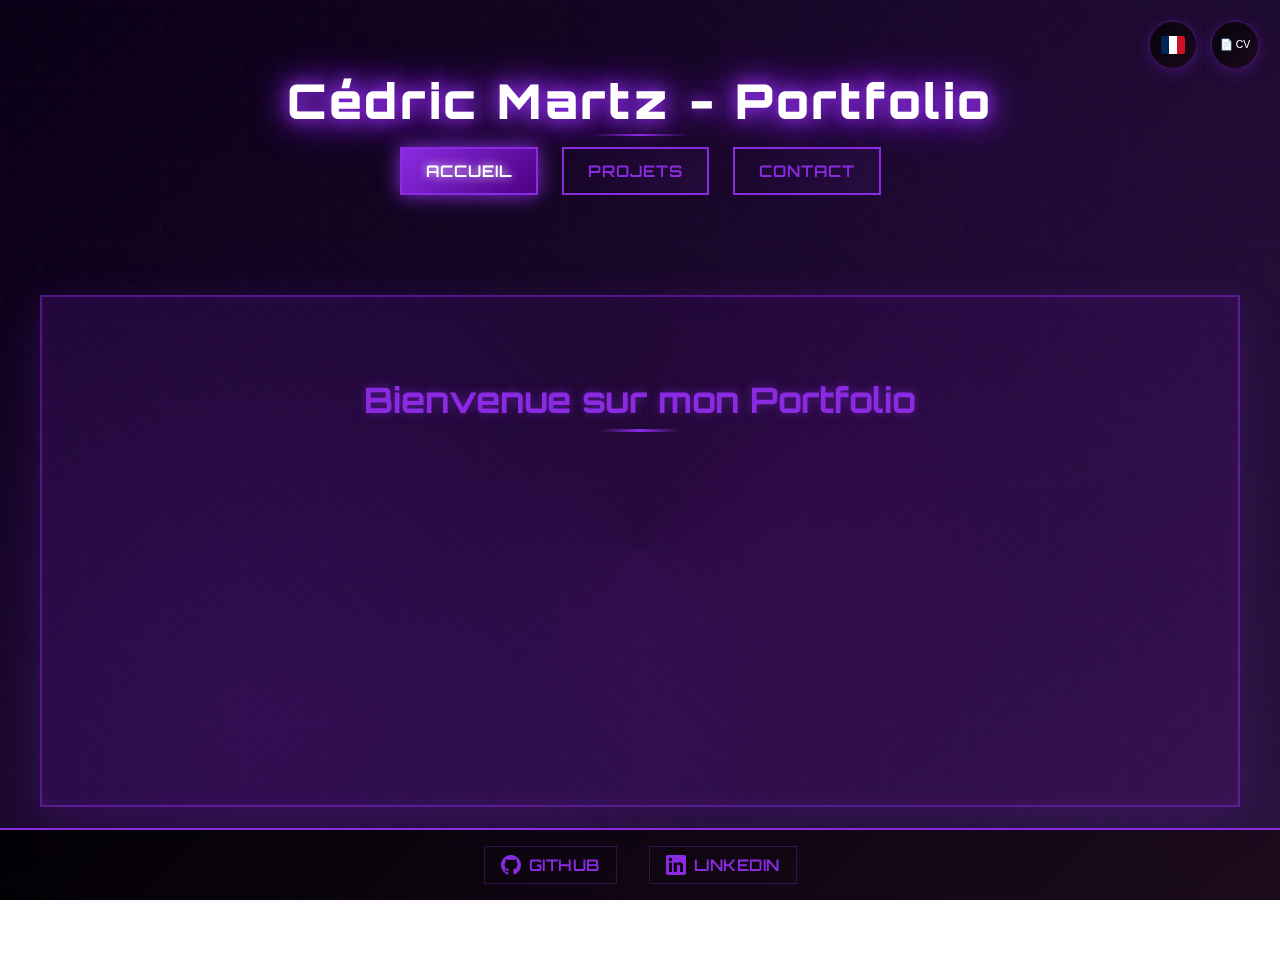
<file: index.html>
<!DOCTYPE html>
<html lang="fr">

<head>
    <meta charset="UTF-8">
    <meta name="description" content="Portfolio de Cédric Martz - Découvrez mes projets.">
    <meta name="viewport" content="width=device-width, initial-scale=1.0">
    <title>Accueil - Cédric Martz</title>
    <link rel="icon" type="image/svg+xml" href="assets/images/favicon.svg">
    <link rel="icon" type="image/x-icon" href="assets/images/favicon.ico">
    <link rel="icon" type="image/png" sizes="32x32" href="assets/images/favicon-32x32.png">
    <link rel="icon" type="image/png" sizes="16x16" href="assets/images/favicon-16x16.png">
    <link rel="apple-touch-icon" sizes="180x180" href="assets/images/apple-touch-icon.png">
    <link rel="stylesheet" href="css/style.css">
</head>

<body>
    <header>
        <h1>Cédric Martz - Portfolio</h1>
        <nav>
            <a href="index.html" class="nav-button active">Accueil</a>
            <a href="projets.html" class="nav-button">Projets</a>
            <a href="contact.html" class="nav-button">Contact</a>
        </nav>
    </header>
    <main class="content">
        <section class="intro-section">
            <h2>Bienvenue sur mon Portfolio</h2>
            <p>
                Passionné par la technologie, je vous invite à découvrir mes réalisations.
                Explorez mes projets et n'hésitez pas à me contacter pour toute collaboration ou question.
            </p>

            <h3>À propos de moi</h3>
            <p>
                Développeur passionné, curieux de la tech, les jeux vidéo et la cybersécurité.
                Je garde en tête les défis actuels dans mes projets, cherchant à innover.
            </p>
        </section>
    </main>

  <footer class="page-footer">
    <a href="https://github.com/Cedric-Martz" target="_blank" rel="noopener noreferrer">
      <svg width="20" height="20" viewBox="0 0 24 24" fill="currentColor">
        <path
          d="M12 0C5.37 0 0 5.37 0 12c0 5.3 3.44 9.8 8.2 11.4.6.1.8-.26.8-.58v-2.02c-3.34.72-4.04-1.61-4.04-1.61-.55-1.39-1.34-1.76-1.34-1.76-1.1-.75.08-.73.08-.73 1.21.09 1.85 1.25 1.85 1.25 1.08 1.85 2.83 1.31 3.52 1 .11-.78.42-1.31.77-1.61-2.67-.3-5.47-1.34-5.47-5.93 0-1.31.47-2.38 1.24-3.22-.12-.3-.54-1.52.12-3.18 0 0 1.01-.32 3.3 1.23.96-.27 1.98-.4 3-.4s2.04.13 3 .4c2.29-1.55 3.3-1.23 3.3-1.23.66 1.66.24 2.88.12 3.18.77.84 1.24 1.91 1.24 3.22 0 4.61-2.8 5.63-5.48 5.92.43.37.81 1.1.81 2.22v3.29c0 .32.2.69.82.57C20.57 21.8 24 17.3 24 12c0-6.63-5.37-12-12-12z" />
      </svg>
      GitHub
    </a>
    <a href="https://www.linkedin.com/in/c%C3%A9dric-martz-2b2240259/" target="_blank" rel="noopener noreferrer">
      <svg width="20" height="20" viewBox="0 0 24 24" fill="currentColor">
        <path
          d="M20.447 20.452h-3.554v-5.569c0-1.328-.027-3.037-1.852-3.037-1.853 0-2.136 1.445-2.136 2.939v5.667H9.351V9h3.414v1.561h.046c.477-.9 1.637-1.85 3.37-1.85 3.601 0 4.267 2.37 4.267 5.455v6.286zM5.337 7.433c-1.144 0-2.063-.926-2.063-2.065 0-1.138.92-2.063 2.063-2.063 1.14 0 2.064.925 2.064 2.063 0 1.139-.925 2.065-2.064 2.065zm1.782 13.019H3.555V9h3.564v11.452zM22.225 0H1.771C.792 0 0 .774 0 1.729v20.542C0 23.227.792 24 1.771 24h20.451C23.2 24 24 23.227 24 22.271V1.729C24 .774 23.2 0 22.222 0h.003z"/>
      </svg>
      LinkedIn
    </a>
  </footer>

  <div class="floating-controls">
    <div class="language-toggle">
      <button id="langBtn" class="lang-button" title="Switch to English" aria-label="Changer la langue">
        <svg class="flag-icon" width="24" height="18" viewBox="0 0 24 18" fill="none">
          <rect width="24" height="18" fill="#012169"/>
          <path d="M0 0L24 18M24 0L0 18" stroke="white" stroke-width="2"/>
          <path d="M0 0L24 18M24 0L0 18" stroke="#C8102E" stroke-width="1"/>
          <path d="M12 0V18M0 9H24" stroke="white" stroke-width="3"/>
          <path d="M12 0V18M0 9H24" stroke="#C8102E" stroke-width="2"/>
        </svg>
      </button>
    </div>
    
                <button type="button" class="control-button" id="cvBtn" aria-label="Télécharger le CV">
            <span id="cvText">📄 CV</span>
        </button>
  </div>

    <script>
        const translations = {
            fr: {
                title: "Accueil - Cédric Martz",
                headerTitle: "Cédric Martz - Portfolio",
                navHome: "Accueil",
                navProjects: "Projets",
                navContact: "Contact",
                introTitle: "Bienvenue sur mon Portfolio",
                introText1: "Passionné par la technologie, je vous invite à découvrir mes réalisations. Explorez mes projets et n'hésitez pas à me contacter pour toute collaboration ou question.",
                aboutTitle: "À propos de moi",
                aboutText: "Développeur passionné, curieux de la tech, les jeux vidéo et la cybersécurité. Je garde en tête les défis actuels dans mes projets, cherchant à innover.",
                cvText: "📄 CV",
                cvAriaLabel: "Télécharger le CV en français",
                cvModalTitle: "Laisser un message",
                cvModalMessage: "N'hésitez pas à me laisser un mail via la page Contact — merci !",
                cvModalContact: "Aller à la page Contact",
                cvModalClose: "Fermer",
                langButtonTitle: "Switch to English",
                langAriaLabel: "Changer la langue"
            },
            en: {
                title: "Home - Cédric Martz",
                headerTitle: "Cédric Martz - Portfolio",
                navHome: "Home",
                navProjects: "Projects",
                navContact: "Contact",
                introTitle: "Welcome to my Portfolio",
                introText1: "Passionate about technology, I invite you to discover my work. Explore my projects and don't hesitate to contact me if you have any questions or would like to collaborate.",
                aboutTitle: "About me",
                aboutText: "Passionate developer, curious about tech, video games and cybersecurity. I keep current challenges in mind in my projects, seeking to innovate.",
                cvText: "📄 CV",
                cvAriaLabel: "Download CV in English",
                cvModalTitle: "Leave a message",
                cvModalMessage: "Don't hesitate to leave me an email via the Contact page — thanks!",
                cvModalContact: "Go to Contact page",
                cvModalClose: "Close",
                langButtonTitle: "Passer en français",
                langAriaLabel: "Switch language"
            }
        };

        let currentLang = localStorage.getItem('language') || 'fr';

        function updateContent(lang)
        {
            const t = translations[lang];
            
            document.title = t.title;
            document.querySelector('header h1').textContent = t.headerTitle;
            document.querySelector('nav a[href="index.html"]').textContent = t.navHome;
            document.querySelector('nav a[href="projets.html"]').textContent = t.navProjects;
            document.querySelector('nav a[href="contact.html"]').textContent = t.navContact;
            document.querySelector('.intro-section h2').textContent = t.introTitle;
            document.querySelector('.intro-section p:first-of-type').textContent = t.introText1;
            document.querySelector('.intro-section h3').textContent = t.aboutTitle;
            document.querySelector('.intro-section p:last-of-type').textContent = t.aboutText;
            
            const cvBtn = document.getElementById('cvBtn');
            const cvText = document.getElementById('cvText');
            if (cvBtn && cvText) {
                cvText.textContent = t.cvText;
                cvBtn.setAttribute('aria-label', t.cvAriaLabel);
                // CV download removed — button shows a message instead (see DOMContentLoaded handler)
            }
            
            const langBtn = document.getElementById('langBtn');
            if (langBtn) {
                langBtn.title = t.langButtonTitle;
                langBtn.setAttribute('aria-label', t.langAriaLabel);
                
                if (lang === 'fr') {
                    langBtn.innerHTML = `<svg class="flag-icon" width="24" height="18" viewBox="0 0 24 18" fill="none">
                        <rect width="8" height="18" fill="#002654"/>
                        <rect x="8" width="8" height="18" fill="white"/>
                        <rect x="16" width="8" height="18" fill="#CE1126"/>
                    </svg>`;
                } else {
                    langBtn.innerHTML = `<svg class="flag-icon" width="24" height="18" viewBox="0 0 24 18" fill="none">
                        <rect width="24" height="18" fill="#012169"/>
                        <path d="M0 0L24 18M24 0L0 18" stroke="white" stroke-width="2"/>
                        <path d="M0 0L24 18M24 0L0 18" stroke="#C8102E" stroke-width="1"/>
                        <path d="M12 0V18M0 9H24" stroke="white" stroke-width="3"/>
                        <path d="M12 0V18M0 9H24" stroke="#C8102E" stroke-width="2"/>
                    </svg>`;
                }
            }
        }

        window.addEventListener('load', function ()
        {
            updateContent(currentLang);
            
            const introSection = document.querySelector('.intro-section');
            const introElements = introSection.querySelectorAll('h2, h3, p');
            introSection.style.opacity = '0';
            introSection.style.transform = 'translateY(30px)';
            setTimeout(() => {
                introSection.style.transition = 'all 0.8s ease-out';
                introSection.style.opacity = '1';
                introSection.style.transform = 'translateY(0)';
            }, 200);
            introElements.forEach((element, index) => {
                element.style.opacity = '0';
                element.style.transform = 'translateY(20px)';
                setTimeout(() => {
                    element.style.transition = 'all 0.6s ease-out';
                    element.style.opacity = '1';
                    element.style.transform = 'translateY(0)';
                }, 600 + (index * 300));
            });
        });

        document.addEventListener('DOMContentLoaded', function()
        {
            const langBtn = document.getElementById('langBtn');
            
            langBtn.addEventListener('click', function()
            {
                this.style.transform = 'scale(0.9)';
                this.style.boxShadow = '0 0 20px #8A2BE2';
                
                setTimeout(() => {
                    this.style.transform = 'scale(1)';
                    currentLang = currentLang === 'fr' ? 'en' : 'fr';
                    localStorage.setItem('language', currentLang);
                    updateContent(currentLang);
                }, 150);
            });
            // CV button: show modal message instead of downloading CV
            const cvBtn = document.getElementById('cvBtn');
            if (cvBtn) {
                cvBtn.addEventListener('click', function() {
                    showCvModal();
                });
            }
        });

        function checkScroll()
        {
            const scrollTop = window.pageYOffset || document.documentElement.scrollTop;
            const windowHeight = window.innerHeight;
            const documentHeight = document.documentElement.scrollHeight;

            if (scrollTop + windowHeight >= documentHeight * 0.9) {
                document.body.classList.add('show-footer');
            } else {
                document.body.classList.remove('show-footer');
            }

            const floatingControls = document.querySelector('.floating-controls');
            if (scrollTop <= 100) {
                floatingControls.classList.remove('hide-controls');
            } else {
                floatingControls.classList.add('hide-controls');
            }
        }
        window.addEventListener('scroll', checkScroll);
        window.addEventListener('load', checkScroll);
    </script>
    <!-- CV modal -->
    <style>
    /* simple modal matching site style */
    .cv-modal { position: fixed; inset: 0; display: none; align-items: center; justify-content: center; z-index: 2000; }
    .cv-modal.show { display: flex; }
    .cv-modal-backdrop { position: absolute; inset: 0; background: rgba(0,0,0,0.6); }
    .cv-modal-content { position: relative; background: rgba(10,10,10,0.98); border: 2px solid #8A2BE2; padding: 20px; width: 90%; max-width: 520px; color: #fff; box-shadow: 0 10px 40px rgba(0,0,0,0.6); }
    .cv-modal-content h3 { margin: 0 0 10px; color: #fff; }
    .cv-modal-actions { margin-top: 18px; display:flex; gap:12px; justify-content:flex-end; }
    .cv-modal-close-btn, .cv-modal-contact-btn { padding: 10px 16px; border: 2px solid #8A2BE2; background: linear-gradient(135deg, transparent, rgba(138,43,226,0.08)); color: #8A2BE2; cursor: pointer; }
    .cv-modal-contact-btn { background: #8A2BE2; color: #000; }
    .cv-modal-close { position:absolute; top:8px; right:8px; background:transparent; border:none; color:#8A2BE2; font-size:20px; cursor:pointer; }
    </style>

    <div id="cvModal" class="cv-modal" aria-hidden="true">
        <div class="cv-modal-backdrop" data-close></div>
        <div class="cv-modal-content" role="dialog" aria-modal="true" aria-labelledby="cvModalTitle">
            <button class="cv-modal-close" aria-label="Close" data-close>&times;</button>
            <h3 id="cvModalTitle"></h3>
            <p id="cvModalMessage"></p>
            <div class="cv-modal-actions">
                <a id="cvModalContact" class="cv-modal-contact-btn nav-button" href="contact.html"></a>
                <button id="cvModalCloseBtn" class="cv-modal-close-btn">Close</button>
            </div>
        </div>
    </div>

    <script>
    function showCvModal() {
        const modal = document.getElementById('cvModal');
        const title = document.getElementById('cvModalTitle');
        const msg = document.getElementById('cvModalMessage');
        const contactBtn = document.getElementById('cvModalContact');
        const closeBtn = document.getElementById('cvModalCloseBtn');
        const t = (typeof translations !== 'undefined' && translations[currentLang]) ? translations[currentLang] : null;
        title.textContent = t && t.cvModalTitle ? t.cvModalTitle : 'Leave a message';
        msg.textContent = t && t.cvModalMessage ? t.cvModalMessage : "Don't hesitate to leave me an email via the Contact page — thanks!";
        contactBtn.textContent = t && t.cvModalContact ? t.cvModalContact : 'Go to Contact page';
        closeBtn.textContent = t && t.cvModalClose ? t.cvModalClose : 'Close';
        modal.classList.add('show');
        modal.setAttribute('aria-hidden','false');
        // focus management
        closeBtn.focus();

        function hide() { modal.classList.remove('show'); modal.setAttribute('aria-hidden','true'); document.removeEventListener('keydown', escHandler); }
        function escHandler(e) { if (e.key === 'Escape') hide(); }

        // close handlers
        document.querySelectorAll('[data-close]').forEach(el => el.onclick = hide);
        closeBtn.onclick = hide;
        document.addEventListener('keydown', escHandler);
    }
    </script>
</body>

</html>
</file>
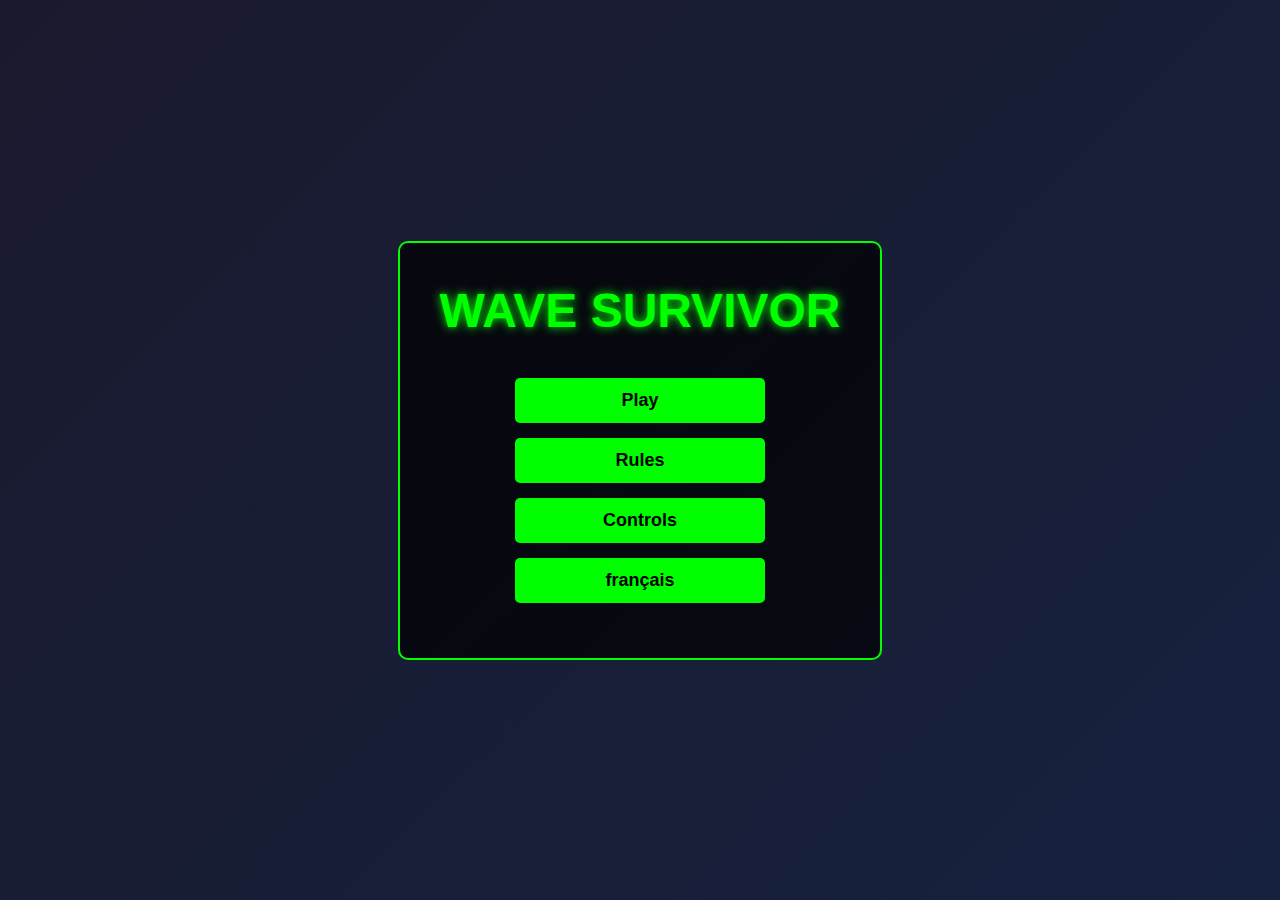
<file: wave-game/index.html>
<!DOCTYPE html>
<html lang="en">
<head>
    <meta charset="UTF-8">
    <meta name="viewport" content="width=device-width, initial-scale=1.0">
    <title>Wave Survivor</title>
    <link rel="stylesheet" href="style.css">
</head>
<body>
    <!-- Menu Principal -->
    <div id="mainMenu" class="menu">
        <div class="menu-container">
            <h1 id="title">WAVES SURVIVOR</h1>
            <button id="playBtn" class="menu-btn">Play</button>
            <button id="rulesBtn" class="menu-btn">Rules</button>
            <button id="controlsBtn" class="menu-btn">Controls</button>
            <button id="languageBtn" class="menu-btn">français</button>
        </div>
    </div>

    <!-- Menu Règles -->
    <div id="rulesMenu" class="menu hidden">
        <div class="menu-container">
            <h2 id="rulesTitle">Rules</h2>
            <div id="rulesContent" class="rules-content">
                <p id="rules1">Survive enemy waves</p>
                <p id="rules2">Collect stratagem drops (crates)</p>
                <p id="rules3">Use strategies to eliminate enemies</p>
                <p id="rules4">Manage your super weapons wisely</p>
            </div>
            <button id="backFromRulesBtn" class="menu-btn">Back</button>
        </div>
    </div>

    <!-- Menu Touches -->
    <div id="controlsMenu" class="menu hidden">
        <div class="menu-container">
            <h2 id="controlsTitle">Controls</h2>
            <div id="controlsList" class="controls-list">
                <div class="control-item">
                    <span id="moveLabel">Move (ZQSD/Arrows)</span>
                </div>
                <div class="control-item">
                    <span id="shootLabel">Shoot (Left Click)</span>
                </div>
                <div class="control-item">
                    <span id="grenadeLabel">Grenade (G)</span>
                </div>
                <div class="control-item">
                    <span id="superWeaponLabel">Super Weapon (Q)</span>
                </div>
                <div class="control-item">
                    <span id="dropWeaponLabel">Drop Weapon (F)</span>
                </div>
                <div class="control-item">
                    <span id="fullscreenLabel">Fullscreen (ESC)</span>
                </div>
            </div>
            <button id="stratagemConfigBtn" class="menu-btn" style="margin-top: 20px;">Configure Controls</button>
            <button id="backFromControlsBtn" class="menu-btn">Back</button>
        </div>
    </div>

    <!-- Menu Configuration des Touches -->
    <div id="stratagemConfigMenu" class="menu hidden">
        <div class="menu-container">
            <h2 id="stratagemConfigTitle">Controls</h2>
            <div id="stratagemConfigList" class="controls-list">
                <!-- Sera rempli dynamiquement -->
            </div>
            <button id="backFromStratagemConfigBtn" class="menu-btn">Back</button>
        </div>
    </div>

    <!-- Jeu -->
    <div id="gameContainer" class="game-container hidden">
        <canvas id="gameCanvas"></canvas>

        <!-- UI Haut Gauche - Stratagèmes -->
        <div id="strategemUI" class="ui-stratagems">
            <h3 id="strategemTitle">Stratagems</h3>
            <div id="strategemList" class="stratagem-list"></div>
        </div>

        <!-- UI Bas Gauche - Santé -->
        <div id="healthUI" class="ui-health">
            <div id="healthBar" class="health-bar">
                <div id="healthFill" class="health-fill"></div>
            </div>
            <span id="healthText">100/100</span>
        </div>

        <!-- UI Bas Droite - Arme -->
        <div id="weaponUI" class="ui-weapon">
            <div id="currentWeapon" class="current-weapon">
                <p id="weaponName">Rifle</p>
                <p id="ammoCount">30/120</p>
            </div>
        </div>

        <!-- UI Centre - Informations Vague -->
        <div id="waveUI" class="ui-wave">
            <p id="waveInfo">Wave 1</p>
            <p id="enemyCount">Enemies: 5</p>
        </div>

        <!-- Zone de Frappe (rouge) -->
        <div id="strikeZones"></div>
    </div>

    <!-- Fin de Partie -->
    <div id="gameOverMenu" class="menu hidden">
        <div class="menu-container">
            <h2 id="gameOverTitle">Mission Failed</h2>
            <p id="gameOverStats"></p>
            <button id="mainMenuBtn" class="menu-btn">Main Menu</button>
        </div>
    </div>

    <!-- Écran de Chargement -->
    <div id="loadingScreen" class="menu" style="background: linear-gradient(135deg, #1a1a2e 0%, #16213e 100%);">
        <div class="menu-container" style="text-align: center;">
            <h1 style="color: #00ff00; margin-bottom: 40px;">WAVE SURVIVOR</h1>
            <p style="color: #00ff00; font-size: 24px; margin-bottom: 20px;">Loading assets...</p>
            <div style="width: 300px; height: 20px; background: #333; border: 2px solid #00ff00; margin: 20px auto; padding: 5px; border-radius: 5px;">
                <div id="loadingBar" style="height: 100%; background: #00ff00; width: 0%; transition: width 0.3s; border-radius: 3px;"></div>
            </div>
            <p id="loadingText" style="color: #aaa; font-size: 14px; margin-top: 20px;">Initializing...</p>
        </div>
    </div>

    <script src="assets.js"></script>
    <script src="game.js"></script>
</body>
</html>
</file>
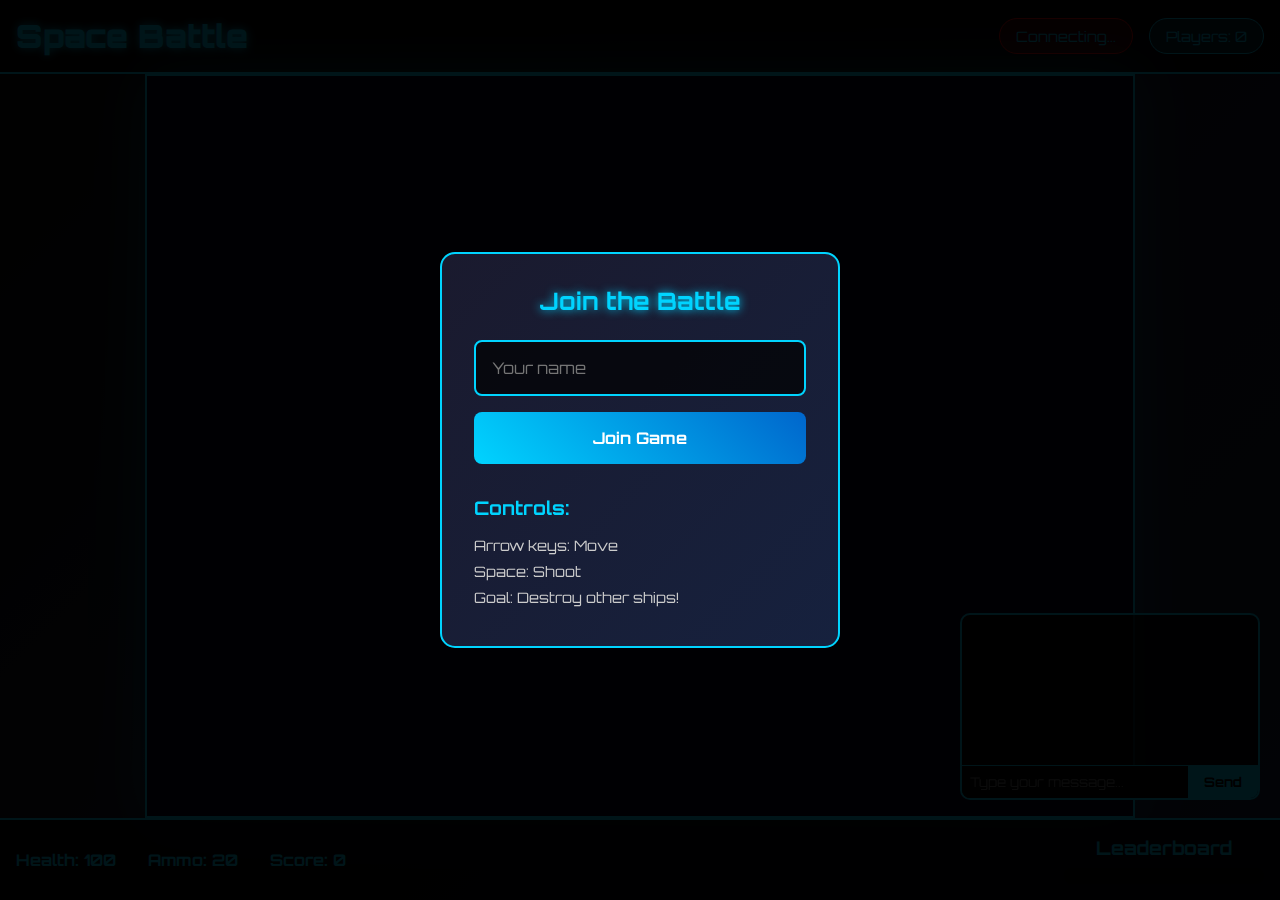
<file: games/space-battle/index.html>
<!DOCTYPE html>
<html lang="en">
<head>
    <meta charset="UTF-8">
    <meta name="viewport" content="width=device-width, initial-scale=1.0">
    <title>Space Battle - Multiplayer</title>
    <link rel="stylesheet" href="space-battle.css">
    <link rel="icon" type="image/svg+xml" href="../../assets/images/favicon.svg">
</head>
<body>
    <div class="game-container">
        <div class="game-header">
            <h1>Space Battle</h1>
            <div class="connection-status">
                <span id="status">Connecting...</span>
                <span id="players-count">Players: 0</span>
            </div>
        </div>
        
        <div class="game-menu" id="menu">
            <div class="menu-content">
                <h2>Join the Battle</h2>
                <input type="text" id="playerName" placeholder="Your name" maxlength="20">
                <button id="joinBtn" class="btn-primary">Join Game</button>
                <div class="instructions">
                    <h3>Controls:</h3>
                    <p>Arrow keys: Move</p>
                    <p>Space: Shoot</p>
                    <p>Goal: Destroy other ships!</p>
                </div>
            </div>
        </div>

        <canvas id="gameCanvas" width="800" height="600"></canvas>
        
        <div class="game-ui">
            <div class="score-board">
                <div class="player-info">
                    <span>Health: <span id="health">100</span></span>
                    <span>Ammo: <span id="ammo">20</span></span>
                    <span>Score: <span id="score">0</span></span>
                </div>
            </div>
            <div class="leaderboard">
                <h3>Leaderboard</h3>
                <div id="leaderboard-list"></div>
            </div>
        </div>

        <div class="chat">
            <div class="chat-messages" id="chatMessages"></div>
            <div class="chat-input">
                <input type="text" id="chatInput" placeholder="Type your message..." maxlength="100">
                <button id="sendBtn">Send</button>
            </div>
        </div>
    </div>

    <script src="space-battle.js"></script>
</body>
</html>
</file>
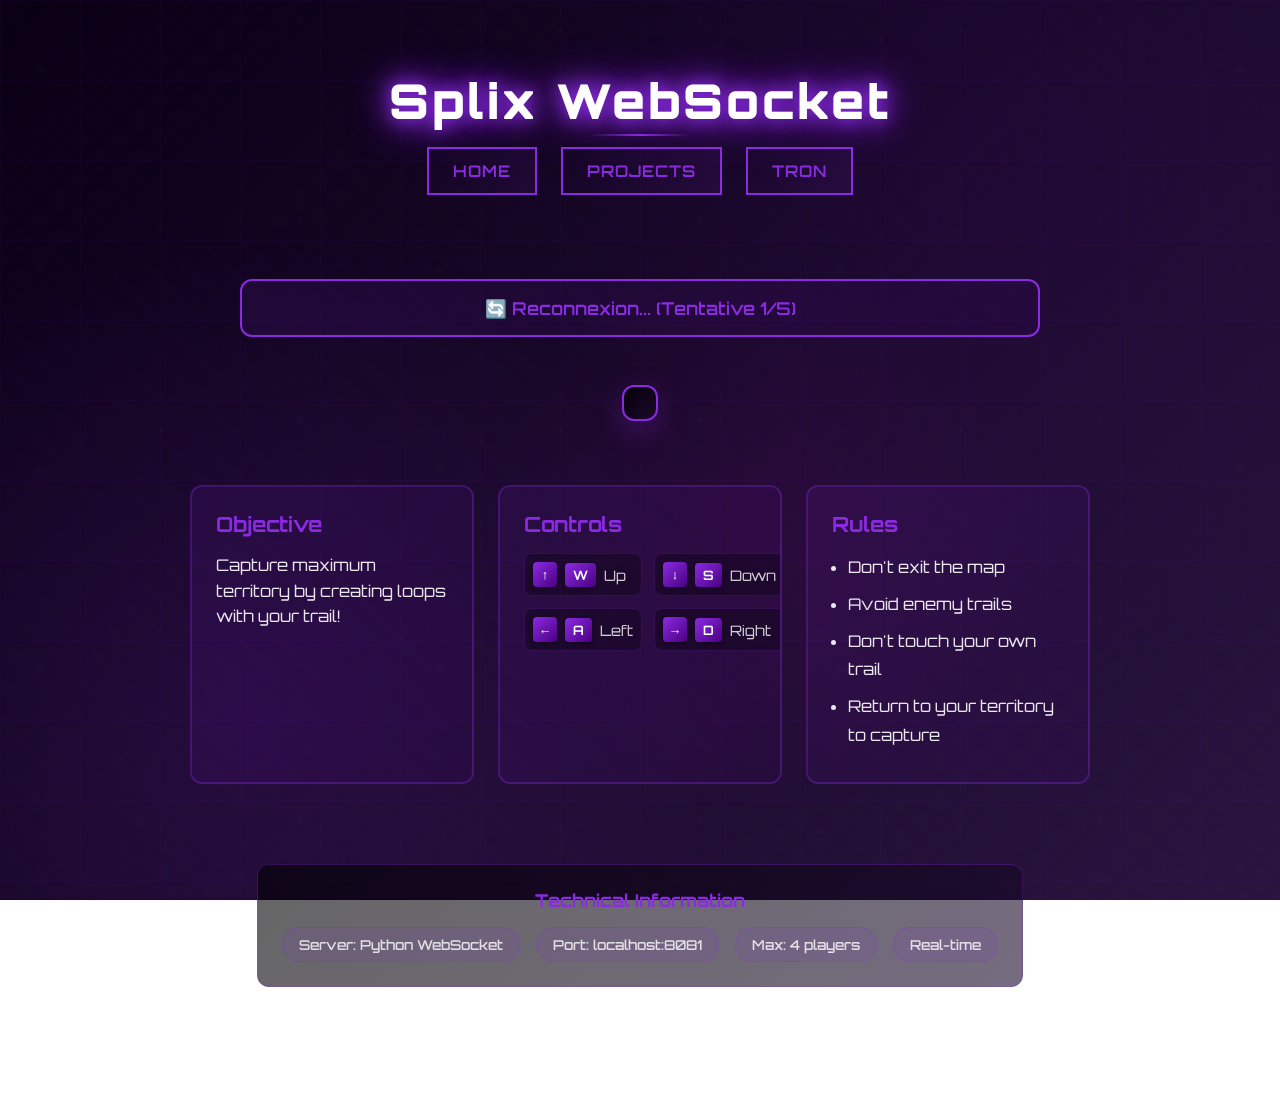
<file: games/splix/index.html>
<!DOCTYPE html>
<html lang="en">
<head>
    <meta charset="UTF-8">
    <meta name="viewport" content="width=device-width, initial-scale=1.0">
    <title>Splix.io Clone - Multiplayer WebSocket</title>
    <link rel="stylesheet" href="../../css/style.css">
    <link rel="stylesheet" href="splix.css">
</head>
<body>
    <header>
        <h1>Splix WebSocket</h1>
        <nav>
            <a href="../../index.html" class="nav-button">Home</a>
            <a href="../../projets.html" class="nav-button">Projects</a>
            <a href="../tron/" class="nav-button">Tron</a>
        </nav>
    </header>

    <div class="content">
        <div class="game-container">
            <div id="splix-status" class="status-container">
                <div class="status-message">
                    Connecting to Python server...
                </div>
            </div>

            <div class="game-area">
                <canvas id="splix-canvas"></canvas>
            </div>

            <div class="game-info">
                <div class="info-section">
                    <h3>Objective</h3>
                    <p>Capture maximum territory by creating loops with your trail!</p>
                </div>
                
                <div class="info-section">
                    <h3>Controls</h3>
                    <div class="controls-grid">
                        <div class="control-item">
                            <kbd>↑</kbd> <kbd>W</kbd> <span>Up</span>
                        </div>
                        <div class="control-item">
                            <kbd>↓</kbd> <kbd>S</kbd> <span>Down</span>
                        </div>
                        <div class="control-item">
                            <kbd>←</kbd> <kbd>A</kbd> <span>Left</span>
                        </div>
                        <div class="control-item">
                            <kbd>→</kbd> <kbd>D</kbd> <span>Right</span>
                        </div>
                    </div>
                </div>
                
                <div class="info-section">
                    <h3>Rules</h3>
                    <ul>
                        <li>Don't exit the map</li>
                        <li>Avoid enemy trails</li>
                        <li>Don't touch your own trail</li>
                        <li>Return to your territory to capture</li>
                    </ul>
                </div>
            </div>

            <div id="game-stats" class="stats-container" style="display: none;">
                <h3>Statistics</h3>
                <div id="players-list"></div>
            </div>
        </div>
    </div>

    <div class="tech-info">
        <h4>Technical Information</h4>
        <div class="tech-details">
            <span class="tech-item">Server: Python WebSocket</span>
            <span class="tech-item">Port: localhost:8081</span>
            <span class="tech-item">Max: 4 players</span>
            <span class="tech-item">Real-time</span>
        </div>
    </div>

    <script src="splix.js"></script>
</body>
</html>
</file>
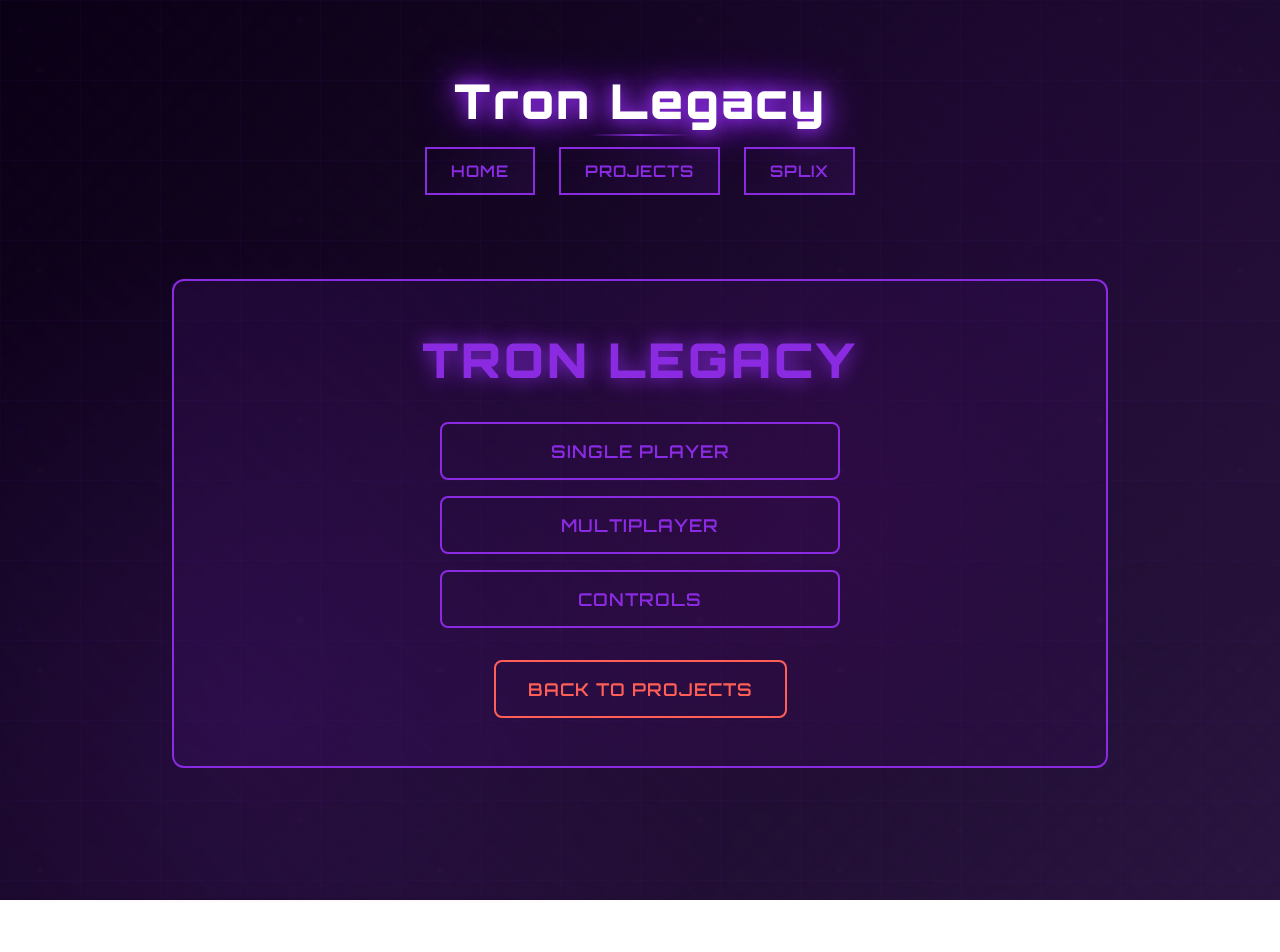
<file: games/tron/index.html>
<!DOCTYPE html>
<html lang="en">
<head>
    <meta charset="UTF-8">
    <meta name="viewport" content="width=device-width, initial-scale=1.0">
    <title>Tron Legacy Game</title>
    <link rel="apple-touch-icon" sizes="180x180" href="../../assets/images/apple-touch-icon.png">
    <link rel="icon" type="image/png" sizes="32x32" href="../../assets/images/favicon-32x32.png">
    <link rel="icon" type="image/png" sizes="16x16" href="../../assets/images/favicon-16x16.png">
    <link rel="manifest" href="../../assets/site.webmanifest">
    <link rel="stylesheet" href="../../css/style.css">
    <link rel="stylesheet" href="tron.css">
</head>
<body>
    <header>
        <h1>Tron Legacy</h1>
        <nav>
            <a href="../../index.html" class="nav-button">Home</a>
            <a href="../../projets.html" class="nav-button">Projects</a>
            <a href="../splix/" class="nav-button">Splix</a>
        </nav>
    </header>

    <div class="content">
        <div class="tron-container">
            <div id="tron-menu" class="tron-menu">
                <h2>TRON LEGACY</h2>
                <div class="menu-options">
                    <button class="tron-btn" onclick="startSinglePlayer()">Single Player</button>
                    <button class="tron-btn" onclick="startMultiplayer()">Multiplayer</button>
                    <button class="tron-btn" onclick="showControls()">Controls</button>
                </div>
                <button class="tron-btn back-btn" onclick="window.location.href='../../projets.html'">Back to Projects</button>
            </div>

            <div id="tron-game" class="game-area" style="display: none;">
                <div class="game-header">
                    <div class="score-display">
                        <span id="player1-score">Player 1: 0</span>
                        <span id="game-status">Running...</span>
                        <span id="player2-score">Player 2: 0</span>
                    </div>
                    <div class="game-controls">
                        <button class="control-btn" onclick="pauseGame()">Pause</button>
                        <button class="control-btn" onclick="resetGame()">Reset</button>
                        <button class="control-btn" onclick="showMenu()">Menu</button>
                    </div>
                </div>
                
                <canvas id="gameCanvas" width="800" height="600"></canvas>
                
                <div class="mobile-controls">
                    <div class="control-row">
                        <button class="mobile-btn" data-key="ArrowUp">↑</button>
                    </div>
                    <div class="control-row">
                        <button class="mobile-btn" data-key="ArrowLeft">←</button>
                        <button class="mobile-btn" data-key="ArrowDown">↓</button>
                        <button class="mobile-btn" data-key="ArrowRight">→</button>
                    </div>
                </div>
            </div>

            <div id="controls-info" class="game-instructions" style="display: none;">
                <h3>Controles</h3>
                <div class="controls-list">
                    <div class="control-section">
                        <h4>Player 1</h4>
                        <p><strong>↑↓←→</strong> : Directional arrows</p>
                    </div>
                    <div class="control-section">
                        <h4>Player 2</h4>
                        <p><strong>WASD</strong> : W=Up, S=Down, A=Left, D=Right</p>
                    </div>
                    <div class="control-section">
                        <h4>Generic controls</h4>
                        <p><strong>Space</strong> : Pause/Resume</p>
                        <p><strong>R</strong> : Reset game</p>
                        <p><strong>Esc</strong> : Return to menu</p>
                    </div>
                </div>
                <button class="tron-btn" onclick="hideControls()">Back</button>
            </div>

            <div id="pause-overlay" class="pause-overlay" style="display: none;">
                <h2>PAUSE</h2>
                <p>Press Space to continue</p>
                <button class="tron-btn" onclick="resumeGame()">Resume</button>
                <button class="tron-btn" onclick="resetGame()">New Game</button>
                <button class="tron-btn back-btn" onclick="showMenu()">Main Menu</button>
            </div>
        </div>
    </div>

    <script src="tron.js"></script>
</body>
</html>
</file>
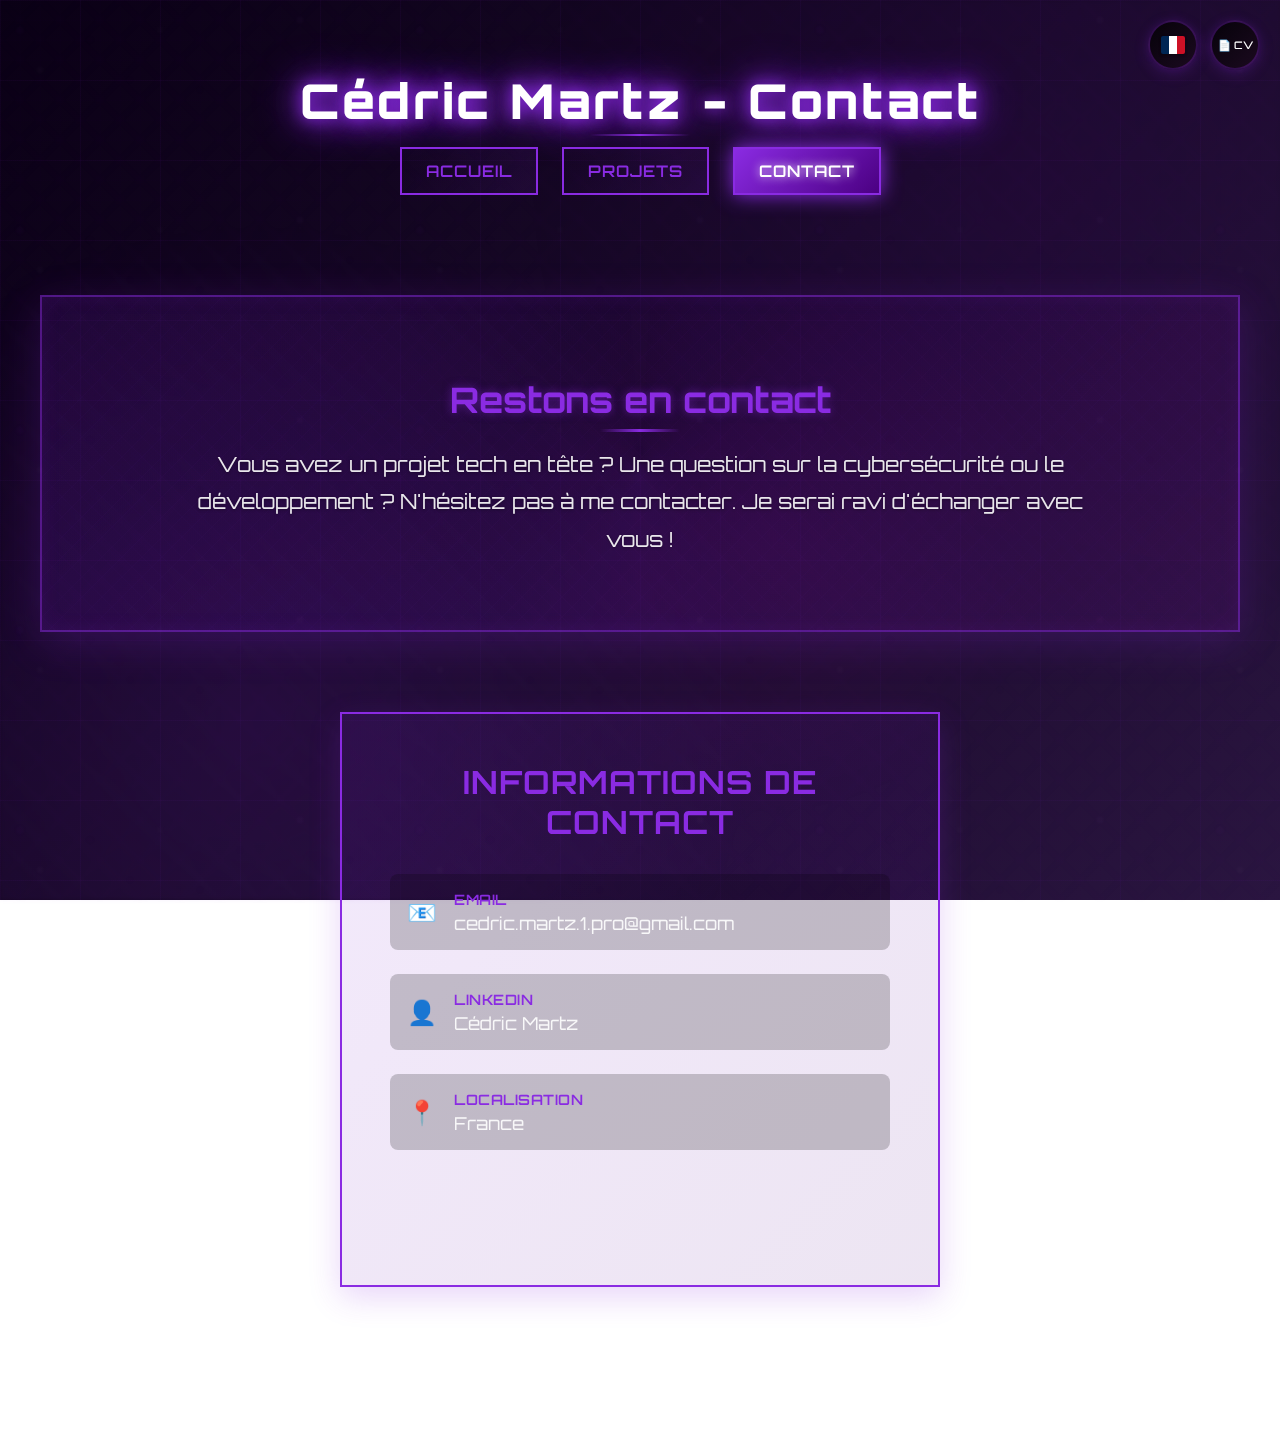
<file: contact.html>
<!DOCTYPE html>
<html lang="fr">

<head>
    <meta charset="UTF-8">
    <meta name="description" content="Contactez Cédric Martz pour vos projets de développement et cybersécurité.">
    <meta name="keywords" content="Cédric Martz, contact, développement, cybersécurité, projets, portfolio, Epitech">
    <meta name="author" content="Cédric Martz">
    <meta name="viewport" content="width=device-width, initial-scale=1.0">
    <meta name="theme-color" content="#8A2BE2">
    <meta name="robots" content="index, follow">

    <meta property="og:type" content="website">
    <meta property="og:url" content="https://cedric-martz.github.io/contact.html">
    <meta property="og:title" content="Contact - Cédric Martz">
    <meta property="og:description" content="Contactez Cédric Martz pour vos projets de développement et cybersécurité.">
    <meta property="og:image" content="https://cedric-martz.github.io/assets/images/final_logo.png">

    <meta property="twitter:card" content="summary_large_image">
    <meta property="twitter:url" content="https://cedric-martz.github.io/contact.html">
    <meta property="twitter:title" content="Contact - Cédric Martz">
    <meta property="twitter:description" content="Contactez Cédric Martz pour vos projets de développement et cybersécurité.">
    <meta property="twitter:image" content="https://cedric-martz.github.io/assets/images/final_logo.png">

    <title>Contact - Cédric Martz</title>
    <link rel="icon" type="image/svg+xml" href="assets/images/favicon.svg">
    <link rel="icon" type="image/x-icon" href="assets/images/favicon.ico">
    <link rel="icon" type="image/png" sizes="32x32" href="assets/images/favicon-32x32.png">
    <link rel="icon" type="image/png" sizes="16x16" href="assets/images/favicon-16x16.png">
    <link rel="apple-touch-icon" sizes="180x180" href="assets/images/apple-touch-icon.png">
    <link rel="manifest" href="assets/site.webmanifest">
    <link rel="stylesheet" href="css/style.css">
    <link rel="preconnect" href="https://fonts.googleapis.com">
    <link rel="preconnect" href="https://fonts.gstatic.com" crossorigin>
    <link href="https://fonts.googleapis.com/css2?family=Orbitron:wght@400;700;900&display=swap" rel="stylesheet">
</head>

<body>
    <a href="#main-content" class="skip-link">Aller au contenu principal</a>

    <header>
        <h1>Cédric Martz - Contact</h1>
        <nav role="navigation" aria-label="Navigation principale">
            <a href="index.html" class="nav-button">Accueil</a>
            <a href="projets.html" class="nav-button">Projets</a>
            <a href="contact.html" class="nav-button active" aria-current="page">Contact</a>
        </nav>
    </header>

    <main class="content" role="main" id="main-content">
        <section class="intro-section">
            <h2>Restons en contact</h2>
            <p>
                Vous avez un projet en tête ? Une question à me poser ? N'hésitez pas à me contacter.
                Je serai ravi d'échanger avec vous !
            </p>
        </section>

        <section class="contact-center" aria-labelledby="contact-info-title">
            <div class="contact-card">
                <div class="contact-header">
                    <h3 id="contact-info-title">Informations de contact</h3>
                </div>

                <div class="contact-details">
                    <div class="contact-item">
                        <span class="contact-icon" aria-hidden="true">📧</span>
                        <div class="contact-text">
                            <p class="contact-label">Email</p>
                            <p class="contact-value">cedric.martz.1.pro@gmail.com</p>
                        </div>
                    </div>

                    <a href="https://www.linkedin.com/in/c%C3%A9dric-martz-2b2240259/" target="_blank" rel="noopener noreferrer" class="linkedin-link">
                        <div class="contact-item linkedin-item">
                            <span class="contact-icon" aria-hidden="true">👤</span>
                            <div class="contact-text">
                                <p class="contact-label">LinkedIn</p>
                                <p class="contact-value">Cédric Martz</p>
                            </div>
                        </div>
                    </a>

                    <div class="contact-item">
                        <span class="contact-icon" aria-hidden="true">📍</span>
                        <div class="contact-text">
                            <p class="contact-label">Localisation</p>
                            <p class="contact-value">France</p>
                        </div>
                    </div>
                </div>

                <button id="emailBtn" class="email-button" aria-label="Ouvrir le client email pour envoyer un message">
                    <span class="email-icon" aria-hidden="true">✉️</span>
                    Envoyer un email
                </button>
            </div>
        </section>
    </main>

    <footer class="page-footer">
        <a href="https://github.com/Cedric-Martz" target="_blank" rel="noopener noreferrer">
            <svg width="20" height="20" viewBox="0 0 24 24" fill="currentColor">
                <path
                    d="M12 0C5.37 0 0 5.37 0 12c0 5.3 3.44 9.8 8.2 11.4.6.1.8-.26.8-.58v-2.02c-3.34.72-4.04-1.61-4.04-1.61-.55-1.39-1.34-1.76-1.34-1.76-1.1-.75.08-.73.08-.73 1.21.09 1.85 1.25 1.85 1.25 1.08 1.85 2.83 1.31 3.52 1 .11-.78.42-1.31.77-1.61-2.67-.3-5.47-1.34-5.47-5.93 0-1.31.47-2.38 1.24-3.22-.12-.3-.54-1.52.12-3.18 0 0 1.01-.32 3.3 1.23.96-.27 1.98-.4 3-.4s2.04.13 3 .4c2.29-1.55 3.3-1.23 3.3-1.23.66 1.66.24 2.88.12 3.18.77.84 1.24 1.91 1.24 3.22 0 4.61-2.8 5.63-5.48 5.92.43.37.81 1.1.81 2.22v3.29c0 .32.2.69.82.57C20.57 21.8 24 17.3 24 12c0-6.63-5.37-12-12-12z" />
            </svg>
            GitHub
        </a>
        <a href="https://www.linkedin.com/in/c%C3%A9dric-martz-2b2240259/" target="_blank" rel="noopener noreferrer">
            <svg width="20" height="20" viewBox="0 0 24 24" fill="currentColor">
                <path
                    d="M20.447 20.452h-3.554v-5.569c0-1.328-.027-3.037-1.852-3.037-1.853 0-2.136 1.445-2.136 2.939v5.667H9.351V9h3.414v1.561h.046c.477-.9 1.637-1.85 3.37-1.85 3.601 0 4.267 2.37 4.267 5.455v6.286zM5.337 7.433c-1.144 0-2.063-.926-2.063-2.065 0-1.138.92-2.063 2.063-2.063 1.14 0 2.064.925 2.064 2.063 0 1.139-.925 2.065-2.064 2.065zm1.782 13.019H3.555V9h3.564v11.452zM22.225 0H1.771C.792 0 0 .774 0 1.729v20.542C0 23.227.792 24 1.771 24h20.451C23.2 24 24 23.227 24 22.271V1.729C24 .774 23.2 0 22.222 0h.003z" />
            </svg>
            LinkedIn
        </a>
    </footer>

    <div class="floating-controls">
        <div class="language-toggle">
            <button id="langBtn" class="lang-button" title="Switch to English" aria-label="Changer la langue">
                <svg class="flag-icon" width="24" height="18" viewBox="0 0 24 18" fill="none">
                    <rect width="24" height="18" fill="#012169" />
                    <path d="M0 0L24 18M24 0L0 18" stroke="white" stroke-width="2" />
                    <path d="M0 0L24 18M24 0L0 18" stroke="#C8102E" stroke-width="1" />
                    <path d="M12 0V18M0 9H24" stroke="white" stroke-width="3" />
                    <path d="M12 0V18M0 9H24" stroke="#C8102E" stroke-width="2" />
                </svg>
            </button>
        </div>

        <a href="assets/documents/MARTZ_Cédric_CV_fr.pdf" title="CV" target="_blank" class="control-button" id="cvBtn" aria-label="Télécharger le CV">
            <span id="cvText">📄 CV</span>
        </a>
    </div>
    <script>
        const translations = {
            fr: {
                title: "Contact - Cédric Martz",
                headerTitle: "Cédric Martz - Contact",
                navHome: "Accueil",
                navProjects: "Projets",
                navContact: "Contact",
                introTitle: "Restons en contact",
                introText: "Vous avez un projet tech en tête ? Une question sur la cybersécurité ou le développement ? N'hésitez pas à me contacter. Je serai ravi d'échanger avec vous !",
                contactInfoTitle: "Informations de contact",
                emailLabel: "Email",
                linkedinLabel: "LinkedIn",
                locationLabel: "Localisation",
                locationValue: "France",
                emailBtnText: "Envoyer un email",
                emailSubject: "Contact depuis le site web",
                emailBody: "Bonjour Cédric,\n\nJe vous contacte depuis votre site web.\n\n",
                cvText: "📄 CV",
                cvAriaLabel: "Télécharger le CV en français",
                langButtonTitle: "Switch to English",
                langAriaLabel: "Changer la langue"
            },
            en: {
                title: "Contact - Cédric Martz",
                headerTitle: "Cédric Martz - Contact",
                navHome: "Home",
                navProjects: "Projects",
                navContact: "Contact",
                introTitle: "Let's get in touch",
                introText: "Do you have a tech project in mind? A question about cybersecurity or development? Don't hesitate to contact me. I'll be delighted to chat with you!",
                contactInfoTitle: "Contact information",
                emailLabel: "Email",
                linkedinLabel: "LinkedIn",
                locationLabel: "Location",
                locationValue: "France",
                emailBtnText: "Send an email",
                emailSubject: "Contact from website",
                emailBody: "Hello Cédric,\n\nI'm contacting you from your website.\n\n",
                cvText: "📄 CV",
                cvAriaLabel: "Download CV in English",
                langButtonTitle: "Passer en français",
                langAriaLabel: "Switch language"
            }
        };

        let currentLang = localStorage.getItem('language') || 'fr';

        function updateContent(lang)
        {
            const t = translations[lang];

            document.title = t.title;
            document.querySelector('header h1').textContent = t.headerTitle;
            document.querySelector('nav a[href="index.html"]').textContent = t.navHome;
            document.querySelector('nav a[href="projets.html"]').textContent = t.navProjects;
            document.querySelector('nav a[href="contact.html"]').textContent = t.navContact;
            document.querySelector('.intro-section h2').textContent = t.introTitle;
            document.querySelector('.intro-section p').textContent = t.introText;
            document.querySelector('.contact-header h3').textContent = t.contactInfoTitle;
            document.querySelectorAll('.contact-label')[0].textContent = t.emailLabel;
            document.querySelectorAll('.contact-label')[1].textContent = t.linkedinLabel;
            document.querySelectorAll('.contact-label')[2].textContent = t.locationLabel;
            document.querySelectorAll('.contact-value')[2].textContent = t.locationValue;
            document.querySelector('.email-button').innerHTML = `<span class="email-icon">✉️</span>${t.emailBtnText}`;

            const cvBtn = document.getElementById('cvBtn');
            const cvText = document.getElementById('cvText');
            if (cvBtn && cvText) {
                cvText.textContent = t.cvText;
                cvBtn.setAttribute('aria-label', t.cvAriaLabel);
                if (lang === 'fr') {
                    cvBtn.href = 'assets/documents/MARTZ_Cédric_CV_fr.pdf';
                } else {
                    cvBtn.href = 'assets/documents/MARTZ_Cédric_CV_eng.pdf';
                }
            }

            const langBtn = document.getElementById('langBtn');
            if (langBtn) {
                langBtn.title = t.langButtonTitle;
                langBtn.setAttribute('aria-label', t.langAriaLabel);
                if (lang === 'fr') {
                    langBtn.innerHTML = `<svg class="flag-icon" width="24" height="18" viewBox="0 0 24 18" fill="none">
                        <rect width="8" height="18" fill="#002654"/>
                        <rect x="8" width="8" height="18" fill="white"/>
                        <rect x="16" width="8" height="18" fill="#CE1126"/>
                    </svg>`;
                } else {
                    langBtn.innerHTML = `<svg class="flag-icon" width="24" height="18" viewBox="0 0 24 18" fill="none">
                        <rect width="24" height="18" fill="#012169"/>
                        <path d="M0 0L24 18M24 0L0 18" stroke="white" stroke-width="2"/>
                        <path d="M0 0L24 18M24 0L0 18" stroke="#C8102E" stroke-width="1"/>
                        <path d="M12 0V18M0 9H24" stroke="white" stroke-width="3"/>
                        <path d="M12 0V18M0 9H24" stroke="#C8102E" stroke-width="2"/>
                    </svg>`;
                }
            }
        }

        window.addEventListener('load', function ()
        {
            updateContent(currentLang);

            const contactCard = document.querySelector('.contact-card');
            contactCard.style.opacity = '0';
            contactCard.style.transform = 'translateY(30px)';

            setTimeout(() => {
                contactCard.style.transition = 'all 0.6s ease-out';
                contactCard.style.opacity = '1';
                contactCard.style.transform = 'translateY(0)';
            }, 100);

            const contactItems = document.querySelectorAll('.contact-item');
            contactItems.forEach((item, index) => {
                item.style.opacity = '0';
                item.style.transform = 'translateX(-20px)';

                setTimeout(() => {
                    item.style.transition = 'all 0.4s ease-out';
                    item.style.opacity = '1';
                    item.style.transform = 'translateX(0)';
                }, 300 + (index * 150));
            });

            const emailBtn = document.getElementById('emailBtn');
            emailBtn.style.opacity = '0';
            emailBtn.style.transform = 'scale(0.8)';

            setTimeout(() => {
                emailBtn.style.transition = 'all 0.5s ease-out';
                emailBtn.style.opacity = '1';
                emailBtn.style.transform = 'scale(1)';
            }, 800);
        });

        document.addEventListener('DOMContentLoaded', function ()
        {
            const langBtn = document.getElementById('langBtn');

            langBtn.addEventListener('click', function ()
            {
                this.style.transform = 'scale(0.9)';
                this.style.boxShadow = '0 0 20px #8A2BE2';

                setTimeout(() => {
                    this.style.transform = 'scale(1)';
                    currentLang = currentLang === 'fr' ? 'en' : 'fr';
                    localStorage.setItem('language', currentLang);
                    updateContent(currentLang);
                }, 150);
            });
        });

        document.getElementById('emailBtn').addEventListener('click', function ()
        {
            const t = translations[currentLang];
            const email = 'cedric.martz.1.pro@gmail.com';
            const subject = t.emailSubject;
            const body = t.emailBody;

            const mailtoLink = `mailto:${email}?subject=${encodeURIComponent(subject)}&body=${encodeURIComponent(body)}`;
            this.style.transform = 'scale(0.95)';
            this.style.boxShadow = '0 0 25px #8A2BE2';
            setTimeout(() => {
                this.style.transform = 'scale(1)';
                window.location.href = mailtoLink;
            }, 150);
        });

        function checkScroll()
        {
            const scrollTop = window.pageYOffset || document.documentElement.scrollTop;
            const windowHeight = window.innerHeight;
            const documentHeight = document.documentElement.scrollHeight;
            const scrollPercentage = (scrollTop + windowHeight) / documentHeight;

            if (scrollPercentage >= 0.9 || (scrollTop + windowHeight >= documentHeight - 50)) {
                document.body.classList.add('show-footer');
            } else {
                document.body.classList.remove('show-footer');
            }

            const floatingControls = document.querySelector('.floating-controls');
            if (scrollTop <= 100) {
                floatingControls.classList.remove('hide-controls');
            } else {
                floatingControls.classList.add('hide-controls');
            }
        }
        window.addEventListener('scroll', checkScroll);
        window.addEventListener('load', checkScroll);
    </script>
</body>

</html>
</file>
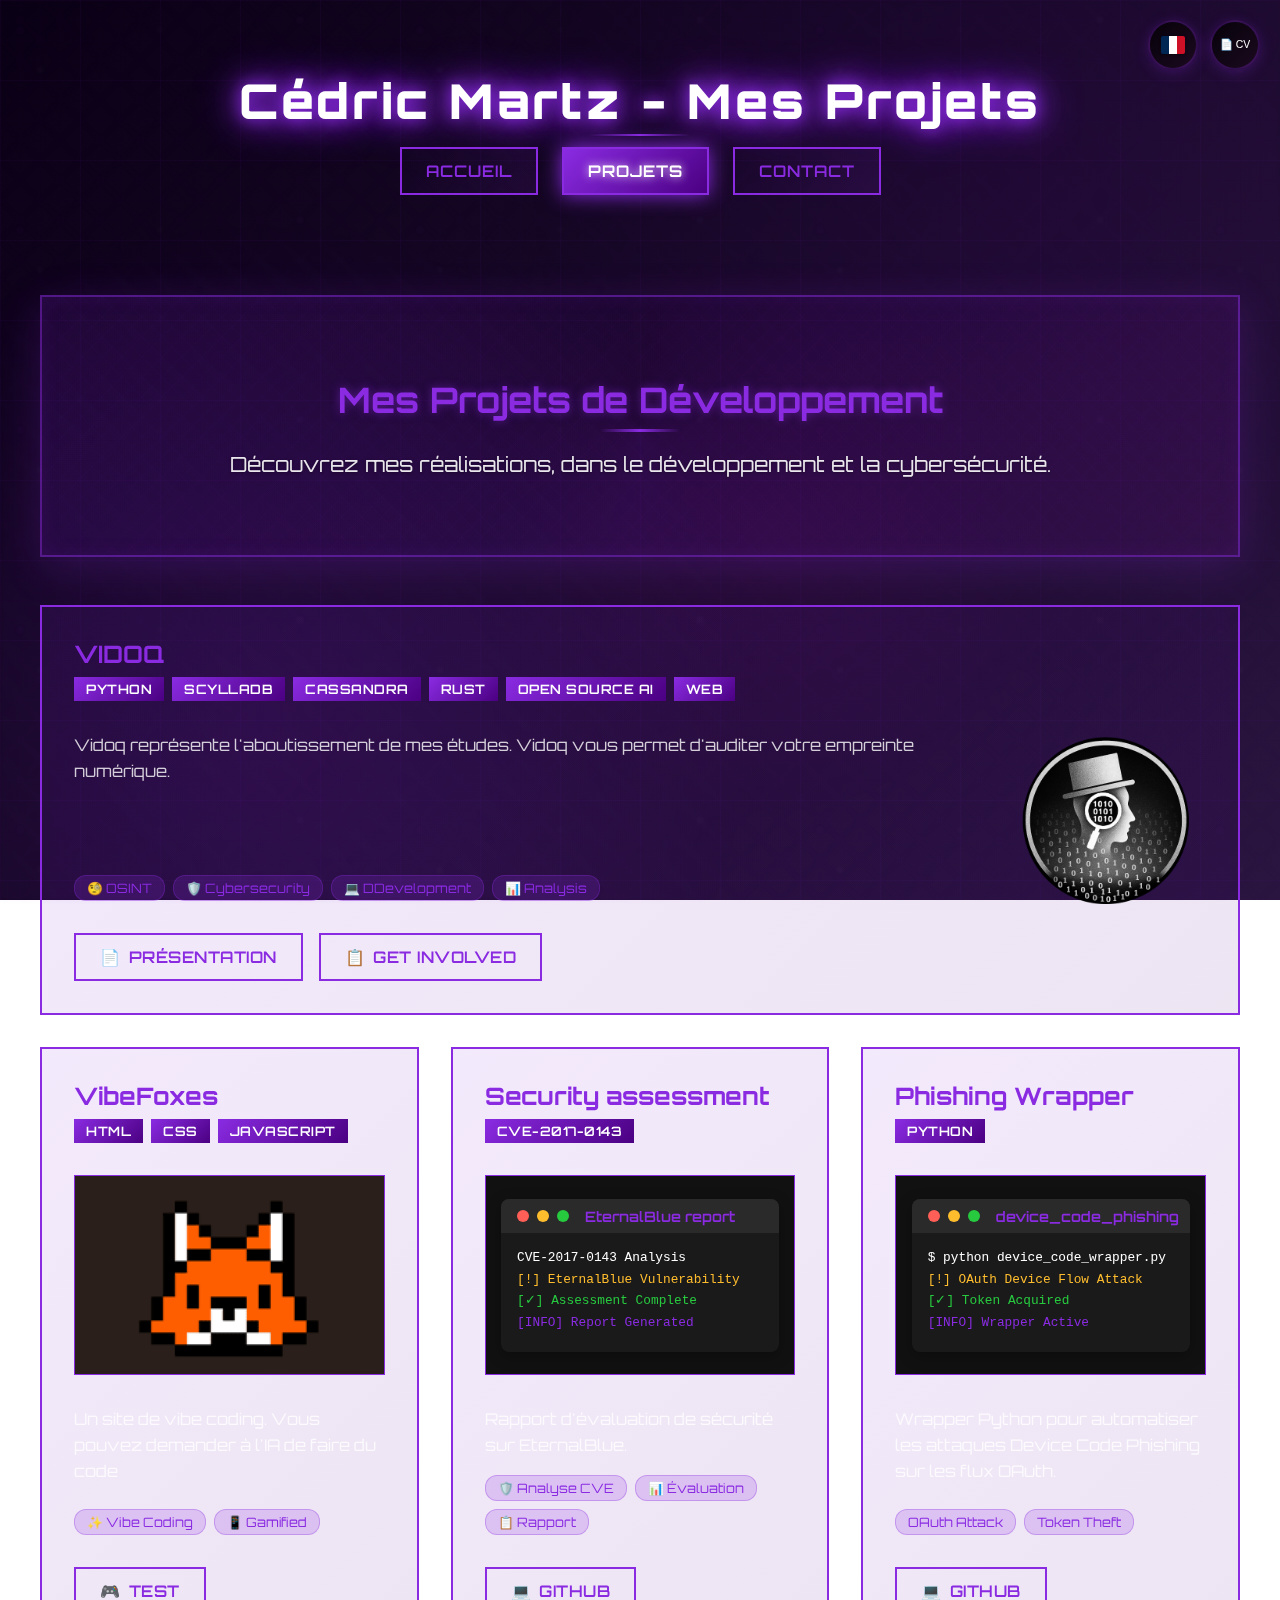
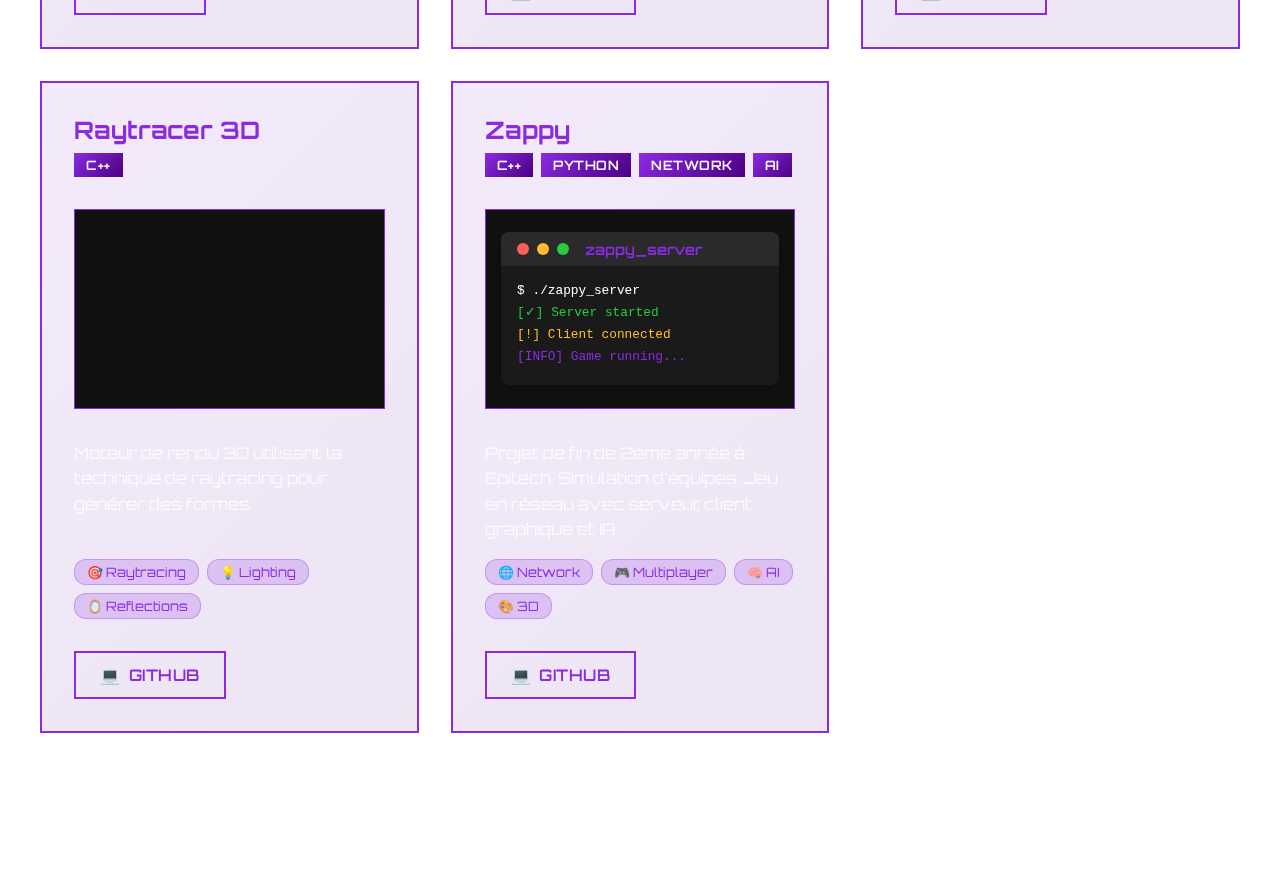
<file: projets.html>
<!DOCTYPE html>
<html lang="fr">

<head>
    <meta charset="UTF-8">
    <meta name="description"
        content="Explorez les projets créatifs de Cédric Martz. Une sélection de réalisations innovantes en développement et cybersécurité.">
    <meta name="keywords"
        content="Cédric Martz, développement, cybersécurité, projets, portfolio, Epitech, programmation, C++, Python, JavaScript">
    <meta name="author" content="Cédric Martz">
    <meta name="viewport" content="width=device-width, initial-scale=1.0">
    <meta name="theme-color" content="#8A2BE2">
    <meta name="robots" content="index, follow">

    <meta property="og:type" content="website">
    <meta property="og:url" content="https://cedric-martz.github.io/projets.html">
    <meta property="og:title" content="Projets - Cédric Martz">
    <meta property="og:description"
        content="Explorez les projets créatifs de Cédric Martz. Une sélection de réalisations innovantes en développement et cybersécurité.">
    <meta property="og:image" content="https://cedric-martz.github.io/assets/images/final_logo.png">

    <meta property="twitter:card" content="summary_large_image">
    <meta property="twitter:url" content="https://cedric-martz.github.io/projets.html">
    <meta property="twitter:title" content="Projets - Cédric Martz">
    <meta property="twitter:description"
        content="Explorez les projets créatifs de Cédric Martz. Une sélection de réalisations innovantes en développement et cybersécurité.">
    <meta property="twitter:image" content="https://cedric-martz.github.io/assets/images/final_logo.png">

    <title>Projets - Cédric Martz</title>
    <link rel="icon" type="image/svg+xml" href="assets/images/favicon.svg">
    <link rel="icon" type="image/x-icon" href="assets/images/favicon.ico">
    <link rel="icon" type="image/png" sizes="32x32" href="assets/images/favicon-32x32.png">
    <link rel="icon" type="image/png" sizes="16x16" href="assets/images/favicon-16x16.png">
    <link rel="apple-touch-icon" sizes="180x180" href="assets/images/apple-touch-icon.png">
    <link rel="manifest" href="assets/site.webmanifest">
    <link rel="stylesheet" href="css/style.css">
    <link rel="preconnect" href="https://fonts.googleapis.com">
    <link rel="preconnect" href="https://fonts.gstatic.com" crossorigin>
    <link href="https://fonts.googleapis.com/css2?family=Orbitron:wght@400;700;900&display=swap" rel="stylesheet">
</head>

<body>
    <a href="#main-content" class="skip-link">Aller au contenu principal</a>

    <header>
        <h1>Cédric Martz - Mes Projets</h1>
        <nav role="navigation" aria-label="Navigation principale">
            <a href="index.html" class="nav-button">Accueil</a>
            <a href="projets.html" class="nav-button active" aria-current="page">Projets</a>
            <a href="contact.html" class="nav-button">Contact</a>
        </nav>
    </header>

    <main class="content" role="main" id="main-content">
        <section class="intro-section">
            <h2>Mes Projets de Développement</h2>
            <p>
                Découvrez mes réalisations, dans le développement et la cybersécurité.
            </p>
        </section>

        <section aria-labelledby="featured-project-title">
            <h2 id="featured-project-title" class="sr-only">Projet principal</h2>
            <div class="projects-grid">
                <div class="featured-project">
                    <div class="project-header">
                        <h3> VIDOQ</h3>
                    </div>
                    <div class="project-tags">
                        <span class="tag">Python</span>
                        <span class="tag">ScyllaDB</span>
                        <span class="tag">Cassandra</span>
                        <span class="tag">Rust</span>
                        <span class="tag">Open Source AI</span>
                        <span class="tag">Web</span>
                    </div>
                    <div class="featured-content">
                        <div class="project-info">
                            <div class="project-description">
                                <p>Vidoq représente l'aboutissement de mes études. Vidoq vous permet d'auditer votre
                                    empreinte numérique.</p>
                                <div class="project-features">
                                    <span>🧐 OSINT</span>
                                    <span>🛡️ Cybersecurity</span>
                                    <span>💻 Development</span>
                                    <span>📊 Analysis</span>
                                </div>
                            </div>
                            <div class="project-links">
                                <a href="assets/documents/Vidoq Public Presentation.pdf" target="_blank"
                                    class="project-btn demo-btn" aria-label="Voir la présentation VIDOQ (PDF)">
                                    <span>📄</span> <span>Présentation</span>
                                </a>
                                <a href="https://docs.google.com/forms/d/e/1FAIpQLSeceimFzedlAEh39ypi2Qcy1pbCmlIEVllUtVgSu34An1rSAw/viewform?usp=preview"
                                    class="project-btn demo-btn" aria-label="Participer au projet VIDOQ">
                                    <span>📋</span> <span>Get Involved</span>
                                </a>
                            </div>
                        </div>
                        <div class="project-image">
                            <img src="assets/images/final_logo.png" alt="Logo du projet VIDOQ">
                        </div>
                    </div>
                </div>

                <div class="project-card">
                    <div class="project-header">
                        <h3> VibeFoxes</h3>
                    </div>
                    <div class="project-tags">
                        <span class="tag">HTML</span>
                        <span class="tag">CSS</span>
                        <span class="tag">JavaScript</span>
                    </div>
                    <div class="project-image">
                        <div class="project-preview">
                            <img src="assets/images/fox.png" alt="VibeFoxes logo" style="width:100%; height:100%; object-fit:cover; display:block;">
                        </div>
                    </div>
                    <div class="project-description">
                        <p>Un site de vibe coding. Vous pouvez demander à l'IA de faire du code</p>
                        <div class="project-features">
                            <span>✨ Vibe Coding</span>
                            <span>📱 Gamified</span>
                        </div>
                    </div>
                    <div class="project-links">
                        <a href="https://cedric-martz.github.io/VibeFoxes/" class="project-btn demo-btn">
                            <span>🎮</span> Test
                        </a>
                    </div>
                </div>

                <div class="project-card">
                    <div class="project-header">
                        <h3> Security assessment</h3>
                    </div>
                    <div class="project-tags">
                        <span class="tag">CVE-2017-0143</span>
                    </div>
                    <div class="project-image">
                        <div class="project-preview">
                            <div class="terminal-preview">
                                <div class="terminal-header">
                                    <div class="terminal-buttons">
                                        <span class="btn red"></span>
                                        <span class="btn yellow"></span>
                                        <span class="btn green"></span>
                                    </div>
                                    <span class="terminal-title">EternalBlue report</span>
                                </div>
                                <div class="terminal-body">
                                    <div class="terminal-line">CVE-2017-0143 Analysis</div>
                                    <div class="terminal-line text-yellow">[!] EternalBlue Vulnerability</div>
                                    <div class="terminal-line text-green">[✓] Assessment Complete</div>
                                    <div class="terminal-line text-purple">[INFO] Report Generated</div>
                                </div>
                            </div>
                        </div>
                    </div>
                    <div class="project-description">
                        <p>Rapport d'évaluation de sécurité sur EternalBlue.</p>
                        <div class="project-features">
                            <span>🛡️ Analyse CVE</span>
                            <span>📊 Évaluation</span>
                            <span>📋 Rapport</span>
                        </div>
                    </div>
                    <div class="project-links">
                        <a href="https://github.com/Cedric-Martz/EthernalBlue_report" target="_blank"
                            rel="noopener noreferrer" class="project-btn github-btn">
                            <span>💻</span> GitHub
                        </a>
                    </div>
                </div>

                <div class="project-card">
                    <div class="project-header">
                        <h3> Phishing Wrapper</h3>
                    </div>
                    <div class="project-tags">
                        <span class="tag">Python</span>
                    </div>
                    <div class="project-image">
                        <div class="project-preview">
                            <div class="terminal-preview">
                                <div class="terminal-header">
                                    <div class="terminal-buttons">
                                        <span class="btn red"></span>
                                        <span class="btn yellow"></span>
                                        <span class="btn green"></span>
                                    </div>
                                    <span class="terminal-title">device_code_phishing</span>
                                </div>
                                <div class="terminal-body">
                                    <div class="terminal-line">$ python device_code_wrapper.py</div>
                                    <div class="terminal-line text-yellow">[!] OAuth Device Flow Attack</div>
                                    <div class="terminal-line text-green">[✓] Token Acquired</div>
                                    <div class="terminal-line text-purple">[INFO] Wrapper Active</div>
                                </div>
                            </div>
                        </div>
                    </div>
                    <div class="project-description">
                        <p>Wrapper Python pour automatiser les attaques Device Code Phishing sur les flux OAuth.</p>
                        <div class="project-features">
                            <span>OAuth Attack</span>
                            <span>Token Theft</span>
                        </div>
                    </div>
                    <div class="project-links">
                        <a href="https://github.com/Cedric-Martz/DeviceCodePhishing_wrapper" target="_blank"
                            rel="noopener noreferrer" class="project-btn github-btn">
                            <span>💻</span> GitHub
                        </a>
                    </div>
                </div>

                <div class="project-card">
                    <div class="project-header">
                        <h3>Raytracer 3D</h3>
                    </div>
                    <div class="project-tags">
                        <span class="tag">C++</span>
                    </div>
                    <div class="project-image">
                        <div class="project-preview">
                            <div class="code-preview">
                                <div class="code-line">#include &lt;iostream&gt;</div>
                                <div class="code-line">class Ray </div>
                                <div class="code-line"> Vector3 origin;</div>
                                <div class="code-line"> Vector3 direction;</div>
                            </div>
                        </div>
                    </div>
                    <div class="project-description">
                        <p>Moteur de rendu 3D utilisant la technique de raytracing pour générer des formes.</p>
                        <div class="project-features">
                            <span>🎯 Raytracing</span>
                            <span>💡 Lighting</span>
                            <span>🪞 Reflections</span>
                        </div>
                    </div>
                    <div class="project-links">
                        <a href="https://github.com/Cedric-Martz/Raytracer" target="_blank" rel="noopener noreferrer"
                            class="project-btn github-btn">
                            <span>💻</span> GitHub
                        </a>
                    </div>
                </div>

                <div class="project-card">
                    <div class="project-header">
                        <h3>Zappy</h3>
                    </div>
                    <div class="project-tags">
                        <span class="tag">C++</span>
                        <span class="tag">Python</span>
                        <span class="tag">Network</span>
                        <span class="tag">AI</span>
                    </div>
                    <div class="project-image">
                        <div class="project-preview">
                            <div class="terminal-preview">
                                <div class="terminal-header">
                                    <div class="terminal-buttons">
                                        <span class="btn red"></span>
                                        <span class="btn yellow"></span>
                                        <span class="btn green"></span>
                                    </div>
                                    <span class="terminal-title">zappy_server</span>
                                </div>
                                <div class="terminal-body">
                                    <div class="terminal-line">$ ./zappy_server</div>
                                    <div class="terminal-line text-green">[✓] Server started</div>
                                    <div class="terminal-line text-yellow">[!] Client connected</div>
                                    <div class="terminal-line text-purple">[INFO] Game running...</div>
                                </div>
                            </div>
                        </div>
                    </div>
                    <div class="project-description">
                        <p>Projet de fin de 2ème année à Epitech. Simulation d'équipes. Jeu en réseau avec serveur,
                            client graphique et IA.</p>
                        <div class="project-features">
                            <span>🌐 Network</span>
                            <span>🎮 Multiplayer</span>
                            <span>🧠 AI</span>
                            <span>🎨 3D</span>
                        </div>
                    </div>
                    <div class="project-links">
                        <a href="https://github.com/Cedric-Martz/Zappy" target="_blank" rel="noopener noreferrer"
                            class="project-btn github-btn">
                            <span>💻</span> GitHub
                        </a>
                    </div>
                </div>

                <div class="project-card">
                    <div class="project-header">
                        <h3>CVE-2025-36911</h3>
                    </div>
                    <div class="project-tags">
                        <span class="tag">CVE-2025-36911</span>
                    </div>
                    <div class="project-image">
                        <div class="project-preview">
                            <div class="terminal-preview">
                                <div class="terminal-header">
                                    <div class="terminal-buttons">
                                        <span class="btn red"></span>
                                        <span class="btn yellow"></span>
                                        <span class="btn green"></span>
                                    </div>
                                    <span class="terminal-title">CVE-2025-36911 Scanner</span>
                                </div>
                                <div class="terminal-body">
                                    <div class="terminal-line">$ ./CVE-2025-36911.py</div>
                                    <div class="terminal-line text-yellow">[!] Scanning</div>
                                    <div class="terminal-line text-green">[✓] Scan Complete</div>
                                    <div class="terminal-line text-purple">[INFO] Vulnerability Found</div>
                                </div>
                            </div>
                        </div>
                    </div>
                    <div class="project-description">
                        <p>Outil de détection et d'analyse de la vulnérabilité CVE-2025-36911.</p>
                        <div class="project-features">
                            <span>🛡️ CVE Detection</span>
                            <span>🔍 Analysis</span>
                            <span>📊 Scanning</span>
                        </div>
                    </div>
                    <div class="project-links">
                        <a href="https://github.com/Cedric-Martz/CVE-2025-36911_scan" target="_blank"
                            rel="noopener noreferrer" class="project-btn github-btn">
                            <span>💻</span> GitHub
                        </a>
                    </div>
                </div>
            </div>
        </section>
    </main>

    <footer class="page-footer" role="contentinfo">
        <a href="https://github.com/Cedric-Martz" target="_blank" rel="noopener noreferrer">
            <svg width="20" height="20" viewBox="0 0 24 24" fill="currentColor">
                <path
                    d="M12 0C5.37 0 0 5.37 0 12c0 5.3 3.44 9.8 8.2 11.4.6.1.8-.26.8-.58v-2.02c-3.34.72-4.04-1.61-4.04-1.61-.55-1.39-1.34-1.76-1.34-1.76-1.1-.75.08-.73.08-.73 1.21.09 1.85 1.25 1.85 1.25 1.08 1.85 2.83 1.31 3.52 1 .11-.78.42-1.31.77-1.61-2.67-.3-5.47-1.34-5.47-5.93 0-1.31.47-2.38 1.24-3.22-.12-.3-.54-1.52.12-3.18 0 0 1.01-.32 3.3 1.23.96-.27 1.98-.4 3-.4s2.04.13 3 .4c2.29-1.55 3.3-1.23 3.3-1.23.66 1.66.24 2.88.12 3.18.77.84 1.24 1.91 1.24 3.22 0 4.61-2.8 5.63-5.48 5.92.43.37.81 1.1.81 2.22v3.29c0 .32.2.69.82.57C20.57 21.8 24 17.3 24 12c0-6.63-5.37-12-12-12z" />
            </svg>
            GitHub
        </a>
        <a href="https://www.linkedin.com/in/c%C3%A9dric-m-2b2240259/" target="_blank" rel="noopener noreferrer">
            <svg width="20" height="20" viewBox="0 0 24 24" fill="currentColor">
                <path
                    d="M20.447 20.452h-3.554v-5.569c0-1.328-.027-3.037-1.852-3.037-1.853 0-2.136 1.445-2.136 2.939v5.667H9.351V9h3.414v1.561h.046c.477-.9 1.637-1.85 3.37-1.85 3.601 0 4.267 2.37 4.267 5.455v6.286zM5.337 7.433c-1.144 0-2.063-.926-2.063-2.065 0-1.138.92-2.063 2.063-2.063 1.14 0 2.064.925 2.064 2.063 0 1.139-.925 2.065-2.064 2.065zm1.782 13.019H3.555V9h3.564v11.452zM22.225 0H1.771C.792 0 0 .774 0 1.729v20.542C0 23.227.792 24 1.771 24h20.451C23.2 24 24 23.227 24 22.271V1.729C24 .774 23.2 0 22.222 0h.003z" />
            </svg>
            LinkedIn
        </a>
    </footer>

    <div class="floating-controls">
        <div class="language-toggle">
            <button id="langBtn" class="lang-button" title="Switch to English" aria-label="Changer la langue">
                <svg class="flag-icon" width="24" height="18" viewBox="0 0 24 18" fill="none">
                    <rect width="24" height="18" fill="#012169" />
                    <path d="M0 0L24 18M24 0L0 18" stroke="white" stroke-width="2" />
                    <path d="M0 0L24 18M24 0L0 18" stroke="#C8102E" stroke-width="1" />
                    <path d="M12 0V18M0 9H24" stroke="white" stroke-width="3" />
                    <path d="M12 0V18M0 9H24" stroke="#C8102E" stroke-width="2" />
                </svg>
            </button>
        </div>

        <button type="button" class="control-button" id="cvBtn" aria-label="Télécharger le CV">
            <span id="cvText">📄 CV</span>
        </button>
    </div>

    <script>
        const translations = {
            fr: {
                title: "Projets - Cédric Martz",
                metaDescription: "Explorez les projets créatifs de Cédric Martz. Une sélection de réalisations innovantes en développement et cybersécurité.",
                headerTitle: "Cédric Martz - Mes Projets",
                navHome: "Accueil",
                navProjects: "Projets",
                navContact: "Contact",
                introTitle: "Mes Projets de Développement",
                introText: "Découvrez mes réalisations, dans le développement et la cybersécurité.",
                vidoqTitle: "🔎 VIDOQ",
                vidoqDesc: "Vidoq représente l'aboutissement de mes études. Vidoq vous permet d'auditer votre empreinte numérique.",
                vidoqPresentation: "Présentation",
                vidoqGetInvolved: "Get Involved",
                vidoqFeatures: ["🧐 OSINT", "🛡️ Cybersecurity", "💻 DDevelopment", "📊 Analysis"],
                portfolioDesc: "Le site que vous consultez actuellement. Avez-vous trouvé l'Easter Egg ? Parfois, il faut ne pas trouver pour le trouver.",
                vibefoxDesc: "Un site de vibe coding. Vous pouvez demander à l'IA de faire du code",
                securityAssessmentDesc: "Rapport d'évaluation de sécurité sur EternalBlue.",
                deviceCodeDesc: "Wrapper Python pour automatiser les attaques Device Code Phishing sur les flux OAuth.",
                raytracerDesc: "Moteur de rendu 3D utilisant la technique de raytracing pour générer des formes.",
                zappyDesc: "Projet de fin de 2ème année à Epitech. Simulation d'équipes. Jeu en réseau avec serveur, client graphique et IA.",
                cveDesc: "Outil de détection et d'analyse de la vulnérabilité CVE-2025-36911.",
                cvText: "📄 CV",
                cvAriaLabel: "Télécharger le CV en français",
                cvModalTitle: "Laisser un message",
                cvModalMessage: "N'hésitez pas à me laisser un mail via la page Contact — merci !",
                cvModalContact: "Aller à la page Contact",
                cvModalClose: "Fermer",
                langButtonTitle: "Switch to English",
                langAriaLabel: "Changer la langue"
            },
            en: {
                title: "Projects - Cédric Martz",
                metaDescription: "Explore Cédric Martz's creative projects. A selection of innovative achievements in development and cybersecurity.",
                headerTitle: "Cédric Martz - My Projects",
                navHome: "Home",
                navProjects: "Projects",
                navContact: "Contact",
                introTitle: "My Development Projects",
                introText: "Discover my achievements in development and cybersecurity.",
                vidoqTitle: "🔎 VIDOQ",
                vidoqDesc: "Vidoq is the culmination of my studies. Vidoq allows you to audit your digital footprint.",
                vidoqPresentation: "Presentation",
                vidoqGetInvolved: "Get Involved",
                vidoqFeatures: ["🧐 OSINT", "🛡️ Cybersecurity", "💻 Development", "📊 Analysis"],
                portfolioDesc: "The website you are currently visiting. Did you found the Easter Egg? Sometimes, you need to not found to find it.",
                vibefoxDesc: "A vibe coding website. You can ask the AI to write code",
                securityAssessmentDesc: "Security assessment report on EternalBlue.",
                deviceCodeDesc: "Python wrapper to automate Device Code Phishing attacks on OAuth flows.",
                raytracerDesc: "3D rendering engine using raytracing technique to generate shapes.",
                zappyDesc: "Second-year final project at Epitech. Team simulation. Network game with server, graphical client, and AI.",
                cveDesc: "Detection and analysis tool for CVE-2025-36911 vulnerability.",
                cvText: "📄 CV",
                cvAriaLabel: "Download CV in English",
                cvModalTitle: "Leave a message",
                cvModalMessage: "Don't hesitate to leave me an email via the Contact page — thanks!",
                cvModalContact: "Go to Contact page",
                cvModalClose: "Close",
                langButtonTitle: "Passer en français",
                langAriaLabel: "Switch language"
            }
        };

        let currentLang = localStorage.getItem('language') || 'fr';

        function updateContent(lang) {
            const t = translations[lang];

            document.title = t.title;
            document.querySelector('meta[name="description"]').setAttribute('content', t.metaDescription);
            document.documentElement.lang = lang;
            document.querySelector('header h1').textContent = t.headerTitle;
            document.querySelector('nav a[href="index.html"]').textContent = t.navHome;
            document.querySelector('nav a[href="projets.html"]').textContent = t.navProjects;
            document.querySelector('nav a[href="contact.html"]').textContent = t.navContact;
            document.querySelector('.intro-section h2').textContent = t.introTitle;
            document.querySelector('.intro-section p').textContent = t.introText;

            const vidoqDesc = document.querySelector('.featured-project .project-description p');
            if (vidoqDesc) vidoqDesc.textContent = t.vidoqDesc;

            const vidoqFeatures = document.querySelectorAll('.featured-project .project-features span');
            vidoqFeatures.forEach((span, index) => {
                if (t.vidoqFeatures[index]) {
                    span.textContent = t.vidoqFeatures[index];
                }
            });

            document.querySelectorAll('.project-card').forEach(card => {
                const description = card.querySelector('.project-description p');
                if (description) {
                    const titleText = card.querySelector('.project-header h3').textContent.trim();
                    if (titleText.includes('Portfolio')) {
                        description.textContent = t.portfolioDesc;
                    } else if (titleText.includes('VibeFoxes')) {
                        description.textContent = t.vibefoxDesc;
                    } else if (titleText.includes('Security assessment')) {
                        description.textContent = t.securityAssessmentDesc;
                    } else if (titleText.includes('Phishing Wrapper')) {
                        description.textContent = t.deviceCodeDesc;
                    } else if (titleText.includes('Raytracer')) {
                        description.textContent = t.raytracerDesc;
                    } else if (titleText.includes('Zappy')) {
                        description.textContent = t.zappyDesc;
                    } else if (titleText.includes('CVE-2025-36911')) {
                        description.textContent = t.cveDesc;
                    }
                }
            });

            const cvBtn = document.getElementById('cvBtn');
            const cvText = document.getElementById('cvText');
            if (cvBtn && cvText) {
                cvText.textContent = t.cvText;
                cvBtn.setAttribute('aria-label', t.cvAriaLabel);
            }

            const langBtn = document.getElementById('langBtn');
            if (langBtn) {
                langBtn.title = t.langButtonTitle;
                langBtn.setAttribute('aria-label', t.langAriaLabel);

                if (lang === 'fr') {
                    langBtn.innerHTML = `<svg class="flag-icon" width="24" height="18" viewBox="0 0 24 18" fill="none">
                        <rect width="8" height="18" fill="#002654"/>
                        <rect x="8" width="8" height="18" fill="white"/>
                        <rect x="16" width="8" height="18" fill="#CE1126"/>
                    </svg>`;
                } else {
                    langBtn.innerHTML = `<svg class="flag-icon" width="24" height="18" viewBox="0 0 24 18" fill="none">
                        <rect width="24" height="18" fill="#012169"/>
                        <path d="M0 0L24 18M24 0L0 18" stroke="white" stroke-width="2"/>
                        <path d="M0 0L24 18M24 0L0 18" stroke="#C8102E" stroke-width="1"/>
                        <path d="M12 0V18M0 9H24" stroke="white" stroke-width="3"/>
                        <path d="M12 0V18M0 9H24" stroke="#C8102E" stroke-width="2"/>
                    </svg>`;
                }
            }
        }

        function showCvModal()
        {
            const modal = document.getElementById('cvModal');
            const title = document.getElementById('cvModalTitle');
            const msg = document.getElementById('cvModalMessage');
            const contactBtn = document.getElementById('cvModalContact');
            const closeBtn = document.getElementById('cvModalCloseBtn');
            const choosenTranslation = (typeof translations !== 'undefined' && translations[currentLang]) ? translations[currentLang] : null;
            title.textContent = choosenTranslation && choosenTranslation.cvModalTitle ? choosenTranslation.cvModalTitle : 'Leave a message';
            msg.textContent = choosenTranslation && choosenTranslation.cvModalMessage ? choosenTranslation.cvModalMessage : "Don'choosenTranslation hesitate to leave me an email via the Contact page — thanks!";
            contactBtn.textContent = choosenTranslation && choosenTranslation.cvModalContact ? choosenTranslation.cvModalContact : 'Go to Contact page';
            closeBtn.textContent = choosenTranslation && choosenTranslation.cvModalClose ? choosenTranslation.cvModalClose : 'Close';
            modal.classList.add('show');
            modal.setAttribute('aria-hidden','false');
            closeBtn.focus();

            function hide() { modal.classList.remove('show'); modal.setAttribute('aria-hidden','true'); document.removeEventListener('keydown', escHandler); }
            function escHandler(e) { if (e.key === 'Escape') hide(); }

            document.querySelectorAll('[data-close]').forEach(el => el.onclick = hide);
            closeBtn.onclick = hide;
            document.addEventListener('keydown', escHandler);
        }

        window.addEventListener('load', function ()
        {
            updateContent(currentLang);

            const cvBtn = document.getElementById('cvBtn');
            if (cvBtn)
                cvBtn.addEventListener('click', function() {
                    showCvModal();
                });
            const projectCards = document.querySelectorAll('.project-card');
            projectCards.forEach((card) => {
                card.style.opacity = '0';
                card.style.transform = 'translateY(50px) scale(0.9)';
            });

            projectCards.forEach((card, index) => {
                setTimeout(() => {
                    card.style.transition = 'all 0.6s ease-out';
                    card.style.opacity = '1';
                    card.style.transform = 'translateY(0) scale(1)';
                }, index * 200);
            });
        });

        document.addEventListener('DOMContentLoaded', function () {
            const langBtn = document.getElementById('langBtn');

            langBtn.addEventListener('click', function () {
                this.style.transform = 'scale(0.9)';
                this.style.boxShadow = '0 0 20px #8A2BE2';

                setTimeout(() => {
                    this.style.transform = 'scale(1)';
                    currentLang = currentLang === 'fr' ? 'en' : 'fr';
                    localStorage.setItem('language', currentLang);
                    updateContent(currentLang);
                }, 150);
            });
        });

        function checkScroll() {
            const scrollTop = window.pageYOffset || document.documentElement.scrollTop;
            const windowHeight = window.innerHeight;
            const documentHeight = document.documentElement.scrollHeight;
            const scrollPercentage = (scrollTop + windowHeight) / documentHeight;

            if (scrollPercentage >= 0.9 || (scrollTop + windowHeight >= documentHeight - 50)) {
                document.body.classList.add('show-footer');
            } else {
                document.body.classList.remove('show-footer');
            }
            const floatingControls = document.querySelector('.floating-controls');
            if (scrollTop <= 100) {
                floatingControls.classList.remove('hide-controls');
            } else {
                floatingControls.classList.add('hide-controls');
            }
        }
        window.addEventListener('scroll', checkScroll);
        window.addEventListener('load', checkScroll);
    </script>

    <style>
    .cv-modal { position: fixed; inset: 0; display: none; align-items: center; justify-content: center; z-index: 2000; }
    .cv-modal.show { display: flex; }
    .cv-modal-backdrop { position: absolute; inset: 0; background: rgba(0,0,0,0.6); }
    .cv-modal-content { position: relative; background: rgba(10,10,10,0.98); border: 2px solid #8A2BE2; padding: 20px; width: 90%; max-width: 520px; color: #fff; box-shadow: 0 10px 40px rgba(0,0,0,0.6); }
    .cv-modal-content h3 { margin: 0 0 10px; color: #fff; }
    .cv-modal-actions { margin-top: 18px; display:flex; gap:12px; justify-content:flex-end; }
    .cv-modal-close-btn, .cv-modal-contact-btn { padding: 10px 16px; border: 2px solid #8A2BE2; background: linear-gradient(135deg, transparent, rgba(138,43,226,0.08)); color: #8A2BE2; cursor: pointer; }
    .cv-modal-contact-btn { background: #8A2BE2; color: #000; }
    .cv-modal-close { position:absolute; top:8px; right:8px; background:transparent; border:none; color:#8A2BE2; font-size:20px; cursor:pointer; }
    </style>

    <div id="cvModal" class="cv-modal" aria-hidden="true">
        <div class="cv-modal-backdrop" data-close></div>
        <div class="cv-modal-content" role="dialog" aria-modal="true" aria-labelledby="cvModalTitle">
            <button class="cv-modal-close" aria-label="Close" data-close>&times;</button>
            <h3 id="cvModalTitle"></h3>
            <p id="cvModalMessage"></p>
            <div class="cv-modal-actions">
                <a id="cvModalContact" class="cv-modal-contact-btn nav-button" href="contact.html"></a>
                <button id="cvModalCloseBtn" class="cv-modal-close-btn">Close</button>
            </div>
        </div>
    </div>
</body>
</html>
</file>
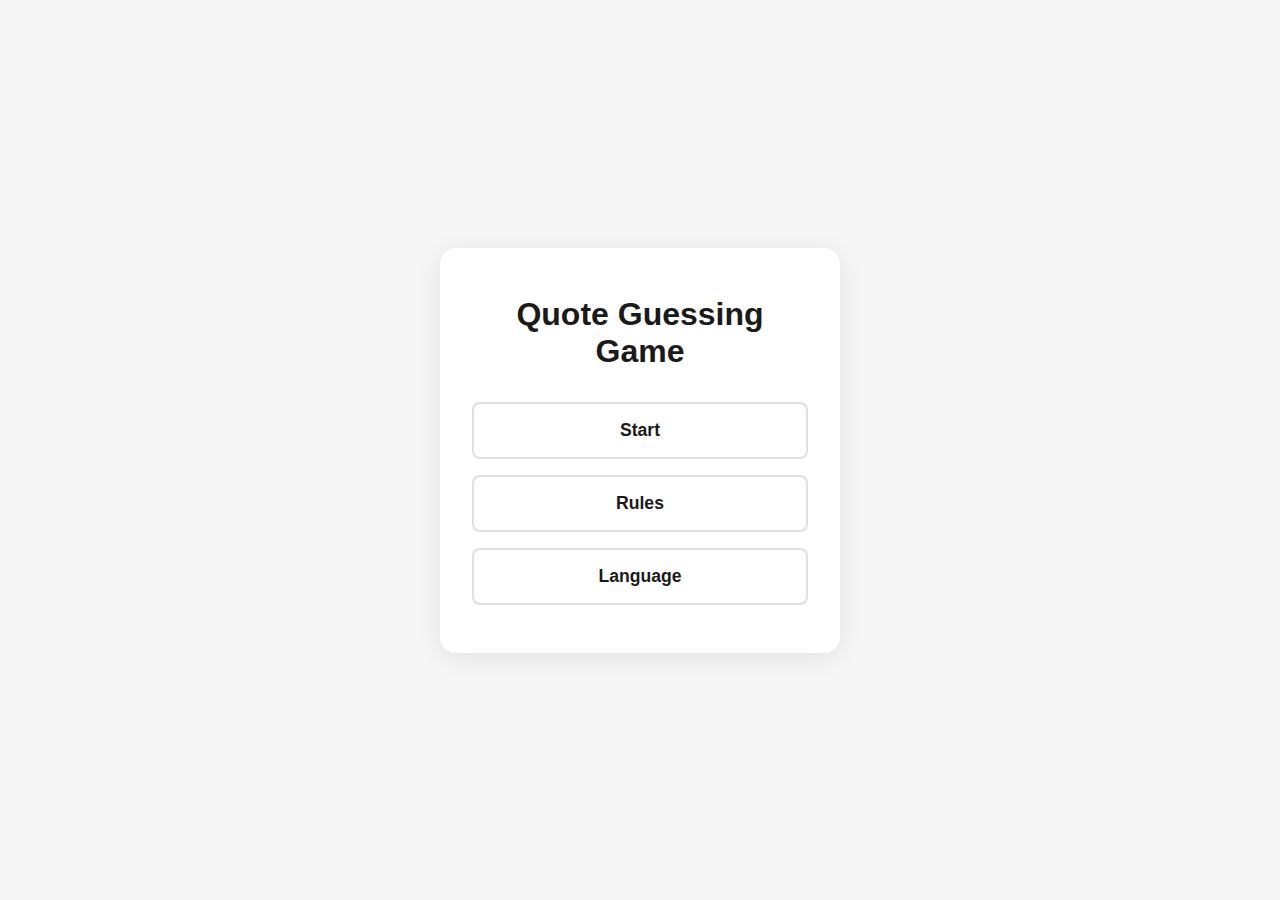
<file: quote-game.html>
<!DOCTYPE html>
<html lang="en">
<head>
  <meta charset="UTF-8">
  <meta name="viewport" content="width=device-width, initial-scale=1.0">
  <title>Quote Guessing Game</title>
  <style>
    * { box-sizing: border-box; margin: 0; padding: 0; }

    body {
      font-family: -apple-system, BlinkMacSystemFont, 'Segoe UI', 'Helvetica Neue', Arial, sans-serif;
      background: #f5f5f5;
      min-height: 100vh;
      display: flex;
      align-items: center;
      justify-content: center;
      padding: 20px;
    }

    .container {
      width: 100%;
      max-width: 900px;
      display: flex;
      flex-direction: column;
      align-items: center;
      justify-content: center;
      min-height: 80vh;
    }

    /* Menu Screen */
    #main-menu {
      background: white;
      border-radius: 16px;
      padding: 48px 32px;
      box-shadow: 0 4px 24px rgba(0,0,0,0.08);
      text-align: center;
      width: 100%;
      max-width: 400px;
    }

    #game-title {
      font-size: 2rem;
      font-weight: 700;
      margin-bottom: 32px;
      color: #1a1a1a;
    }

    .menu-buttons {
      display: flex;
      flex-direction: column;
      gap: 16px;
    }

    button {
      padding: 16px 24px;
      font-size: 1.1rem;
      font-weight: 600;
      border: 2px solid #e0e0e0;
      border-radius: 8px;
      background: white;
      color: #1a1a1a;
      cursor: pointer;
      transition: all 0.2s ease;
    }

    button:hover {
      background: #f5f5f5;
      border-color: #6aaa64;
      transform: translateY(-2px);
    }

    button:active {
      transform: translateY(0);
    }

    /* Game Screen */
    #game-screen {
      display: none;
      flex-direction: column;
      align-items: center;
      gap: 32px;
      width: 100%;
      position: relative;
      transition: background 0.5s ease;
    }

    #game-screen.correct-answer {
      background: rgba(106, 170, 100, 0.1);
    }

    #game-screen.incorrect-answer {
      background: rgba(220, 68, 68, 0.1);
    }

    .quote-card {
      background: white;
      border-radius: 16px;
      padding: 32px;
      box-shadow: 0 4px 24px rgba(0,0,0,0.08);
      max-width: 600px;
      text-align: center;
    }

    #quote-text {
      font-size: 1.4rem;
      line-height: 1.6;
      color: #1a1a1a;
      margin-bottom: 16px;
      font-style: italic;
    }

    #quote-source a {
      color: #6aaa64;
      text-decoration: none;
      font-size: 0.9rem;
      font-weight: 500;
      transition: all 0.3s ease;
    }

    #quote-source a:hover {
      text-decoration: underline;
    }
    
    #quote-source a.disabled {
      color: #999;
      pointer-events: none;
      cursor: not-allowed;
      opacity: 0.5;
    }

    .persons-container {
      display: flex;
      gap: 32px;
      width: 100%;
      max-width: 700px;
      justify-content: center;
      flex-wrap: wrap;
    }

    .person-card {
      background: white;
      border-radius: 12px;
      padding: 24px;
      box-shadow: 0 2px 16px rgba(0,0,0,0.08);
      cursor: pointer;
      transition: all 0.3s ease;
      flex: 1;
      min-width: 200px;
      max-width: 300px;
      text-align: center;
      border: 3px solid transparent;
    }

    .person-card:hover {
      transform: translateY(-8px);
      box-shadow: 0 8px 32px rgba(0,0,0,0.12);
    }

    .person-card.selected {
      border-color: #d3d3d3;
    }

    .person-card.correct {
      border-color: #6aaa64;
      background: rgba(106, 170, 100, 0.05);
    }

    .person-card.incorrect {
      border-color: #dc4444;
      background: rgba(220, 68, 68, 0.05);
    }

    .person-image {
      width: 120px;
      height: 120px;
      border-radius: 50%;
      background-size: cover;
      background-position: center;
      background-color: #e0e0e0;
      margin: 0 auto 16px;
      border: 4px solid #f0f0f0;
    }

    .person-name {
      font-size: 1.2rem;
      font-weight: 600;
      color: #1a1a1a;
    }

    .game-controls {
      display: flex;
      gap: 16px;
      align-items: center;
    }

    #next-btn {
      background: #6aaa64;
      color: white;
      border: none;
      font-size: 1.1rem;
      padding: 12px 32px;
      display: none;
    }

    #next-btn:hover {
      background: #5a9a54;
    }

    #back-to-menu-game {
      background: transparent;
      border: 2px solid #888;
      color: #888;
      font-size: 1rem;
      padding: 8px 16px;
    }

    #back-to-menu-game:hover {
      background: #f5f5f5;
      border-color: #666;
      color: #666;
    }

    /* Rules Screen */
    #rules-screen {
      display: none;
      background: white;
      border-radius: 16px;
      padding: 48px 32px;
      box-shadow: 0 4px 24px rgba(0,0,0,0.08);
      max-width: 600px;
      width: 100%;
    }

    #rules-title {
      font-size: 2rem;
      font-weight: 700;
      margin-bottom: 24px;
      color: #1a1a1a;
    }

    #rules-text {
      font-size: 1.1rem;
      line-height: 1.8;
      color: #333;
      margin-bottom: 32px;
    }

    #back-to-menu-rules {
      background: transparent;
      border: 2px solid #6aaa64;
      color: #6aaa64;
    }

    #back-to-menu-rules:hover {
      background: #6aaa64;
      color: white;
    }

    /* Language Screen */
    #lang-screen {
      display: none;
      background: white;
      border-radius: 16px;
      padding: 48px 32px;
      box-shadow: 0 4px 24px rgba(0,0,0,0.08);
      max-width: 400px;
      width: 100%;
      text-align: center;
    }

    #lang-title {
      font-size: 2rem;
      font-weight: 700;
      margin-bottom: 32px;
      color: #1a1a1a;
    }

    .lang-options {
      display: flex;
      flex-direction: column;
      gap: 16px;
    }

    .lang-option {
      padding: 16px 24px;
      font-size: 1.2rem;
      font-weight: 600;
      border: 2px solid #e0e0e0;
      border-radius: 8px;
      background: white;
      cursor: pointer;
      transition: all 0.2s ease;
    }

    .lang-option:hover {
      background: #6aaa64;
      color: white;
      border-color: #6aaa64;
      transform: translateY(-2px);
    }

    /* Responsive */
    @media (max-width: 600px) {
      #game-title {
        font-size: 1.5rem;
      }

      #quote-text {
        font-size: 1.1rem;
      }

      .persons-container {
        flex-direction: column;
        align-items: center;
      }

      .person-card {
        max-width: 100%;
      }
    }
  </style>
</head>
<body>
  <div class="container">
    <!-- Main Menu -->
    <div id="main-menu">
      <h1 id="game-title">Quote Guessing Game</h1>
      <div class="menu-buttons">
        <button id="start-btn">Start</button>
        <button id="rules-btn">Rules</button>
        <button id="lang-btn">Language</button>
      </div>
    </div>

    <!-- Game Screen -->
    <div id="game-screen">
      <div class="quote-card">
        <p id="quote-text">"Quote text goes here"</p>
        <div id="quote-source"></div>
      </div>

      <div class="persons-container">
        <div class="person-card" id="person-left">
          <div class="person-image"></div>
          <div class="person-name">Person 1</div>
        </div>

        <div class="person-card" id="person-right">
          <div class="person-image"></div>
          <div class="person-name">Person 2</div>
        </div>
      </div>

      <div class="game-controls">
        <button id="back-to-menu-game">← Menu</button>
        <button id="next-btn">Next →</button>
      </div>
    </div>

    <!-- Rules Screen -->
    <div id="rules-screen">
      <h2 id="rules-title">How to Play</h2>
      <p id="rules-text">You will see a quote and two people. Your task is to guess who actually said the quote. Click on the card you think is correct. Green means you were right, red means you were wrong. Use the arrow button to continue.</p>
      <button id="back-to-menu-rules">← Back to Menu</button>
    </div>

    <!-- Language Selection Screen -->
    <div id="lang-screen">
      <h2 id="lang-title">Select Language</h2>
      <div class="lang-options">
        <button class="lang-option" data-lang="en">🇬🇧 English</button>
        <button class="lang-option" data-lang="fr">🇫🇷 Français</button>
      </div>
    </div>
  </div>

  <script src="app.js"></script>
</body>
</html>
</file>
<file: splix.html>
<!DOCTYPE html>
<html lang="fr">
<head>
    <meta charset="UTF-8">
    <meta name="viewport" content="width=device-width, initial-scale=1.0">
    <title>Mini-jeu Splix.io Simplifié</title>
    <link rel="stylesheet" href="style.css">
</head>
<body>
    <div id="splix-menu" class="menu-animated">
    </div>
    <canvas id="splix-canvas" class="splix-canvas" width="800" height="600"></canvas>
    <div id="splix-score" class="splix-score" style="display:none;"></div>
    <script src="splix-game.js"></script>
</body>
</html>
</file>
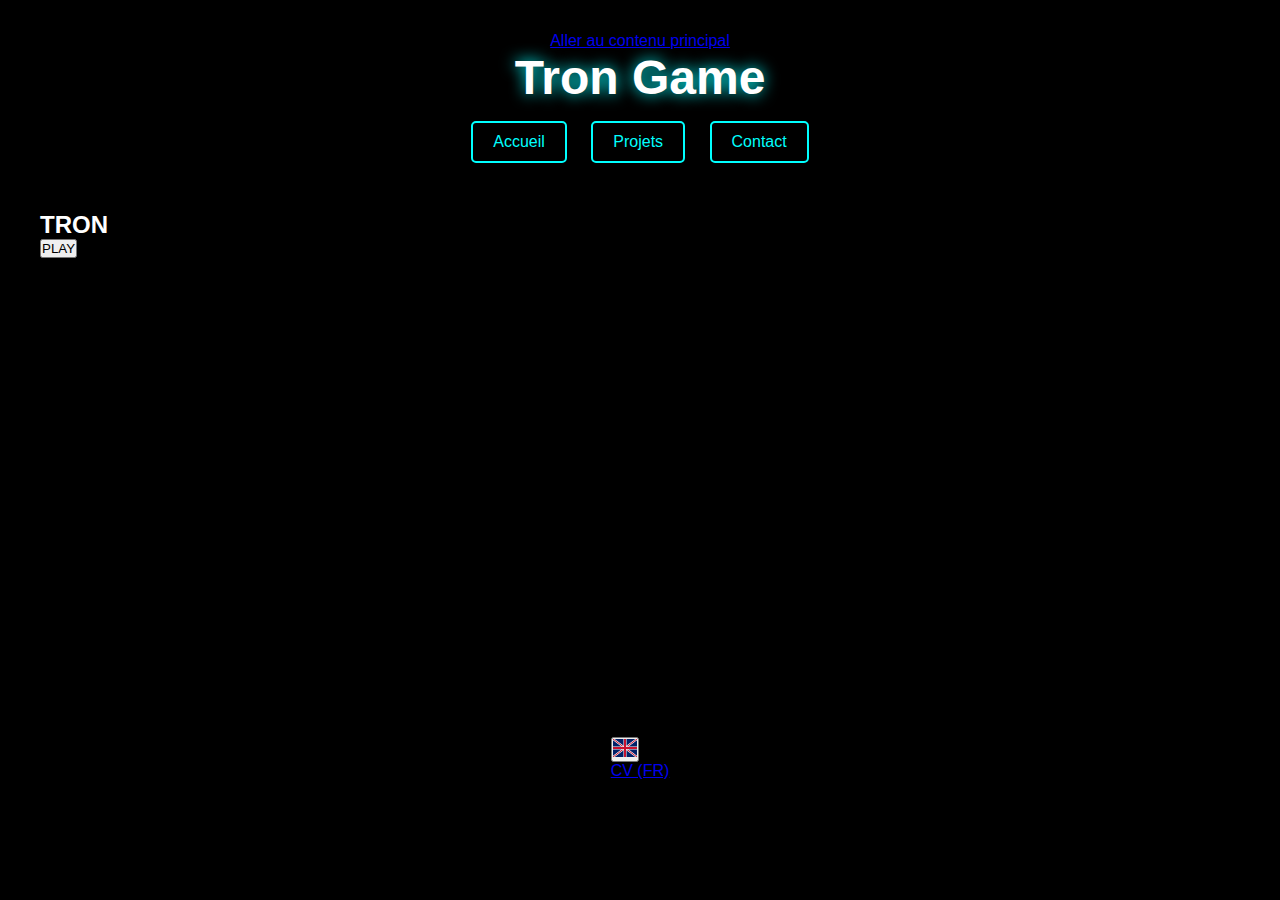
<file: tron.html>
<!DOCTYPE html>
<html lang="fr">

<head>
    <meta charset="UTF-8">
    <meta name="description" content="Jeu Tron - Affrontez l'IA ou jouez à plusieurs dans ce classique arcade.">
    <meta name="keywords" content="Tron, jeu, arcade, IA, multijoueur, Cédric Martz">
    <meta name="author" content="Cédric Martz">
    <meta name="viewport" content="width=device-width, initial-scale=1.0">
    <meta name="theme-color" content="#8A2BE2">
    <meta name="robots" content="index, follow">
    
    <meta property="og:type" content="website">
    <meta property="og:url" content="https://cedric-martz.github.io/tron.html">
    <meta property="og:title" content="Tron Game - Cédric Martz">
    <meta property="og:description" content="Jouez au classique Tron avec IA intelligente et mode multijoueur.">
    <meta property="og:image" content="https://cedric-martz.github.io/final_logo.png">
    
    <title>Tron Game - Cédric Martz</title>
    <link rel="icon" type="image/svg+xml" href="favicon.svg">
    <link rel="icon" type="image/x-icon" href="favicon.ico">
    <link rel="stylesheet" href="style.css">
    <link rel="preconnect" href="https://fonts.googleapis.com">
    <link rel="preconnect" href="https://fonts.gstatic.com" crossorigin>
    <link href="https://fonts.googleapis.com/css2?family=Orbitron:wght@400;700;900&display=swap" rel="stylesheet">
</head>

<body>
    <a href="#main-content" class="skip-link">Aller au contenu principal</a>

    <header>
        <h1>Tron Game</h1>
        <nav role="navigation" aria-label="Navigation principale">
            <a href="index.html" class="nav-button">Accueil</a>
            <a href="projets.html" class="nav-button">Projets</a>
            <a href="contact.html" class="nav-button">Contact</a>
        </nav>
    </header>

    <main class="content" role="main" id="main-content">
        <section class="tron-container">
            <div id="mainMenu" class="tron-menu">
                <h2>TRON</h2>
                <div class="menu-options">
                    <button class="tron-btn" onclick="startAIGame()">PLAY</button>
                </div>
            </div>
            <div id="keyConfig" class="tron-menu" style="display: none;">
                <h2>Configuration des touches</h2>
                <div id="keyConfigContent">
                </div>
                <button class="tron-btn back-btn" onclick="showMainMenu()">Retour</button>
            </div>
            <div id="gameArea" class="game-area" style="display: none;">
                <div class="game-header">
                    <div id="scoreDisplay" class="score-display"></div>
                    <div class="game-controls">
                        <button id="pauseBtn" class="control-btn">Pause</button>
                        <button id="quitBtn" class="control-btn">Quitter</button>
                    </div>
                </div>
                <canvas id="gameCanvas" width="800" height="600"></canvas>
                <div class="mobile-controls">
                    <div class="control-row">
                        <button id="upBtn" class="mobile-btn">⬆</button>
                    </div>
                    <div class="control-row">
                        <button id="leftBtn" class="mobile-btn">⬅</button>
                        <button id="downBtn" class="mobile-btn">⬇</button>
                        <button id="rightBtn" class="mobile-btn">➡</button>
                    </div>
                </div>
                <div id="pauseOverlay" class="pause-overlay" style="display: none;">
                    <h2>PAUSE</h2>
                    <button onclick="resumeGame()">Resume</button>
                </div>
            </div>
        </section>
    </main>

    <footer class="page-footer">
        <a href="https://github.com/Cedric-Martz" target="_blank" rel="noopener noreferrer">
            <svg width="20" height="20" viewBox="0 0 24 24" fill="currentColor">
                <path d="M12 0C5.37 0 0 5.37 0 12c0 5.3 3.44 9.8 8.2 11.4.6.1.8-.26.8-.58v-2.02c-3.34.72-4.04-1.61-4.04-1.61-.55-1.39-1.34-1.76-1.34-1.76-1.1-.75.08-.73.08-.73 1.21.09 1.85 1.25 1.85 1.25 1.08 1.85 2.83 1.31 3.52 1 .11-.78.42-1.31.77-1.61-2.67-.3-5.47-1.34-5.47-5.93 0-1.31.47-2.38 1.24-3.22-.12-.3-.54-1.52.12-3.18 0 0 1.01-.32 3.3 1.23.96-.27 1.98-.4 3-.4s2.04.13 3 .4c2.29-1.55 3.3-1.23 3.3-1.23.66 1.66.24 2.88.12 3.18.77.84 1.24 1.91 1.24 3.22 0 4.61-2.8 5.63-5.48 5.92.43.37.81 1.1.81 2.22v3.29c0 .32.2.69.82.57C20.57 21.8 24 17.3 24 12c0-6.63-5.37-12-12-12z" />
            </svg>
            GitHub
        </a>
        <a href="https://www.linkedin.com/in/c%C3%A9dric-martz-2b2240259/" target="_blank" rel="noopener noreferrer">
            <svg width="20" height="20" viewBox="0 0 24 24" fill="currentColor">
                <path d="M20.447 20.452h-3.554v-5.569c0-1.328-.027-3.037-1.852-3.037-1.853 0-2.136 1.445-2.136 2.939v5.667H9.351V9h3.414v1.561h.046c.477-.9 1.637-1.85 3.37-1.85 3.601 0 4.267 2.37 4.267 5.455v6.286zM5.337 7.433c-1.144 0-2.063-.926-2.063-2.065 0-1.138.92-2.063 2.063-2.063 1.14 0 2.064.925 2.064 2.063 0 1.139-.925 2.065-2.064 2.065zm1.782 13.019H3.555V9h3.564v11.452zM22.225 0H1.771C.792 0 0 .774 0 1.729v20.542C0 23.227.792 24 1.771 24h20.451C23.2 24 24 23.227 24 22.271V1.729C24 .774 23.2 0 22.222 0h.003z" />
            </svg>
            LinkedIn
        </a>
    </footer>

    <div class="floating-controls">
        <div class="language-toggle">
            <button id="langBtn" class="lang-button" title="Switch to English" aria-label="Changer la langue">
                <svg class="flag-icon" width="24" height="18" viewBox="0 0 24 18" fill="none">
                    <rect width="24" height="18" fill="#012169" />
                    <path d="M0 0L24 18M24 0L0 18" stroke="white" stroke-width="2" />
                    <path d="M0 0L24 18M24 0L0 18" stroke="#C8102E" stroke-width="1" />
                    <path d="M12 0V18M0 9H24" stroke="white" stroke-width="3" />
                    <path d="M12 0V18M0 9H24" stroke="#C8102E" stroke-width="2" />
                </svg>
            </button>
        </div>
        
        <a href="MARTZ_Cédric_CV_fr.pdf" title="CV" target="_blank" class="control-button" id="cvBtn" aria-label="Télécharger le CV">
            <span id="cvText"> CV</span>
        </a>
    </div>

    <script src="tron-game.js"></script>
    <script>
        // Script de traduction pour la page Tron
        const translations = {
            fr: {
                title: "Tron Game - Cédric Martz",
                headerTitle: "Tron Game",
                navHome: "Accueil",
                navProjects: "Projets",
                navContact: "Contact",
                cvText: "CV (FR)",
                cvAriaLabel: "Télécharger le CV en français",
                langButtonTitle: "Switch to English",
                langAriaLabel: "Changer la langue"
            },
            en: {
                title: "Tron Game - Cédric Martz",
                headerTitle: "Tron Game",
                navHome: "Home",
                navProjects: "Projects",
                navContact: "Contact",
                cvText: "CV (EN)",
                cvAriaLabel: "Download CV in English",
                langButtonTitle: "Passer en français",
                langAriaLabel: "Switch language"
            }
        };

        let currentLang = localStorage.getItem('language') || 'fr';

        function updateContent(lang) {
            const t = translations[lang];

            document.title = t.title;
            document.querySelector('header h1').textContent = t.headerTitle;
            document.querySelector('nav a[href="index.html"]').textContent = t.navHome;
            document.querySelector('nav a[href="projets.html"]').textContent = t.navProjects;
            document.querySelector('nav a[href="contact.html"]').textContent = t.navContact;

            const cvBtn = document.getElementById('cvBtn');
            const cvText = document.getElementById('cvText');
            if (cvBtn && cvText) {
                cvText.textContent = t.cvText;
                cvBtn.setAttribute('aria-label', t.cvAriaLabel);
                if (lang === 'fr') {
                    cvBtn.href = 'MARTZ_Cédric_CV_fr.pdf';
                } else {
                    cvBtn.href = 'MARTZ_Cédric_CV_eng.pdf';
                }
            }

            const langBtn = document.getElementById('langBtn');
            if (langBtn) {
                langBtn.title = t.langButtonTitle;
                langBtn.setAttribute('aria-label', t.langAriaLabel);
                
                if (lang === 'fr') {
                    langBtn.innerHTML = `<svg class="flag-icon" width="24" height="18" viewBox="0 0 24 18" fill="none">
                        <rect width="24" height="18" fill="#012169"/>
                        <path d="M0 0L24 18M24 0L0 18" stroke="white" stroke-width="2"/>
                        <path d="M0 0L24 18M24 0L0 18" stroke="#C8102E" stroke-width="1"/>
                        <path d="M12 0V18M0 9H24" stroke="white" stroke-width="3"/>
                        <path d="M12 0V18M0 9H24" stroke="#C8102E" stroke-width="2"/>
                    </svg>`;
                } else {
                    langBtn.innerHTML = `<svg class="flag-icon" width="24" height="18" viewBox="0 0 24 18" fill="none">
                        <rect width="8" height="18" fill="#002654"/>
                        <rect x="8" width="8" height="18" fill="white"/>
                        <rect x="16" width="8" height="18" fill="#CE1126"/>
                    </svg>`;
                }
            }
        }

        document.addEventListener('DOMContentLoaded', function() {
            updateContent(currentLang);

            const langBtn = document.getElementById('langBtn');
            langBtn.addEventListener('click', function() {
                this.style.transform = 'scale(0.9)';
                this.style.boxShadow = '0 0 20px #8A2BE2';

                setTimeout(() => {
                    this.style.transform = 'scale(1)';
                    currentLang = currentLang === 'fr' ? 'en' : 'fr';
                    localStorage.setItem('language', currentLang);
                    updateContent(currentLang);
                }, 150);
            });
        });
    </script>
</body>

</html>
</file>
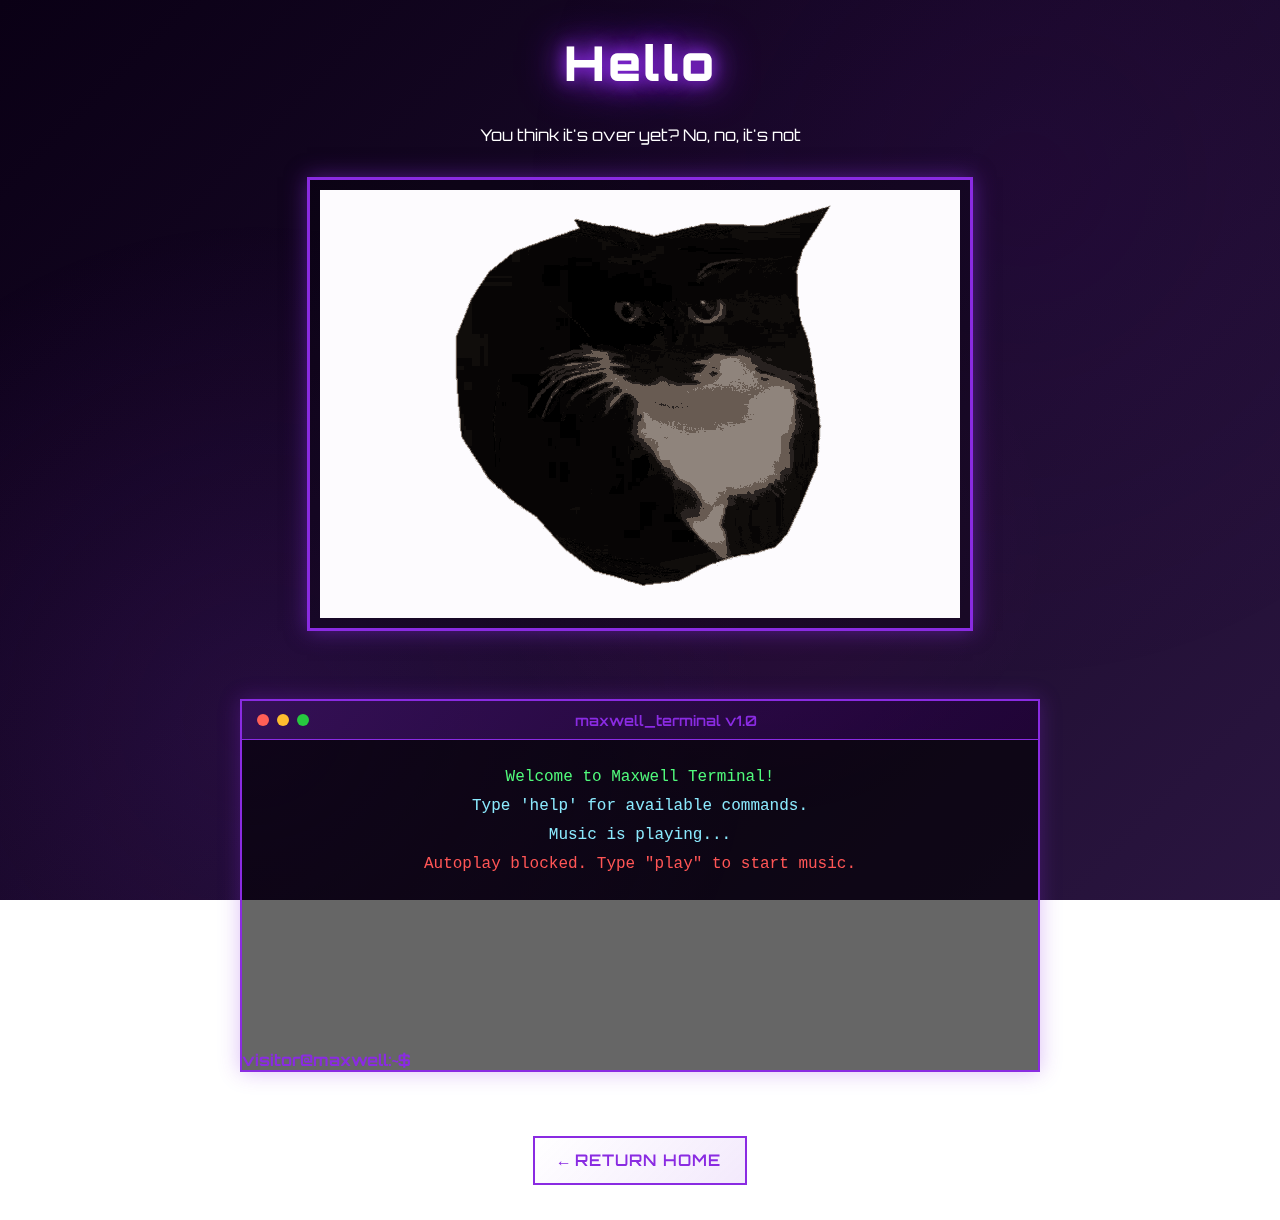
<file: assets/images/egg.html>
<!DOCTYPE html>
<html lang="fr">
<head>
    <meta charset="UTF-8">
    <meta name="viewport" content="width=device-width, initial-scale=1.0">
    <title>What the??</title>
    <link rel="preconnect" href="https://fonts.googleapis.com">
    <link rel="preconnect" href="https://fonts.gstatic.com" crossorigin>
    <link href="https://fonts.googleapis.com/css2?family=Orbitron:wght@400;700;900&display=swap" rel="stylesheet">
    <style>
        *
        {
            margin: 0;
            padding: 0;
            box-sizing: border-box;
        }

        body {
            background:
                linear-gradient(135deg, #0a0015, #1a0a2a, #2a1540),
                radial-gradient(circle at 25% 25%, rgba(138, 43, 226, 0.08) 0%, transparent 60%),
                radial-gradient(circle at 75% 75%, rgba(75, 0, 130, 0.06) 0%, transparent 60%);
            color: #fff;
            font-family: 'Orbitron', 'Segoe UI', monospace;
            display: flex;
            flex-direction: column;
            align-items: center;
            justify-content: center;
            padding: 2rem;
            min-height: 100vh;
            background-attachment: fixed;
            position: relative;
            overflow-x: hidden;
        }

        body::before {
            content: '';
            position: fixed;
            top: 0;
            left: 0;
            width: 100%;
            height: 100%;
            background:
                radial-gradient(circle at 20% 80%, rgba(138, 43, 226, 0.12) 0%, transparent 40%),
                radial-gradient(circle at 80% 20%, rgba(75, 0, 130, 0.10) 0%, transparent 40%),
                radial-gradient(circle at 60% 60%, rgba(255, 0, 255, 0.05) 0%, transparent 30%);
            pointer-events: none;
            z-index: -1;
            animation: backgroundPulse 8s ease-in-out infinite alternate;
        }

        @keyframes backgroundPulse
        {
            0% { opacity: 0.7; }
            50% { opacity: 1; }
            100% { opacity: 0.8; }
        }

        .container
        {
            max-width: 1200px;
            width: 100%;
            text-align: center;
            animation: fadeIn 1s ease-in;
            z-index: 1;
        }

        h1
        {
            font-size: 3rem;
            color: #fff;
            text-shadow: 0 0 15px #8A2BE2, 0 0 30px #8A2BE2, 0 0 45px #8A2BE2;
            animation: cyberpunk-glow 2s ease-in-out infinite alternate;
            font-family: 'Orbitron', monospace;
            font-weight: 900;
            letter-spacing: 3px;
            margin-bottom: 2rem;
        }

        @keyframes cyberpunk-glow
        {
            from {
                text-shadow: 0 0 10px #8A2BE2, 0 0 20px #8A2BE2, 0 0 30px #8A2BE2;
            }
            to {
                text-shadow: 0 0 20px #8A2BE2, 0 0 30px #8A2BE2, 0 0 40px #8A2BE2, 0 0 50px #8A2BE2;
            }
        }

        .gif-container
        {
            margin: 2rem auto;
            display: inline-block;
            border: 3px solid #8A2BE2;
            box-shadow: 0 0 20px rgba(138, 43, 226, 0.5);
            background: rgba(0, 0, 0, 0.3);
            padding: 10px;
            animation: pulse 2s ease-in-out infinite;
        }

        .gif-container img
        {
            display: block;
            max-width: 100%;
            height: auto;
        }

        @keyframes pulse
        {
            0%, 100%
            {
                box-shadow: 0 0 20px rgba(138, 43, 226, 0.5);
            }
            50%
            {
                box-shadow: 0 0 40px rgba(138, 43, 226, 0.8), 0 0 60px rgba(138, 43, 226, 0.5);
            }
        }

        .terminal-container
        {
            margin: 2rem auto;
            max-width: 800px;
            width: 100%;
            background: rgba(0, 0, 0, 0.6);
            border: 2px solid #8A2BE2;
            box-shadow: 0 0 20px rgba(138, 43, 226, 0.3);
            border-radius: 0;
        }

        .terminal-header
        {
            background: linear-gradient(135deg, rgba(138, 43, 226, 0.3), rgba(75, 0, 130, 0.3));
            padding: 10px 15px;
            display: flex;
            align-items: center;
            border-bottom: 1px solid #8A2BE2;
        }

        .terminal-buttons
        {
            display: flex;
            gap: 8px;
        }

        .terminal-button
        {
            width: 12px;
            height: 12px;
            border-radius: 50%;
            background: #666;
        }

        .terminal-button.close
        {
            background: #ff5f56;
        }

        .terminal-button.minimize
        {
            background: #ffbd2e;
        }

        .terminal-button.maximize
        {
            background: #27c93f;
        }

        .terminal-title
        {
            flex: 1;
            text-align: center;
            font-size: 0.9rem;
            color: #8A2BE2;
            font-weight: 600;
        }

        .terminal-body
        {
            padding: 20px;
            min-height: 300px;
            max-height: 400px;
            overflow-y: auto;
            font-family: 'Courier New', monospace;
        }

        .terminal-output
        {
            color: #0f0;
            margin-bottom: 10px;
        }

        .terminal-line
        {
            margin: 5px 0;
            line-height: 1.5;
        }

        .terminal-error
        {
            color: #ff5555;
        }

        .terminal-success
        {
            color: #50fa7b;
        }

        .terminal-info
        {
            color: #8be9fd;
        }

        .terminal-prompt
     {
            color: #8A2BE2;
        }

        .terminal-input-line
        {
            display: flex;
            align-items: center;
            margin-top: 10px;
        }

        .terminal-input-line span
        {
            color: #8A2BE2;
            margin-right: 10px;
            font-weight: bold;
        }

        #terminalInput
        {
            flex: 1;
            background: transparent;
            border: none;
            color: #fff;
            font-family: 'Courier New', monospace;
            font-size: 1rem;
            outline: none;
            caret-color: #8A2BE2;
        }

        .nav-button
        {
            margin: 2rem 10px 0;
            padding: 12px 24px;
            background: linear-gradient(135deg, transparent, rgba(138, 43, 226, 0.1));
            border: 2px solid #8A2BE2;
            color: #8A2BE2;
            font-size: 1rem;
            cursor: pointer;
            transition: all 0.3s ease;
            text-decoration: none;
            display: inline-block;
            position: relative;
            overflow: hidden;
            text-transform: uppercase;
            font-weight: 600;
            letter-spacing: 1px;
        }

        .nav-button::before
        {
            content: '';
            position: absolute;
            top: 0;
            left: -100%;
            width: 100%;
            height: 100%;
            background: linear-gradient(90deg, transparent, rgba(138, 43, 226, 0.2), transparent);
            transition: left 0.5s ease;
        }

        .nav-button:hover::before
        {
            left: 100%;
        }

        .nav-button:hover
        {
            background: #8A2BE2;
            color: #000;
            box-shadow: 0 0 20px rgba(138, 43, 226, 0.6);
        }

        @keyframes fadeIn
        {
            from {
                opacity: 0;
                transform: translateY(20px);
            }
            to {
                opacity: 1;
                transform: translateY(0);
            }
        }

        .terminal-body::-webkit-scrollbar
        {
            width: 8px;
        }

        .terminal-body::-webkit-scrollbar-track
        {
            background: rgba(0, 0, 0, 0.3);
        }

        .terminal-body::-webkit-scrollbar-thumb
        {
            background: #8A2BE2;
            border-radius: 4px;
        }

        .terminal-body::-webkit-scrollbar-thumb:hover
        {
            background: #9d4edd;
        }

        @media (max-width: 768px)
        {
            h1
            {
                font-size: 2rem;
            }

            .terminal-container
            {
                margin: 1rem;
            }
        }
    </style>
</head>
<body>
    <div class="container">
        <h1>Hello</h1>
        <p>You think it's over yet? No, no, it's not</p>

        <div class="gif-container">
            <img src="egg.gif" alt="Easter Egg Animation">
        </div>

        <div class="terminal-container">
            <div class="terminal-header">
                <div class="terminal-buttons">
                    <div class="terminal-button close"></div>
                    <div class="terminal-button minimize"></div>
                    <div class="terminal-button maximize"></div>
                </div>
                <div class="terminal-title">maxwell_terminal v1.0</div>
            </div>
            <div class="terminal-body" id="terminalBody">
                <div class="terminal-line terminal-success">Welcome to Maxwell Terminal!</div>
                <div class="terminal-line terminal-info">Type 'help' for available commands.</div>
                <div class="terminal-line terminal-info">Music is playing...</div>
                <div class="terminal-line"></div>
            </div>
            <div class="terminal-input-line">
                <span class="terminal-prompt">visitor@maxwell:~$</span>
                <input type="text" id="terminalInput" autofocus autocomplete="off">
            </div>
        </div>

        <a href="/index.html" class="nav-button">← Return Home</a>
    </div>

    <audio id="backgroundMusic" loop>
        <source src="../songs/maxwell_cat.mp3" type="audio/mpeg">
        Your browser does not support audio :-/ sad
    </audio>

    <script>
        const audio = document.getElementById('backgroundMusic');
        const terminalBody = document.getElementById('terminalBody');
        const terminalInput = document.getElementById('terminalInput');
        let commandHistory = [];
        let historyIndex = -1;

        const commands = {
            help:
            {
                description: 'Show available commands',
                execute: () => {
                    return `<div class="terminal-line terminal-info">Available commands:</div>
                            <div class="terminal-line">  help     - Show this help message</div>
                            <div class="terminal-line">  play     - Play music</div>
                            <div class="terminal-line">  pause    - Pause music</div>
                            <div class="terminal-line">  volume   - Show current volume</div>
                            <div class="terminal-line">  vol [0-100] - Set volume (e.g., vol 50)</div>
                            <div class="terminal-line">  status   - Show music status</div>
                            <div class="terminal-line">  clear    - Clear terminal</div>
                            <div class="terminal-line">  about    - About this page</div>
                            <div class="terminal-line">  cat [file] - Display file contents</div>
                            <div class="terminal-line">  strings [file] - Print strings in file</div>
                            <div class="terminal-line">  dance    - Make everything dance!</div>`;
                }
            },
            play:
            {
                description: 'Play music',
                execute: () =>
                {
                    audio.play();
                    return '<div class="terminal-line terminal-success"> Music playing...</div>';
                }
            },
            pause:
            {
                description: 'Pause music',
                execute: () =>
                {
                    audio.pause();
                    return '<div class="terminal-line terminal-info"> Music paused.</div>';
                }
            },
            volume:
            {
                description: 'Show current volume',
                execute: () =>
                {
                    const vol = Math.round(audio.volume * 100);
                    return `<div class="terminal-line terminal-info"> Current volume: ${vol}%</div>`;
                }
            },
            vol:
            {
                description: 'Set volume (0-100)',
                execute: (args) =>
                {
                    if (!args || args.length === 0)
                        return '<div class="terminal-line terminal-error">Usage: vol [0-100]</div>';
                    const volume = parseInt(args[0]);
                    if (isNaN(volume) || volume < 0 || volume > 100)
                        return '<div class="terminal-line terminal-error">Invalid volume. Use a number between 0 and 100.</div>';
                    audio.volume = volume / 100;
                    return `<div class="terminal-line terminal-success"> Volume set to ${volume}%</div>`;
                }
            },
            status:
            {
                description: 'Show music status',
                execute: () =>
                {
                    const status = audio.paused ? 'Paused' : 'Playing';
                    const vol = Math.round(audio.volume * 100);
                    const time = Math.floor(audio.currentTime);
                    return `<div class="terminal-line terminal-info">Status: ${status}</div>
                            <div class="terminal-line terminal-info">Volume: ${vol}%</div>
                            <div class="terminal-line terminal-info">Time: ${time}s</div>`;
                }
            },
            clear:
            {
                description: 'Clear terminal',
                execute: () =>
                {
                    terminalBody.innerHTML = '';
                    return '';
                }
            },
            about:
            {
                description: 'About this page',
                execute: () =>
                {
                    return `<div class="terminal-line terminal-success">What is this page?</div>
                            <div class="terminal-line">Good question</div>
                            <div class="terminal-line">The cat name is Maxwell.</div>
                            <div class="terminal-line">The file where Maxwell is located is "https://cedric-martz.github.io/assets/images/egg.gif".</div>
                            <div class="terminal-line">Did you try to look inside? Like with command "cat /assets/images/egg.gif" or strings "/assets/images/egg.gif"?</div>`;
                }
            },
            dance:
            {
                description: 'Make everything dance!',
                execute: () =>
                {
                    document.body.style.animation = 'spin 2s ease-in-out';
                    setTimeout(() => {
                        document.body.style.animation = '';
                    }, 2000);
                    return '<div class="terminal-line terminal-success"> Let\'s dance! </div>';
                }
            },
            cat:
            {
                description: 'Display file contents',
                execute: (args) =>
                {
                    if (!args || args.length === 0) {
                        return '<div class="terminal-line terminal-error">Usage: cat [file]</div>';
                    }

                    const file = args.join(' ');
                    if (file === '/assets/images/egg.gif' || file === 'egg.gif' || file === '/assets/images/egg.gif') {
                        const randomChars = [
                            'GIF89a�\x00�\x00�\x00\x00���',
                            '�ҿ���������������������',
                            '����������������͹��',
                            '�������������������',
                            '\x1b[?25l�K��۵���Q�����',
                            '��������������������',
                            '���Ҹ�����������׽��',
                            '������������������',
                            '!�\x04\x01\x00\x00\x15\x00,\x00\x00\x00\x00',
                            '�������������Ͻ����',
                            '���������������������',
                            '�������©�ƿ���������',
                            '!�NETSCAPE2.0\x03\x01\x00\x00\x00;',
                            '�������������������',
                            '���������������������',
                            '�7�DM�,D�,�ɒK�Slt�7����G����t��d',
                            '��O����$',
                            '        &l��;Found something ===> https://cedric-martz.github.io/iaziuefhhdoiefhiqusdcnizueqhfpizaufeqizeqfizehfizqfoiezhiuezqsfoizeoifqzeisfzqiefsoziedsfjcosidjfcozeisfdoqzisdfjoczisfozeisdfozeijsfoezsjfoezijdsfoidsjfozijdsfxojdsfoezjdsfci.html'
                        ];

                        let output = '<div class="terminal-line">';
                        output += randomChars.join('<br>');
                        output += '</div>';
                        return output;
                    }

                    return `<div class="terminal-line terminal-error">cat: ${file}: No such file or directory</div>`;
                }
            },
            strings:
            {
                description: 'Print strings of printable characters in files',
                execute: (args) =>
                {
                    if (!args || args.length === 0) {
                        return '<div class="terminal-line terminal-error">Usage: strings [file]</div>';
                    }

                    const file = args.join(' ');
                    if (file === '/assets/images/egg.gif' || file === 'egg.gif' || file === '/assets/images/egg.gif') {
                        const meowStrings = [
                            'GIF89a',
                            'NETSCAPE2.0',
                            'meow',
                            'ImageMagick',
                            'meow meow',
                            'meoow',
                            'meow meow meow',
                            '!Comment',
                            'meeeow',
                            'meow?',
                            'MEOW',
                            'meow meow meow meow',
                            'm30w',
                            'meow!',
                            'meow meow meow meow meow',
                            'mrrrow',
                            'meow...',
                            'meow meow!',
                            'MEOW MEOW',
                            'me0w',
                            'meow :3',
                            'meowmeow',
                            'meow~',
                            'mew mew',
                            'Found something ===> https://cedric-martz.github.io/iaziuefhhdoiefhiqusdcnizueqhfpizaufeqizeqfizehfizqfoiezhiuezqsfoizeoifqzeisfzqiefsoziedsfjcosidjfcozeisfdoqzisdfjoczisfozeisdfozeijsfoezsjfoezijdsfoidsjfozijdsfxojdsfoezjdsfci.html'
                        ];

                        let output = meowStrings.map(str =>
                            `<div class="terminal-line">${str}</div>`
                        ).join('');

                        return output;
                    }

                    return `<div class="terminal-line terminal-error">strings: '${file}': No such file</div>`;
                }
            }
        };

        const style = document.createElement('style');
        style.textContent = `
            @keyframes spin
            {
                0%
                {
                    transform: rotate(0deg);
                }
                100%
                {
                    transform: rotate(360deg);
                }
            }
        `;
        document.head.appendChild(style);

        document.addEventListener('DOMContentLoaded', () =>
        {
            audio.volume = 0.5;
            const playPromise = audio.play();

            if (playPromise !== undefined) {
                playPromise.catch(() =>
                {
                    addToTerminal('<div class="terminal-line terminal-error"> Autoplay blocked. Type "play" to start music.</div>');
                });
            }
        });

        function addToTerminal(html)
        {
            terminalBody.innerHTML += html;
            terminalBody.scrollTop = terminalBody.scrollHeight;
        }

        function executeCommand(input)
        {
            const parts = input.trim().split(' ');
            const cmd = parts[0].toLowerCase();
            const args = parts.slice(1);

            addToTerminal(`<div class="terminal-line terminal-prompt">visitor@maxwell:~$ ${input}</div>`);

            if (!cmd) {
                return;
            }

            if (commands[cmd]) {
                const output = commands[cmd].execute(args);
                if (output) {
                    addToTerminal(output);
                }
            } else {
                addToTerminal(`<div class="terminal-line terminal-error">Command not found: ${cmd}</div>`);
                addToTerminal(`<div class="terminal-line terminal-info">Type 'help' for available commands.</div>`);
            }
        }

        terminalInput.addEventListener('keydown', (e) =>
        {
            if (e.key === 'Enter') {
                const input = terminalInput.value;
                if (input.trim()) {
                    commandHistory.push(input);
                    historyIndex = commandHistory.length;
                    executeCommand(input);
                }
                terminalInput.value = '';
            } else if (e.key === 'ArrowUp') {
                e.preventDefault();
                if (historyIndex > 0) {
                    historyIndex--;
                    terminalInput.value = commandHistory[historyIndex];
                }
            } else if (e.key === 'ArrowDown') {
                e.preventDefault();
                if (historyIndex < commandHistory.length - 1) {
                    historyIndex++;
                    terminalInput.value = commandHistory[historyIndex];
                } else {
                    historyIndex = commandHistory.length;
                    terminalInput.value = '';
                }
            }
        });

        terminalBody.addEventListener('click', () =>
        {
            terminalInput.focus();
        });
    </script>
</body>
</html>
</file>
<file: css/style.css>
@import url('https://fonts.googleapis.com/css2?family=Orbitron:wght@400;700;900&display=swap');

/* Game-specific styles */
.game-container {
    display: flex;
    flex-direction: column;
    align-items: center;
    gap: 20px;
    margin-top: 20px;
}

.menu-container {
    text-align: center;
    padding: 20px;
}

.game-btn {
    margin: 10px;
    padding: 12px 24px;
    background-color: #2a1540;
    border: 2px solid #8a2be2;
    color: #fff;
    cursor: pointer;
    border-radius: 5px;
    font-size: 16px;
    transition: all 0.3s ease;
}

.game-btn:hover {
    background-color: #8a2be2;
    color: #000;
}

.score-display {
    background-color: rgba(0, 0, 0, 0.8);
    color: #fff;
    padding: 20px;
    border-radius: 10px;
    text-align: center;
}

#splix-canvas {
    border: 2px solid #8a2be2;
    background-color: #000;
}

* {
    margin: 0;
    padding: 0;
    box-sizing: border-box;
}

body {
    background: 
        linear-gradient(135deg, #0a0015, #1a0a2a, #2a1540),
        radial-gradient(circle at 25% 25%, rgba(138, 43, 226, 0.08) 0%, transparent 60%),
        radial-gradient(circle at 75% 75%, rgba(75, 0, 130, 0.06) 0%, transparent 60%);
    color: #fff;
    font-family: 'Orbitron', 'Segoe UI', monospace;
    display: flex;
    flex-direction: column;
    align-items: center;
    padding: 2rem;
    min-height: 100vh;
    padding-top: 70px;
    padding-bottom: 120px;
    background-attachment: fixed;
    position: relative;
    overflow-x: hidden;
}

body::before {
    content: '';
    position: fixed;
    top: 0;
    left: 0;
    width: 100%;
    height: 100%;
    background: 
        radial-gradient(circle at 20% 80%, rgba(138, 43, 226, 0.12) 0%, transparent 40%),
        radial-gradient(circle at 80% 20%, rgba(75, 0, 130, 0.10) 0%, transparent 40%),
        radial-gradient(circle at 60% 60%, rgba(255, 0, 255, 0.05) 0%, transparent 30%),
        linear-gradient(45deg, transparent 48%, rgba(138, 43, 226, 0.02) 49%, rgba(138, 43, 226, 0.02) 51%, transparent 52%),
        linear-gradient(-45deg, transparent 48%, rgba(75, 0, 130, 0.02) 49%, rgba(75, 0, 130, 0.02) 51%, transparent 52%);
    filter: blur(2px);
    background-size: 100% 100%, 100% 100%, 100% 100%, 40px 40px, 40px 40px;
    pointer-events: none;
    z-index: -1;
    animation: backgroundPulse 8s ease-in-out infinite alternate;
}

@keyframes backgroundPulse {
    0% { 
        opacity: 0.7;
        transform: scale(1);
    }
    50% { 
        opacity: 1;
        transform: scale(1.02);
    }
    100% { 
        opacity: 0.8;
        transform: scale(1);
    }
}

body::after {
    content: '';
    position: fixed;
    top: 0;
    left: 0;
    width: 100%;
    height: 100%;
    background-image: 
        linear-gradient(rgba(138, 43, 226, 0.04) 1px, transparent 1px),
        linear-gradient(90deg, rgba(138, 43, 226, 0.04) 1px, transparent 1px),
        linear-gradient(rgba(75, 0, 130, 0.02) 1px, transparent 1px),
        linear-gradient(90deg, rgba(75, 0, 130, 0.02) 1px, transparent 1px);
    background-size: 80px 80px, 80px 80px, 20px 20px, 20px 20px;
    background-position: 0 0, 0 0, 0 0, 0 0;
    pointer-events: none;
    z-index: -1;
    animation: gridMove 15s linear infinite;
}

@keyframes gridMove {
    0% { 
        transform: translate(0, 0);
        opacity: 0.6;
    }
    50% { 
        opacity: 1;
    }
    100% { 
        transform: translate(80px, 80px);
        opacity: 0.6;
    }
}

.content::before {
    content: '';
    position: fixed;
    top: 0;
    left: 0;
    width: 100%;
    height: 100%;
    background: 
        radial-gradient(2px 2px at 20px 30px, rgba(138, 43, 226, 0.3), transparent),
        radial-gradient(2px 2px at 40px 70px, rgba(255, 255, 255, 0.2), transparent),
        radial-gradient(1px 1px at 90px 40px, rgba(75, 0, 130, 0.3), transparent),
        radial-gradient(1px 1px at 130px 80px, rgba(138, 43, 226, 0.2), transparent),
        radial-gradient(2px 2px at 160px 30px, rgba(255, 255, 255, 0.15), transparent),
        radial-gradient(1px 1px at 200px 90px, rgba(75, 0, 130, 0.2), transparent),
        radial-gradient(1px 1px at 240px 50px, rgba(138, 43, 226, 0.25), transparent),
        radial-gradient(2px 2px at 300px 20px, rgba(255, 255, 255, 0.2), transparent),
        radial-gradient(1px 1px at 350px 60px, rgba(75, 0, 130, 0.2), transparent);
    filter: blur(2.5px);
    background-repeat: repeat;
    background-size: 400px 200px;
    pointer-events: none;
    z-index: -1;
    animation: sparkle 3s ease-in-out infinite alternate;
}

@keyframes sparkle {
    0% { opacity: 0.3; }
    50% { opacity: 1; }
    100% { opacity: 0.5; }
}

@media (max-width: 768px)
{
    body
    {
        padding: 1rem;
        padding-top: 70px;
        padding-bottom: 120px;
    }
}

@media (max-width: 480px)
{
    body
    {
        padding: 0.5rem;
        padding-top: 70px;
        padding-bottom: 140px;
    }
}

header
{
    margin-bottom: 3rem;
    text-align: center;
}

header h1
{
    font-size: 3rem;
    color: #fff;
    text-shadow: 0 0 15px #8A2BE2, 0 0 30px #8A2BE2, 0 0 45px #8A2BE2;
    animation: cyberpunk-glow 2s ease-in-out infinite alternate;
    font-family: 'Orbitron', monospace;
    font-weight: 900;
    letter-spacing: 3px;
    position: relative;
}

header h1::after {
    content: '';
    position: absolute;
    bottom: -5px;
    left: 50%;
    transform: translateX(-50%);
    width: 100px;
    height: 2px;
    background: linear-gradient(90deg, transparent, #8A2BE2, transparent);
    animation: line-pulse 2s ease-in-out infinite;
}

@keyframes line-pulse {
    0%, 100% { opacity: 0.5; transform: translateX(-50%) scaleX(0.5); }
    50% { opacity: 1; transform: translateX(-50%) scaleX(1); }
}

@media (max-width: 768px)
{
    header h1
    {
        font-size: 2.2rem;
    }
}

@media (max-width: 480px)
{
    header h1
    {
        font-size: 1.8rem;
    }
}

@keyframes cyberpunk-glow
{
    from {
        text-shadow: 0 0 10px #8A2BE2, 0 0 20px #8A2BE2, 0 0 30px #8A2BE2;
    }
    to {
        text-shadow: 0 0 20px #8A2BE2, 0 0 30px #8A2BE2, 0 0 40px #8A2BE2, 0 0 50px #8A2BE2;
    }
}

nav
{
    margin-top: 1rem;
}

.nav-button
{
    margin: 0 10px;
    padding: 12px 24px;
    background: linear-gradient(135deg, transparent, rgba(138, 43, 226, 0.1));
    border: 2px solid #8A2BE2;
    color: #8A2BE2;
    font-size: 1rem;
    cursor: pointer;
    transition: all 0.3s ease;
    border-radius: 0;
    text-decoration: none;
    display: inline-block;
    position: relative;
    overflow: hidden;
    text-transform: uppercase;
    font-weight: 600;
    letter-spacing: 1px;
}

.nav-button::before {
    content: '';
    position: absolute;
    top: 0;
    left: -100%;
    width: 100%;
    height: 100%;
    background: linear-gradient(90deg, transparent, rgba(138, 43, 226, 0.2), transparent);
    transition: left 0.5s ease;
}

.nav-button:hover::before {
    left: 100%;
}

@media (max-width: 768px)
{
    nav
    {
        margin-top: 1.5rem;
    }

    .nav-button
    {
        margin: 5px;
        padding: 8px 15px;
        font-size: 0.9rem;
    }
}

@media (max-width: 480px)
{
    nav
    {
        display: flex;
        flex-direction: column;
        align-items: center;
        gap: 10px;
        margin-top: 1rem;
    }

    .nav-button
    {
        margin: 0;
        padding: 10px 20px;
        width: 150px;
        text-align: center;
        font-size: 0.9rem;
    }
}

.nav-button:hover
{
    background: linear-gradient(135deg, #8A2BE2, #4B0082);
    color: #fff;
    box-shadow: 0 0 20px #8A2BE2, 0 0 40px rgba(138, 43, 226, 0.3);
    transform: translateY(-2px);
    text-shadow: 0 0 10px #fff;
}

.nav-button.active
{
    background: linear-gradient(135deg, #8A2BE2, #4B0082);
    color: #fff;
    box-shadow: 0 0 20px #8A2BE2;
    text-shadow: 0 0 10px #fff;
}

.content
{
    width: 100%;
    max-width: 1200px;
    flex: 1;
}

.video-container
{
    margin: 2rem 0;
    width: 100%;
    max-width: 800px;
    aspect-ratio: 16 / 9;
    overflow: hidden;
    border-radius: 0;
    box-shadow: 0 0 30px rgba(138, 43, 226, 0.4), 0 0 60px rgba(138, 43, 226, 0.2);
    margin-left: auto;
    margin-right: auto;
    border: 2px solid #8A2BE2;
    position: relative;
}

.video-container::before {
    content: '';
    position: absolute;
    top: -2px;
    left: -2px;
    right: -2px;
    bottom: -2px;
    background: linear-gradient(45deg, #8A2BE2, #4B0082, #8A2BE2, #4B0082);
    background-size: 400% 400%;
    animation: gradient-border 3s ease infinite;
    z-index: -1;
}

@keyframes gradient-border {
    0%, 100% { background-position: 0% 50%; }
    50% { background-position: 100% 50%; }
}

@media (max-width: 768px)
{
    .video-container
    {
        margin: 1.5rem 0;
        border-radius: 8px;
    }
}

@media (max-width: 480px)
{
    .video-container
    {
        margin: 1rem 0;
        border-radius: 6px;
    }
}

.video-container a
{
    display: block;
    width: 100%;
    height: 100%;
    position: relative;
}

.video-container a::after
{
    content: '▶';
    position: absolute;
    top: 50%;
    left: 50%;
    transform: translate(-50%, -50%);
    font-size: 4rem;
    color: #fff;
    text-shadow: 0 0 10px rgba(0, 0, 0, 0.8);
    opacity: 0.8;
    transition: all 0.3s ease;
}

@media (max-width: 768px)
{
    .video-container a::after
    {
        font-size: 3rem;
    }
}

@media (max-width: 480px)
{
    .video-container a::after
    {
        font-size: 2.5rem;
    }
}

.video-container a:hover::after
{
    opacity: 1;
    transform: translate(-50%, -50%) scale(1.1);
    text-shadow: 0 0 20px rgba(138, 43, 226, 0.8);
}

.video-container a:hover img
{
    opacity: 0.8;
    transform: scale(1.05);
}

video-container img
{
    transition: all 0.3s ease;
}

iframe
{
    width: 100%;
    height: 100%;
    border: none;
}

.intro-section
{
    text-align: center;
    margin: 3rem 0;
    padding: 3rem 2rem;
    background: linear-gradient(135deg, rgba(138, 43, 226, 0.1), rgba(75, 0, 130, 0.1), rgba(128, 0, 128, 0.1));
    border-radius: 0;
    border: 2px solid rgba(138, 43, 226, 0.5);
    box-shadow: 0 10px 40px rgba(138, 43, 226, 0.2), inset 0 0 20px rgba(138, 43, 226, 0.1);
    position: relative;
    overflow: hidden;
}

.intro-section::before
{
    content: '';
    position: absolute;
    top: -50%;
    left: -50%;
    width: 200%;
    height: 200%;
    background: conic-gradient(transparent, rgba(138, 43, 226, 0.1), transparent);
    animation: rotate 20s linear infinite;
    z-index: -1;
}

.intro-section::after {
    content: '';
    position: absolute;
    top: 0;
    left: 0;
    right: 0;
    bottom: 0;
    background: 
        linear-gradient(45deg, transparent 49%, rgba(138, 43, 226, 0.1) 50%, transparent 51%),
        linear-gradient(-45deg, transparent 49%, rgba(138, 43, 226, 0.1) 50%, transparent 51%);
    background-size: 20px 20px;
    opacity: 0.3;
    pointer-events: none;
}

@keyframes rotate
{
    0%
    {
        transform: rotate(0deg);
    }

    100%
    {
        transform: rotate(360deg);
    }
}

.intro-section h1
{
    font-size: 2.8rem;
    margin-bottom: 1.5rem;
    color: #8A2BE2;
    text-shadow: 0 0 15px rgba(138, 43, 226, 0.7);
    font-weight: 700;
    background: linear-gradient(45deg, #8A2BE2, #ffffff);
    background-clip: text;
    -webkit-background-clip: text;
    -webkit-text-fill-color: transparent;
    font-family: 'Orbitron', monospace;
}

.intro-section h2
{
    font-size: 2.2rem;
    margin-bottom: 1.5rem;
    margin-top: 2rem;
    color: #8A2BE2;
    text-shadow: 0 0 10px rgba(138, 43, 226, 0.5);
    position: relative;
    font-family: 'Orbitron', monospace;
}

.intro-section h2::after
{
    content: '';
    position: absolute;
    bottom: -10px;
    left: 50%;
    transform: translateX(-50%);
    width: 80px;
    height: 3px;
    background: linear-gradient(90deg, transparent, #8A2BE2, transparent);
}

.intro-section h3
{
    font-size: 1.8rem;
    margin-bottom: 1.5rem;
    margin-top: 2.5rem;
    color: #8A2BE2;
    text-shadow: 0 0 8px rgba(138, 43, 226, 0.4);
    position: relative;
    font-family: 'Orbitron', monospace;
}

.intro-section h3::after
{
    content: '';
    position: absolute;
    bottom: -8px;
    left: 50%;
    transform: translateX(-50%);
    width: 60px;
    height: 2px;
    background: linear-gradient(90deg, transparent, #8A2BE2, transparent);
}

.intro-section p
{
    font-size: 1.3rem;
    line-height: 1.8;
    max-width: 900px;
    margin: 1.5rem auto;
    color: rgba(255, 255, 255, 0.9);
    text-shadow: 0 1px 3px rgba(0, 0, 0, 0.3);
    position: relative;
    z-index: 1;
}

@media (max-width: 768px)
{
    .intro-section
    {
        margin: 2rem 0;
        padding: 2rem 1.5rem;
        border-radius: 15px;
    }

    .intro-section h1
    {
        font-size: 2.2rem;
    }

    .intro-section h2
    {
        font-size: 1.8rem;
    }

    .intro-section h3
    {
        font-size: 1.5rem;
        margin-top: 2rem;
    }

    .intro-section p
    {
        font-size: 1.1rem;
        line-height: 1.7;
    }
}

@media (max-width: 480px)
{
    .intro-section
    {
        margin: 1.5rem 0;
        padding: 1.5rem 1rem;
        border-radius: 12px;
    }

    .intro-section h1
    {
        font-size: 1.8rem;
    }

    .intro-section h2
    {
        font-size: 1.5rem;
    }

    .intro-section h3
    {
        font-size: 1.3rem;
        margin-top: 1.5rem;
    }

    .intro-section p
    {
        font-size: 1rem;
        line-height: 1.6;
    }
}

.contact-form
{
    max-width: 600px;
    margin: 2rem auto;
    padding: 2rem;
    background: rgba(0, 255, 255, 0.1);
    border-radius: 10px;
    border: 1px solid rgba(0, 255, 255, 0.3);
}

@media (max-width: 768px)
{
    .contact-form
    {
        margin: 1.5rem auto;
        padding: 1.5rem;
    }
}

@media (max-width: 480px)
{
    .contact-form
    {
        margin: 1rem auto;
        padding: 1rem;
        border-radius: 8px;
    }
}

.form-group
{
    margin-bottom: 1.5rem;
}

.form-group label
{
    display: block;
    margin-bottom: 0.5rem;
    color: #8A2BE2;
    font-weight: bold;
}

.form-group input,
.form-group textarea
{
    width: 100%;
    padding: 10px;
    background-color: rgba(0, 0, 0, 0.7);
    border: 2px solid #8A2BE2;
    border-radius: 5px;
    color: #fff;
    font-family: inherit;
}

.form-group input:focus,
.form-group textarea:focus
{
    outline: none;
    box-shadow: 0 0 10px #8A2BE2;
}

.form-group textarea
{
    resize: vertical;
    min-height: 120px;
}

.submit-btn
{
    width: 100%;
    padding: 12px;
    background-color: transparent;
    border: 2px solid #8A2BE2;
    color: #8A2BE2;
    font-size: 1.1rem;
    cursor: pointer;
    transition: all 0.3s ease;
    border-radius: 5px;
}

.submit-btn:hover
{
    background-color: #8A2BE2;
    color: #000;
    box-shadow: 0 0 15px #8A2BE2;
}

.contact-info
{
    text-align: center;
    margin: 2rem 0;
    padding: 2rem;
    background: rgba(0, 255, 255, 0.1);
    border-radius: 10px;
    border: 1px solid rgba(0, 255, 255, 0.3);
}

.contact-info h3
{
    color: #8A2BE2;
    margin-bottom: 1rem;
    font-size: 1.5rem;
}

.contact-info p
{
    margin: 0.5rem 0;
    font-size: 1.1rem;
}

@media (max-width: 768px)
{
    .contact-info
    {
        margin: 1.5rem 0;
        padding: 1.5rem;
    }

    .contact-info h3
    {
        font-size: 1.3rem;
    }

    .contact-info p
    {
        font-size: 1rem;
    }
}

@media (max-width: 480px)
{
    .contact-info
    {
        margin: 1rem 0;
        padding: 1rem;
        border-radius: 8px;
    }

    .contact-info h3
    {
        font-size: 1.2rem;
    }

    .contact-info p
    {
        font-size: 0.9rem;
    }
}

.projects-grid
{
    display: grid;
    grid-template-columns: repeat(auto-fit, minmax(300px, 1fr));
    gap: 2rem;
    margin-top: 2rem;
    padding-bottom: 2rem;
}

@media (max-width: 768px) {
    .projects-grid {
        grid-template-columns: 1fr;
        gap: 1.5rem;
        margin-top: 1.5rem;
        padding-bottom: 3rem;
    }
}

@media (max-width: 480px) {
    .projects-grid {
        gap: 1rem;
        margin-top: 1rem;
        padding-bottom: 4rem;
    }
}

.featured-project {
    background: linear-gradient(135deg, rgba(138, 43, 226, 0.1), rgba(75, 0, 130, 0.1));
    border: 2px solid #8A2BE2;
    border-radius: 0;
    padding: 2rem;
    transition: all 0.3s ease;
    position: relative;
    overflow: hidden;
    margin-bottom: 2rem;
    grid-column: span 3 / span 3;
    display: flex;
    flex-direction: column;
    height: 100%;
}

@media (max-width: 768px) {
    .featured-project {
        grid-column: span 1;
        padding: 1.5rem;
        margin-bottom: 1.5rem;
    }
}

@media (max-width: 480px) {
    .featured-project {
        padding: 1rem;
        margin-bottom: 1rem;
    }
}

.featured-project::before {
    content: '';
    position: absolute;
    top: 0;
    left: -100%;
    width: 100%;
    height: 100%;
    background: linear-gradient(90deg, transparent, rgba(138, 43, 226, 0.1), transparent);
    transition: left 0.8s ease;
}

.featured-project:hover::before {
    left: 100%;
}

.featured-project:hover {
    transform: translateY(-5px);
    box-shadow: 0 10px 30px rgba(138, 43, 226, 0.3);
    border-color: #8A2BE2;
}

.featured-content {
    display: grid;
    grid-template-columns: 1fr 200px;
    gap: 2rem;
    align-items: stretch;
    flex-grow: 1;
}

@media (max-width: 768px) {
    .featured-content {
        grid-template-columns: 1fr;
        gap: 1.5rem;
    }
    
    .featured-content .project-image {
        order: -1;
        height: 150px;
    }
}

@media (max-width: 480px) {
    .featured-content {
        gap: 1rem;
    }
    
    .featured-content .project-image {
        height: 120px;
    }
}

.featured-content .project-info {
    display: flex;
    flex-direction: column;
    height: 100%;
}

.featured-content .project-info .project-description {
    flex-grow: 1;
}

.featured-content .project-info .project-links {
    margin-top: auto;
    padding-top: 1rem;
}

.featured-content .project-image {
    display: flex;
    justify-content: center;
    align-items: center;
    height: 200px;
    background: transparent;
    border: none;
}

.featured-content .project-image img {
    max-width: 100%;
    max-height: 100%;
    object-fit: contain;
    border-radius: 8px;
}

.project-card
{
    background: linear-gradient(135deg, rgba(138, 43, 226, 0.1), rgba(75, 0, 130, 0.1));
    border: 2px solid #8A2BE2;
    border-radius: 0;
    padding: 2rem;
    transition: all 0.3s ease;
    position: relative;
    overflow: hidden;
    display: flex;
    flex-direction: column;
    height: 100%;
}

@media (max-width: 768px) {
    .project-card {
        padding: 1.5rem;
    }
}

@media (max-width: 480px) {
    .project-card {
        padding: 1rem;
    }
}

.project-card::before {
    content: '';
    position: absolute;
    top: 0;
    left: -100%;
    width: 100%;
    height: 100%;
    background: linear-gradient(90deg, transparent, rgba(138, 43, 226, 0.1), transparent);
    transition: left 0.8s ease;
}

.project-card:hover::before {
    left: 100%;
}

.project-card:hover {
    transform: translateY(-5px);
    box-shadow: 0 10px 30px rgba(138, 43, 226, 0.3);
    border-color: #8A2BE2;
}

.project-header {
    display: flex;
    justify-content: flex-start;
    align-items: flex-start;
    margin-bottom: 0.5rem;
}

@media (max-width: 768px) {
    .project-header {
        margin-bottom: 0.5rem;
    }
}

@media (max-width: 480px) {
    .project-header {
        margin-bottom: 0.5rem;
    }
}

.project-header h3 {
    color: #8A2BE2;
    font-size: 1.5rem;
    margin: 0;
    font-family: 'Orbitron', monospace;
}

@media (max-width: 768px) {
    .project-header h3 {
        font-size: 1.3rem;
    }
}

@media (max-width: 480px) {
    .project-header h3 {
        font-size: 1.2rem;
    }
}

.project-tags {
    display: flex;
    flex-wrap: wrap;
    gap: 0.5rem;
    margin-bottom: 1rem;
}

@media (max-width: 480px) {
    .project-tags {
        gap: 0.25rem;
    }
}

.tag {
    background: linear-gradient(135deg, #8A2BE2, #4B0082);
    color: #fff;
    padding: 0.25rem 0.75rem;
    border-radius: 0;
    font-size: 0.8rem;
    font-weight: 600;
    text-transform: uppercase;
    letter-spacing: 0.5px;
}

@media (max-width: 480px) {
    .tag {
        font-size: 0.7rem;
        padding: 0.2rem 0.5rem;
    }
}

.project-image {
    margin: 1rem 0;
    height: 200px;
    background: #111;
    border: 1px solid #8A2BE2;
    display: flex;
    align-items: center;
    justify-content: center;
    overflow: hidden;
}

@media (max-width: 768px) {
    .project-image {
        height: 150px;
        margin: 0.75rem 0;
    }
}

@media (max-width: 480px) {
    .project-image {
        height: 120px;
        margin: 0.5rem 0;
    }
}

.project-preview {
    width: 100%;
    height: 100%;
    display: flex;
    align-items: center;
    justify-content: center;
}

.code-preview {
    font-family: 'Courier New', monospace;
    font-size: 0.9rem;
    line-height: 1.6;
    color: #8A2BE2;
}

.code-line {
    opacity: 0;
    animation: code-type 3s ease infinite;
}

.code-line:nth-child(1) { animation-delay: 0s; }
.code-line:nth-child(2) { animation-delay: 0.5s; }
.code-line:nth-child(3) { animation-delay: 1s; }
.code-line:nth-child(4) { animation-delay: 1.5s; }

@keyframes code-type {
    0%, 20% { opacity: 0; }
    30%, 70% { opacity: 1; }
    80%, 100% { opacity: 0; }
}

.terminal-preview {
    width: 90%;
    background: #1a1a1a;
    border-radius: 8px;
    overflow: hidden;
    box-shadow: 0 4px 15px rgba(0, 0, 0, 0.3);
}

.terminal-header {
    background: #2a2a2a;
    padding: 0.5rem 1rem;
    display: flex;
    align-items: center;
    gap: 1rem;
}

.terminal-buttons {
    display: flex;
    gap: 0.5rem;
}

.btn {
    width: 12px;
    height: 12px;
    border-radius: 50%;
}

.btn.red { background: #ff5f56; }
.btn.yellow { background: #ffbd2e; }
.btn.green { background: #27ca3f; }

.terminal-title {
    color: #8A2BE2;
    font-size: 0.9rem;
    font-weight: 600;
}

.terminal-body {
    padding: 1rem;
    font-family: 'Courier New', monospace;
    font-size: 0.8rem;
    line-height: 1.4;
}

.terminal-line {
    color: #fff;
    margin-bottom: 0.25rem;
}

.text-green { color: #27ca3f; }
.text-yellow { color: #ffbd2e; }
.text-purple { color: #8A2BE2; }

.sr-only {
  position: absolute;
  width: 1px;
  height: 1px;
  padding: 0;
  margin: -1px;
  overflow: hidden;
  clip: rect(0,0,0,0);
  white-space: nowrap;
  border: 0;
}

.game-preview {
    width: 90%;
    height: 90%;
    background: #0a0a0a;
    border: 2px solid #8A2BE2;
    position: relative;
    overflow: hidden;
}

.game-screen {
    width: 100%;
    height: 100%;
    position: relative;
    background: linear-gradient(45deg, #0a0a0a, #1a0a1a);
}

.game-element {
    position: absolute;
    border-radius: 50%;
    animation: float 2s ease-in-out infinite;
}

.game-element.player {
    width: 20px;
    height: 20px;
    background: #8A2BE2;
    top: 50%;
    left: 20%;
    box-shadow: 0 0 10px #8A2BE2;
}

.game-element.enemy {
    width: 16px;
    height: 16px;
    background: #ff5f56;
    top: 30%;
    right: 20%;
    box-shadow: 0 0 8px #ff5f56;
    animation-delay: 0.5s;
}

.game-element.power-up {
    width: 12px;
    height: 12px;
    background: #27ca3f;
    bottom: 30%;
    left: 50%;
    box-shadow: 0 0 6px #27ca3f;
    animation-delay: 1s;
}

.game-ui {
    position: absolute;
    top: 10px;
    left: 10px;
    right: 10px;
    display: flex;
    justify-content: space-between;
    font-family: 'Orbitron', monospace;
    font-size: 0.7rem;
    color: #8A2BE2;
}

@keyframes float {
    0%, 100% { transform: translateY(0px); }
    50% { transform: translateY(-10px); }
}

.ai-preview {
    width: 90%;
    height: 90%;
    background: #1a1a1a;
    border-radius: 8px;
    overflow: hidden;
}

.ai-interface {
    padding: 1rem;
    height: 100%;
    display: flex;
    flex-direction: column;
    justify-content: center;
    gap: 1rem;
}

.ai-message {
    padding: 0.5rem 1rem;
    border-radius: 18px;
    max-width: 80%;
    font-size: 0.8rem;
}

.ai-message.user {
    background: #8A2BE2;
    color: #fff;
    align-self: flex-end;
}

.ai-message.bot {
    background: #2a2a2a;
    color: #8A2BE2;
    align-self: flex-start;
}

.thinking-dots {
    display: flex;
    gap: 0.25rem;
    margin-top: 0.5rem;
}

.thinking-dots span {
    width: 6px;
    height: 6px;
    background: #8A2BE2;
    border-radius: 50%;
    animation: thinking 1.5s ease-in-out infinite;
}

.thinking-dots span:nth-child(1) { animation-delay: 0s; }
.thinking-dots span:nth-child(2) { animation-delay: 0.3s; }
.thinking-dots span:nth-child(3) { animation-delay: 0.6s; }

@keyframes thinking {
    0%, 60%, 100% { opacity: 0.3; }
    30% { opacity: 1; }
}

.project-description {
    margin: 1rem 0;
    flex-grow: 1;
    display: flex;
    flex-direction: column;
    justify-content: space-between;
}

.project-description p {
    color: rgba(255, 255, 255, 0.8);
    line-height: 1.6;
    margin-bottom: 1rem;
}

.project-features {
    display: flex;
    flex-wrap: wrap;
    gap: 0.5rem;
}

.project-features span {
    background: rgba(138, 43, 226, 0.2);
    color: #8A2BE2;
    padding: 0.25rem 0.75rem;
    border-radius: 12px;
    font-size: 0.8rem;
    border: 1px solid rgba(138, 43, 226, 0.3);
}

.project-links {
    display: flex;
    gap: 1rem;
    margin-top: auto;
    padding-top: 1rem;
}

@media (max-width: 768px) {
    .project-links {
        flex-direction: column;
        gap: 0.75rem;
    }
}

@media (max-width: 480px) {
    .project-links {
        gap: 0.5rem;
    }
}

.project-btn {
    padding: 0.75rem 1.5rem;
    border: 2px solid #8A2BE2;
    background: transparent;
    color: #8A2BE2;
    text-decoration: none;
    transition: all 0.3s ease;
    font-weight: 600;
    text-transform: uppercase;
    letter-spacing: 0.5px;
    display: flex;
    align-items: center;
    gap: 0.5rem;
    justify-content: center;
}

@media (max-width: 768px) {
    .project-btn {
        padding: 0.6rem 1.25rem;
        font-size: 0.9rem;
    }
}

@media (max-width: 480px) {
    .project-btn {
        padding: 0.5rem 1rem;
        font-size: 0.8rem;
        letter-spacing: 0.3px;
    }
}

.project-btn:hover {
    background: #8A2BE2;
    color: #fff;
    transform: translateY(-2px);
    box-shadow: 0 5px 15px rgba(138, 43, 226, 0.3);
}

.github-btn:hover {
    background: #333;
    border-color: #333;
}

.page-footer {
    position: fixed;
    bottom: 0;
    left: 0;
    right: 0;
    background: linear-gradient(135deg, rgba(0, 0, 0, 0.9), rgba(26, 10, 26, 0.9));
    border-top: 2px solid #8A2BE2;
    padding: 1rem;
    display: flex;
    justify-content: center;
    gap: 2rem;
    opacity: 0;
    transform: translateY(100%);
    transition: all 0.4s ease;
    backdrop-filter: blur(10px);
    z-index: 1000;
    pointer-events: none;
}

body.show-footer .page-footer {
    opacity: 1;
    transform: translateY(0);
    pointer-events: auto;
}

.page-footer a {
    color: #8A2BE2;
    text-decoration: none;
    display: flex;
    align-items: center;
    gap: 0.5rem;
    padding: 0.5rem 1rem;
    border: 1px solid rgba(138, 43, 226, 0.3);
    border-radius: 0;
    transition: all 0.3s ease;
    font-weight: 600;
    text-transform: uppercase;
    letter-spacing: 0.5px;
    position: relative;
    overflow: hidden;
}

.page-footer a::before {
    content: '';
    position: absolute;
    top: 0;
    left: -100%;
    width: 100%;
    height: 100%;
    background: linear-gradient(90deg, transparent, rgba(138, 43, 226, 0.2), transparent);
    transition: left 0.5s ease;
}

.page-footer a:hover::before {
    left: 100%;
}

.page-footer a:hover {
    background: rgba(138, 43, 226, 0.2);
    border-color: #8A2BE2;
    color: #fff;
    transform: translateY(-2px);
    box-shadow: 0 5px 15px rgba(138, 43, 226, 0.3);
}

.page-footer a svg {
    transition: all 0.3s ease;
}

.page-footer a:hover svg {
    fill: #fff;
}

@media (max-width: 768px) {
    .page-footer {
        gap: 1rem;
        padding: 0.75rem;
    }
    
    .page-footer a {
        padding: 0.5rem;
        font-size: 0.8rem;
    }
}

@media (max-width: 480px) {
    .page-footer {
        flex-direction: column;
        gap: 0.5rem;
        padding: 0.5rem;
    }
    
    .page-footer a {
        justify-content: center;
        padding: 0.75rem;
    }
}

.floating-controls {
    position: fixed;
    top: 20px;
    right: 20px;
    z-index: 1001;
    display: flex;
    gap: 12px;
    align-items: center;
    opacity: 1;
    transform: scale(1);
    transition: all 0.3s ease;
}

.floating-controls.hide-controls {
    opacity: 0;
    transform: scale(0.8);
    pointer-events: none;
    visibility: hidden;
}

.language-toggle {
    position: relative;
}

.language-toggle.hide-lang {
    opacity: 0;
    transform: scale(0.8);
    pointer-events: none;
    visibility: hidden;
}

.control-button {
    width: 50px;
    height: 50px;
    border-radius: 50%;
    background: linear-gradient(135deg, rgba(0, 0, 0, 0.8), rgba(26, 10, 26, 0.8));
    border: 2px solid rgba(138, 43, 226, 0.3);
    cursor: pointer;
    transition: all 0.3s ease;
    display: flex;
    align-items: center;
    justify-content: center;
    backdrop-filter: blur(10px);
    box-shadow: 0 4px 15px rgba(138, 43, 226, 0.2), 0 0 10px rgba(138, 43, 226, 0.1);
    position: relative;
    overflow: hidden;
    text-decoration: none;
    color: #fff;
    font-size: 0.65rem;
    font-weight: 500;
    text-align: center;
    line-height: 1;
}

.control-button::before {
    content: '';
    position: absolute;
    top: 0;
    left: -100%;
    width: 100%;
    height: 100%;
    background: linear-gradient(90deg, transparent, rgba(138, 43, 226, 0.2), transparent);
    transition: left 0.5s ease;
}

.control-button:hover::before {
    left: 100%;
}

.control-button:hover {
    border-color: #8A2BE2;
    box-shadow: 0 0 20px rgba(138, 43, 226, 0.4), 0 4px 15px rgba(0, 0, 0, 0.3);
    transform: translateY(-2px);
    background: linear-gradient(135deg, rgba(138, 43, 226, 0.2), rgba(75, 0, 130, 0.2));
}

.control-button:active {
    transform: translateY(0) scale(0.95);
}

.lang-button {
    width: 50px;
    height: 50px;
    border-radius: 50%;
    background: linear-gradient(135deg, rgba(0, 0, 0, 0.8), rgba(26, 10, 26, 0.8));
    border: 2px solid rgba(138, 43, 226, 0.3);
    cursor: pointer;
    transition: all 0.3s ease;
    display: flex;
    align-items: center;
    justify-content: center;
    backdrop-filter: blur(10px);
    box-shadow: 0 4px 15px rgba(138, 43, 226, 0.2), 0 0 10px rgba(138, 43, 226, 0.1);
    position: relative;
    overflow: hidden;
}

.lang-button::before {
    content: '';
    position: absolute;
    top: 0;
    left: -100%;
    width: 100%;
    height: 100%;
    background: linear-gradient(90deg, transparent, rgba(138, 43, 226, 0.2), transparent);
    transition: left 0.5s ease;
}

.lang-button:hover::before {
    left: 100%;
}

.lang-button:hover {
    border-color: #8A2BE2;
    box-shadow: 0 0 20px rgba(138, 43, 226, 0.4), 0 4px 15px rgba(0, 0, 0, 0.3);
    transform: translateY(-2px);
    background: linear-gradient(135deg, rgba(138, 43, 226, 0.2), rgba(75, 0, 130, 0.2));
}

.lang-button:active {
    transform: translateY(0) scale(0.95);
}

.flag-icon {
    width: 24px;
    height: 18px;
    display: block;
    border-radius: 2px;
    box-shadow: 0 1px 3px rgba(0, 0, 0, 0.3);
}

@media (max-width: 768px) {
    .floating-controls {
        top: 15px;
        right: 15px;
        gap: 10px;
    }
    
    .control-button,
    .lang-button {
        width: 45px;
        height: 45px;
        font-size: 0.55rem;
    }
    
    .flag-icon {
        width: 20px;
        height: 15px;
    }
}

@media (max-width: 480px) {
    .floating-controls {
        top: 10px;
        right: 10px;
        gap: 8px;
    }
    
    .control-button,
    .lang-button {
        width: 40px;
        height: 40px;
        font-size: 0.5rem;
    }
    
    .flag-icon {
        width: 18px;
        height: 13px;
    }
}


@media (max-width: 320px) {
    .floating-controls {
        top: 8px;
        right: 8px;
        gap: 6px;
    }
    
    .control-button,
    .lang-button {
        width: 35px;
        height: 35px;
        font-size: 0.45rem;
    }
    
    .flag-icon {
        width: 16px;
        height: 12px;
    }
}


.project-features {
    display: flex;
    flex-wrap: wrap;
    gap: 0.5rem;
}

.project-features span {
    background: rgba(138, 43, 226, 0.2);
    color: #8A2BE2;
    padding: 0.25rem 0.75rem;
    border-radius: 12px;
    font-size: 0.8rem;
    border: 1px solid rgba(138, 43, 226, 0.3);
}

@media (max-width: 480px) {
    .project-features {
        gap: 0.25rem;
    }
    
    .project-features span {
        font-size: 0.7rem;
        padding: 0.2rem 0.5rem;
    }
}

.contact-center {
    display: flex;
    justify-content: center;
    align-items: center;
    min-height: 60vh;
    padding: 2rem 0;
}

@media (max-width: 768px) {
    .contact-center {
        min-height: 50vh;
        padding: 1.5rem 0;
    }
}

@media (max-width: 480px) {
    .contact-center {
        min-height: 40vh;
        padding: 1rem 0;
    }
}

.contact-card {
    background: linear-gradient(135deg, rgba(138, 43, 226, 0.1), rgba(75, 0, 130, 0.1));
    border: 2px solid #8A2BE2;
    border-radius: 0;
    padding: 3rem;
    max-width: 600px;
    width: 100%;
    margin: 0 auto;
    position: relative;
    overflow: hidden;
    box-shadow: 0 10px 30px rgba(138, 43, 226, 0.2);
}

@media (max-width: 768px) {
    .contact-card {
        padding: 2rem;
        margin: 0 1rem;
    }
}

@media (max-width: 480px) {
    .contact-card {
        padding: 1.5rem;
        margin: 0 0.5rem;
    }
    
    .contact-value {
        font-size: 0.95rem;
        line-height: 1.4;
    }
    
    .contact-item {
        padding: 0.75rem;
        margin-bottom: 1rem;
    }
    
    .contact-text {
        min-width: 0;
        flex: 1;
    }
}

.contact-card::before {
    content: '';
    position: absolute;
    top: 0;
    left: -100%;
    width: 100%;
    height: 100%;
    background: linear-gradient(90deg, transparent, rgba(138, 43, 226, 0.1), transparent);
    transition: left 0.8s ease;
}

.contact-card:hover::before {
    left: 100%;
}

.contact-header {
    text-align: center;
    margin-bottom: 2rem;
}

.contact-header h3 {
    color: #8A2BE2;
    font-size: 2rem;
    margin: 0;
    font-family: 'Orbitron', monospace;
    font-weight: 700;
    text-transform: uppercase;
    letter-spacing: 1px;
}

.contact-details {
    margin-bottom: 2rem;
}

.contact-item {
    display: flex;
    align-items: center;
    margin-bottom: 1.5rem;
    padding: 1rem;
    background: rgba(0, 0, 0, 0.2);
    border-radius: 8px;
    transition: all 0.3s ease;
}

.contact-item:hover {
    background: rgba(138, 43, 226, 0.1);
    transform: translateX(5px);
}

.contact-icon {
    font-size: 1.5rem;
    margin-right: 1rem;
    min-width: 2rem;
    text-align: center;
}

.contact-text {
    flex: 1;
}

.contact-label {
    color: #8A2BE2;
    font-weight: 600;
    margin: 0 0 0.25rem 0;
    font-size: 0.9rem;
    text-transform: uppercase;
    letter-spacing: 0.5px;
}

.contact-value {
    color: rgba(255, 255, 255, 0.9);
    margin: 0;
    font-size: 1.1rem;
    font-weight: 400;
    word-break: break-word;
    overflow-wrap: break-word;
    hyphens: auto;
}

.contact-value a {
    color: #8A2BE2 !important;
    text-decoration: none !important;
    transition: all 0.3s ease;
}

.contact-value a:hover {
    color: #fff !important;
    text-shadow: 0 0 10px #8A2BE2;
}

.linkedin-link {
    text-decoration: none;
    color: inherit;
    display: block;
    position: relative;
    overflow: hidden;
}

.linkedin-item {
    position: relative;
    cursor: pointer;
    transition: all 0.4s ease;
}

.linkedin-item::before {
    content: '';
    position: absolute;
    top: 0;
    left: -100%;
    width: 100%;
    height: 100%;
    background: linear-gradient(90deg, transparent, rgba(0, 119, 181, 0.3), transparent);
    transition: left 0.6s ease;
}

.linkedin-link:hover .linkedin-item::before {
    left: 100%;
}

.linkedin-link:hover .linkedin-item {
    background: linear-gradient(135deg, rgba(0, 119, 181, 0.1), rgba(0, 119, 181, 0.05));
    border-left: 4px solid #0077B5;
    transform: translateX(10px) scale(1.02);
    box-shadow: 0 5px 20px rgba(0, 119, 181, 0.2);
}

.linkedin-link:hover .contact-icon {
    transform: scale(1.2) rotate(5deg);
    transition: transform 0.3s ease;
}

.linkedin-link:hover .contact-label {
    color: #0077B5;
    text-shadow: 0 0 8px rgba(0, 119, 181, 0.5);
}

.linkedin-link:hover .contact-value {
    color: #fff;
    font-weight: 600;
    text-shadow: 0 0 5px rgba(255, 255, 255, 0.3);
}

.linkedin-link:hover .linkedin-item {
    animation: linkedin-pulse 2s ease-in-out infinite;
}

@keyframes linkedin-pulse {
    0%, 100% { 
        box-shadow: 0 5px 20px rgba(0, 119, 181, 0.2);
    }
    50% { 
        box-shadow: 0 8px 25px rgba(0, 119, 181, 0.3), 0 0 15px rgba(0, 119, 181, 0.2);
    }
}

@media (max-width: 768px) {
    .linkedin-link:hover .linkedin-item {
        transform: translateX(5px) scale(1.01);
    }
}

@media (max-width: 480px) {
    .linkedin-link:hover .linkedin-item {
        transform: scale(1.01);
        border-left: 3px solid #0077B5;
    }
    
    .linkedin-link:hover .contact-icon {
        transform: scale(1.1) rotate(3deg);
    }
}

.email-button {
    width: 100%;
    background: linear-gradient(135deg, #8A2BE2, #4B0082);
    color: #fff;
    border: none;
    padding: 1rem 2rem;
    font-size: 1.1rem;
    font-weight: 600;
    cursor: pointer;
    transition: all 0.3s ease;
    border-radius: 0;
    text-transform: uppercase;
    letter-spacing: 1px;
    display: flex;
    align-items: center;
    justify-content: center;
    gap: 0.5rem;
    position: relative;
    overflow: hidden;
}

.email-button::before {
    content: '';
    position: absolute;
    top: 0;
    left: -100%;
    width: 100%;
    height: 100%;
    background: linear-gradient(90deg, transparent, rgba(255, 255, 255, 0.2), transparent);
    transition: left 0.5s ease;
}

.email-button:hover::before {
    left: 100%;
}

.email-button:hover {
    transform: translateY(-2px);
    box-shadow: 0 10px 25px rgba(138, 43, 226, 0.4);
    background: linear-gradient(135deg, #9A4BF5, #5A1A8A);
}

.email-button:active {
    transform: translateY(0);
}

.email-icon {
    font-size: 1.2rem;
}

@media (max-width: 768px) {
    .email-button {
        padding: 0.875rem 1.5rem;
        font-size: 1rem;
    }
}

@media (max-width: 480px) {
    .email-button {
        padding: 0.75rem 1rem;
        font-size: 0.9rem;
    }
}

@media (prefers-reduced-motion: reduce) {
    * {
        animation-duration: 0.01ms !important;
        animation-iteration-count: 1 !important;
        transition-duration: 0.01ms !important;
    }
}

@media (prefers-contrast: high) {
    .control-button,
    .lang-button {
        border: 3px solid #8A2BE2;
        background: #000;
    }
    
    .project-card {
        border: 2px solid #8A2BE2;
    }
    
    .featured-project {
        border: 3px solid #8A2BE2;
    }
}

.control-button:focus-visible,
.lang-button:focus-visible {
    outline: 3px solid #8A2BE2;
    outline-offset: 3px;
}

.project-btn:focus-visible {
    outline: 2px solid #8A2BE2;
    outline-offset: 2px;
}

@media print {
    .floating-controls,
    .language-toggle,
    .control-button,
    .page-footer {
        display: none !important;
    }
    
    body {
        background: white !important;
        color: black !important;
    }
    
    .project-card,
    .featured-project {
        border: 1px solid #000 !important;
        box-shadow: none !important;
        background: white !important;
        color: black !important;
    }
}

.skip-link {
    position: absolute;
    top: -40px;
    left: 6px;
    background: #8A2BE2;
    color: white;
    padding: 8px;
    text-decoration: none;
    border-radius: 4px;
    z-index: 1000;
}

.skip-link:focus {
    top: 6px;
}

.tron-container {
    max-width: 1000px;
    margin: 0 auto;
    padding: 2rem;
}

.tron-menu {
    background: linear-gradient(135deg, rgba(138, 43, 226, 0.1), rgba(75, 0, 130, 0.1));
    border: 2px solid #8A2BE2;
    border-radius: 0;
    padding: 3rem;
    text-align: center;
    position: relative;
    overflow: hidden;
    margin-bottom: 2rem;
}

.tron-menu::before {
    content: '';
    position: absolute;
    top: 0;
    left: -100%;
    width: 100%;
    height: 100%;
    background: linear-gradient(90deg, transparent, rgba(138, 43, 226, 0.1), transparent);
    transition: left 0.8s ease;
}

.tron-menu:hover::before {
    left: 100%;
}

.tron-menu h2 {
    color: #8A2BE2;
    font-size: 3rem;
    margin-bottom: 2rem;
    font-family: 'Orbitron', monospace;
    font-weight: 900;
    text-shadow: 0 0 20px #8A2BE2;
    letter-spacing: 3px;
}

.menu-options {
    display: flex;
    flex-direction: column;
    gap: 1rem;
    max-width: 400px;
    margin: 0 auto;
}

.tron-btn {
    padding: 1rem 2rem;
    background: transparent;
    border: 2px solid #8A2BE2;
    color: #8A2BE2;
    font-size: 1.1rem;
    font-weight: 600;
    cursor: pointer;
    transition: all 0.3s ease;
    text-transform: uppercase;
    letter-spacing: 1px;
    font-family: 'Orbitron', monospace;
    position: relative;
    overflow: hidden;
}

.tron-btn::before {
    content: '';
    position: absolute;
    top: 0;
    left: -100%;
    width: 100%;
    height: 100%;
    background: linear-gradient(90deg, transparent, rgba(138, 43, 226, 0.2), transparent);
    transition: left 0.5s ease;
}

.tron-btn:hover::before {
    left: 100%;
}

.tron-btn:hover {
    background: #8A2BE2;
    color: #fff;
    box-shadow: 0 0 20px #8A2BE2;
    transform: translateY(-2px);
}

.back-btn {
    background: transparent;
    border-color: #ff5f56;
    color: #ff5f56;
    margin-top: 1rem;
}

.back-btn:hover {
    background: #ff5f56;
    color: #fff;
    box-shadow: 0 0 20px #ff5f56;
}

.game-instructions {
    margin-top: 2rem;
    text-align: left;
    max-width: 500px;
    margin-left: auto;
    margin-right: auto;
}

.game-instructions h3 {
    color: #8A2BE2;
    font-family: 'Orbitron', monospace;
    margin-bottom: 1rem;
    text-align: center;
}

.game-instructions p {
    color: rgba(255, 255, 255, 0.8);
    margin-bottom: 0.5rem;
    line-height: 1.6;
}

.game-area {
    background: linear-gradient(135deg, rgba(138, 43, 226, 0.1), rgba(75, 0, 130, 0.1));
    border: 2px solid #8A2BE2;
    border-radius: 0;
    padding: 2rem;
    position: relative;
}

.game-header {
    display: flex;
    justify-content: space-between;
    align-items: center;
    margin-bottom: 1rem;
    flex-wrap: wrap;
    gap: 1rem;
}

.score-display {
    font-family: 'Orbitron', monospace;
    font-size: 1.2rem;
    color: #8A2BE2;
    font-weight: 600;
}

.game-controls {
    display: flex;
    gap: 1rem;
}

.control-btn {
    padding: 0.5rem 1rem;
    background: transparent;
    border: 2px solid #8A2BE2;
    color: #8A2BE2;
    cursor: pointer;
    transition: all 0.3s ease;
    font-family: 'Orbitron', monospace;
    font-weight: 600;
    text-transform: uppercase;
}

.control-btn:hover {
    background: #8A2BE2;
    color: #fff;
    box-shadow: 0 0 10px #8A2BE2;
}

#gameCanvas {
    width: 100%;
    max-width: 800px;
    height: auto;
    background: #000;
    border: 2px solid #8A2BE2;
    display: block;
    margin: 0 auto;
    box-shadow: 0 0 30px rgba(138, 43, 226, 0.3);
}

.pause-overlay {
    position: absolute;
    top: 50%;
    left: 50%;
    transform: translate(-50%, -50%);
    background: rgba(0, 0, 0, 0.9);
    color: #fff;
    padding: 2rem;
    text-align: center;
    border: 2px solid #8A2BE2;
    box-shadow: 0 0 30px #8A2BE2;
}

.pause-overlay h2 {
    color: #8A2BE2;
    font-family: 'Orbitron', monospace;
    font-size: 2rem;
    margin-bottom: 1rem;
    text-shadow: 0 0 10px #8A2BE2;
}

.pause-overlay p {
    margin-bottom: 1rem;
    color: rgba(255, 255, 255, 0.8);
}

.pause-overlay button {
    padding: 0.75rem 1.5rem;
    background: transparent;
    border: 2px solid #8A2BE2;
    color: #8A2BE2;
    cursor: pointer;
    transition: all 0.3s ease;
    font-family: 'Orbitron', monospace;
    font-weight: 600;
    text-transform: uppercase;
}

.pause-overlay button:hover {
    background: #8A2BE2;
    color: #fff;
    box-shadow: 0 0 15px #8A2BE2;
}

@media (max-width: 768px) {
    .tron-container {
        padding: 1rem;
    }
    
    .tron-menu {
        padding: 2rem;
    }
    
    .tron-menu h2 {
        font-size: 2.5rem;
    }
    
    .game-area {
        padding: 1rem;
    }
    
    .game-header {
        flex-direction: column;
        align-items: stretch;
    }
    
    .score-display {
        text-align: center;
    }
    
    .game-controls {
        justify-content: center;
    }
}

@media (max-width: 480px) {
    .tron-menu {
        padding: 1.5rem;
    }
    
    .tron-menu h2 {
        font-size: 2rem;
        margin-bottom: 1.5rem;
    }
    
    .tron-btn {
        padding: 0.75rem 1.5rem;
        font-size: 1rem;
    }
    
    .game-controls {
        flex-direction: column;
        gap: 0.5rem;
    }
    
    .control-btn {
        padding: 0.75rem;
        font-size: 0.9rem;
    }
    
    .pause-overlay {
        padding: 1.5rem;
        margin: 0 1rem;
    }
    
    .pause-overlay h2 {
        font-size: 1.5rem;
    }
}

.mobile-controls {
    display: none;
    flex-direction: column;
    align-items: center;
    gap: 0.5rem;
    margin-top: 1rem;
    padding: 1rem;
}

.control-row {
    display: flex;
    gap: 0.5rem;
    align-items: center;
}

.mobile-btn {
    width: 60px;
    height: 60px;
    border: 2px solid #8A2BE2;
    background: rgba(138, 43, 226, 0.1);
    color: #8A2BE2;
    font-size: 24px;
    border-radius: 8px;
    cursor: pointer;
    transition: all 0.3s ease;
    user-select: none;
    touch-action: manipulation;
    display: flex;
    align-items: center;
    justify-content: center;
}

.mobile-btn:hover, .mobile-btn:active {
    background: rgba(138, 43, 226, 0.3);
    box-shadow: 0 0 15px rgba(138, 43, 226, 0.5);
    transform: scale(0.95);
}

@media (max-width: 768px) {
    .mobile-controls {
        display: flex;
    }
    
    #gameCanvas {
        max-width: 100%;
        height: auto;
    }
}

@media (max-width: 480px) {
    .mobile-btn {
        width: 50px;
        height: 50px;
        font-size: 20px;
    }
}

/* Fond stylisé pour la card Splix */
.splix-card-bg {
    position: relative;
    background: #18181b;
    overflow: hidden;
}
.splix-card-bg::before {
    content: '';
    position: absolute;
    inset: 0;
    z-index: 0;
    background-image: repeating-linear-gradient(45deg, #00fff7 0 2px, transparent 2px 20px), repeating-linear-gradient(-45deg, #ff00c8 0 2px, transparent 2px 20px);
    opacity: 0.18;
    pointer-events: none;
}
.splix-card-bg > * {
    position: relative;
    z-index: 1;
}
</file>
<file: wave-game/style.css>
* {
    margin: 0;
    padding: 0;
    box-sizing: border-box;
}

body {
    font-family: 'Arial', sans-serif;
    background: #000;
    color: #fff;
    overflow: hidden;
}

/* MENU */
.menu {
    position: fixed;
    top: 0;
    left: 0;
    width: 100%;
    height: 100%;
    background: linear-gradient(135deg, #1a1a2e 0%, #16213e 100%);
    display: flex;
    justify-content: center;
    align-items: center;
    z-index: 1000;
}

.menu.hidden {
    display: none;
}

.menu-container {
    text-align: center;
    background: rgba(0, 0, 0, 0.7);
    padding: 40px;
    border-radius: 10px;
    border: 2px solid #00ff00;
}

.menu-container h1 {
    font-size: 48px;
    margin-bottom: 40px;
    color: #00ff00;
    text-shadow: 0 0 10px #00ff00;
}

.menu-container h2 {
    font-size: 32px;
    margin-bottom: 30px;
    color: #00ff00;
}

.menu-btn {
    display: block;
    width: 250px;
    padding: 12px;
    margin: 15px auto;
    font-size: 18px;
    background: #00ff00;
    color: #000;
    border: none;
    border-radius: 5px;
    cursor: pointer;
    font-weight: bold;
    transition: all 0.3s ease;
}

.menu-btn:hover {
    background: #00cc00;
    transform: scale(1.05);
    box-shadow: 0 0 15px #00ff00;
}

.menu-btn:active {
    transform: scale(0.95);
}

.rules-content {
    text-align: left;
    margin: 20px 0;
    color: #ccc;
    font-size: 16px;
}

.rules-content p {
    margin: 10px 0;
}

.controls-list {
    text-align: left;
    margin: 20px 0;
    color: #ccc;
    font-size: 14px;
}

.control-item {
    margin: 12px 0;
    padding: 8px;
    background: rgba(0, 255, 0, 0.1);
    border-left: 3px solid #00ff00;
}

.control-item input {
    background: rgba(255, 255, 255, 0.9);
    border: 1px solid #00ff00;
    border-radius: 3px;
    font-family: 'Courier New', monospace;
}

/* GAME CONTAINER */
.game-container {
    position: relative;
    width: 100%;
    height: 100vh;
    background: #000;
}

.game-container.hidden {
    display: none;
}

#gameCanvas {
    display: block;
    width: 100%;
    height: 100%;
}

/* UI ELEMENTS */
.ui-element {
    position: absolute;
    color: #00ff00;
    font-family: 'Courier New', monospace;
    text-shadow: 0 0 5px #00ff00;
}

.ui-stratagems {
    position: absolute;
    top: 20px;
    left: 20px;
    background: rgba(0, 0, 0, 0.8);
    border: 2px solid #00ff00;
    padding: 15px;
    border-radius: 5px;
    font-size: 12px;
}

.ui-stratagems h3 {
    color: #00ff00;
    margin-bottom: 10px;
}

.stratagem-list {
    max-height: 200px;
    overflow-y: auto;
}

.stratagem-item {
    padding: 10px;
    margin: 8px 0;
    background: rgba(0, 255, 0, 0.1);
    border-left: 3px solid #00ff00;
    font-size: 18px;
    line-height: 1.4;
}

.stratagem-item.ready {
    background: rgba(255, 255, 0, 0.3);
    border-left: 4px solid #ffff00;
    animation: pulse 0.5s infinite;
}

@keyframes pulse {
    0%, 100% { background: rgba(255, 255, 0, 0.3); }
    50% { background: rgba(255, 255, 0, 0.5); }
}

.ui-health {
    position: absolute;
    bottom: 20px;
    left: 20px;
    background: rgba(0, 0, 0, 0.8);
    border: 2px solid #ff4444;
    padding: 12px;
    border-radius: 5px;
    min-width: 150px;
}

.health-bar {
    width: 130px;
    height: 20px;
    background: #333;
    border: 1px solid #ff4444;
    margin-bottom: 8px;
    overflow: hidden;
    border-radius: 3px;
}

.health-fill {
    height: 100%;
    background: linear-gradient(90deg, #ff4444, #ff8844);
    width: 100%;
    transition: width 0.2s ease;
}

#healthText {
    font-size: 12px;
    color: #ff8844;
}

.ui-weapon {
    position: absolute;
    bottom: 20px;
    right: 20px;
    background: rgba(0, 0, 0, 0.8);
    border: 2px solid #4444ff;
    padding: 15px;
    border-radius: 5px;
    min-width: 150px;
}

.current-weapon {
    text-align: center;
    font-size: 14px;
}

.current-weapon p {
    margin: 5px 0;
    color: #4444ff;
}

#ammoCount {
    font-weight: bold;
    font-size: 16px;
}

.ui-wave {
    position: absolute;
    top: 20px;
    left: 50%;
    transform: translateX(-50%);
    background: rgba(0, 0, 0, 0.8);
    border: 2px solid #ffff00;
    padding: 12px 25px;
    border-radius: 5px;
    text-align: center;
    font-size: 14px;
}

.ui-wave p {
    margin: 3px 0;
    color: #ffff00;
}

/* ZONES DE FRAPPE */
.strike-zone {
    position: absolute;
    border: 2px dashed #ff0000;
    background: rgba(255, 0, 0, 0.2);
    animation: pulse 1s infinite;
}

@keyframes pulse {
    0%, 100% { opacity: 0.5; }
    50% { opacity: 1; }
}

/* Game Over */
#gameOverMenu {
    z-index: 999;
}

#gameOverTitle {
    color: #ff4444;
}

#gameOverStats {
    color: #ccc;
    margin: 20px 0;
    font-size: 16px;
}

/* Responsif */
@media (max-width: 768px) {
    .menu-container {
        padding: 25px;
    }

    .menu-btn {
        width: 200px;
        font-size: 16px;
    }

    .ui-stratagems {
        font-size: 10px;
        top: 10px;
        left: 10px;
    }

    .ui-health, .ui-weapon {
        font-size: 12px;
        padding: 10px;
    }
}
</file>
<file: games/space-battle/space-battle.css>
@import url('https://fonts.googleapis.com/css2?family=Orbitron:wght@400;700;900&display=swap');

* {
    margin: 0;
    padding: 0;
    box-sizing: border-box;
}

body {
    font-family: 'Orbitron', monospace;
    background: linear-gradient(135deg, #0a0a0a, #1a1a2e, #16213e);
    color: #00d4ff;
    overflow: hidden;
    height: 100vh;
}

.game-container {
    display: flex;
    flex-direction: column;
    height: 100vh;
    position: relative;
}

.game-header {
    display: flex;
    justify-content: space-between;
    align-items: center;
    padding: 1rem;
    background: rgba(0, 0, 0, 0.8);
    border-bottom: 2px solid #00d4ff;
}

.game-header h1 {
    font-size: 2rem;
    font-weight: 900;
    color: #00d4ff;
    text-shadow: 0 0 10px #00d4ff;
}

.connection-status {
    display: flex;
    gap: 1rem;
    font-size: 0.9rem;
}

#status {
    padding: 0.5rem 1rem;
    border-radius: 20px;
    background: rgba(255, 0, 0, 0.2);
    border: 1px solid #ff0000;
}

#status.connected {
    background: rgba(0, 255, 0, 0.2);
    border-color: #00ff00;
    color: #00ff00;
}

#players-count {
    padding: 0.5rem 1rem;
    border-radius: 20px;
    background: rgba(0, 212, 255, 0.2);
    border: 1px solid #00d4ff;
}

.game-menu {
    position: absolute;
    top: 0;
    left: 0;
    width: 100%;
    height: 100%;
    background: rgba(0, 0, 0, 0.9);
    display: flex;
    justify-content: center;
    align-items: center;
    z-index: 1000;
}

.menu-content {
    background: linear-gradient(135deg, #1a1a2e, #16213e);
    padding: 2rem;
    border-radius: 15px;
    border: 2px solid #00d4ff;
    text-align: center;
    max-width: 400px;
    width: 90%;
}

.menu-content h2 {
    margin-bottom: 1.5rem;
    color: #00d4ff;
    text-shadow: 0 0 10px #00d4ff;
}

#playerName {
    width: 100%;
    padding: 1rem;
    margin-bottom: 1rem;
    border: 2px solid #00d4ff;
    background: rgba(0, 0, 0, 0.7);
    color: #00d4ff;
    border-radius: 8px;
    font-family: 'Orbitron', monospace;
    font-size: 1rem;
}

#playerName:focus {
    outline: none;
    box-shadow: 0 0 15px #00d4ff;
}

.btn-primary {
    width: 100%;
    padding: 1rem;
    background: linear-gradient(45deg, #00d4ff, #0066cc);
    border: none;
    border-radius: 8px;
    color: white;
    font-family: 'Orbitron', monospace;
    font-size: 1rem;
    font-weight: 700;
    cursor: pointer;
    transition: all 0.3s ease;
}

.btn-primary:hover {
    transform: translateY(-2px);
    box-shadow: 0 5px 15px rgba(0, 212, 255, 0.4);
}

.instructions {
    margin-top: 2rem;
    text-align: left;
}

.instructions h3 {
    margin-bottom: 1rem;
    color: #00d4ff;
}

.instructions p {
    margin-bottom: 0.5rem;
    font-size: 0.9rem;
    color: #ccc;
}

#gameCanvas {
    flex: 1;
    border: 2px solid #00d4ff;
    background: linear-gradient(135deg, #000428, #004e92);
    display: block;
    margin: 0 auto;
}

.game-ui {
    display: flex;
    justify-content: space-between;
    padding: 1rem;
    background: rgba(0, 0, 0, 0.8);
    border-top: 2px solid #00d4ff;
}

.score-board {
    display: flex;
    align-items: center;
}

.player-info {
    display: flex;
    gap: 2rem;
    font-size: 1rem;
    font-weight: 700;
}

.leaderboard {
    min-width: 200px;
}

.leaderboard h3 {
    margin-bottom: 0.5rem;
    color: #00d4ff;
    text-align: center;
}

#leaderboard-list {
    background: rgba(0, 0, 0, 0.5);
    border-radius: 8px;
    padding: 0.5rem;
    max-height: 150px;
    overflow-y: auto;
}

.leaderboard-item {
    display: flex;
    justify-content: space-between;
    padding: 0.25rem;
    border-bottom: 1px solid rgba(0, 212, 255, 0.3);
    font-size: 0.8rem;
}

.chat {
    position: fixed;
    bottom: 100px;
    right: 20px;
    width: 300px;
    background: rgba(0, 0, 0, 0.8);
    border: 2px solid #00d4ff;
    border-radius: 10px;
    overflow: hidden;
}

.chat-messages {
    height: 150px;
    overflow-y: auto;
    padding: 0.5rem;
    font-size: 0.8rem;
}

.chat-message {
    margin-bottom: 0.5rem;
    padding: 0.25rem;
    border-radius: 4px;
    background: rgba(0, 212, 255, 0.1);
}

.chat-message.system {
    background: rgba(255, 255, 0, 0.1);
    color: #ffff00;
}

.chat-input {
    display: flex;
    border-top: 1px solid #00d4ff;
}

#chatInput {
    flex: 1;
    padding: 0.5rem;
    border: none;
    background: rgba(0, 0, 0, 0.9);
    color: #00d4ff;
    font-family: 'Orbitron', monospace;
}

#chatInput:focus {
    outline: none;
}

#sendBtn {
    padding: 0.5rem 1rem;
    background: #00d4ff;
    color: black;
    border: none;
    cursor: pointer;
    font-family: 'Orbitron', monospace;
    font-weight: 700;
}

#sendBtn:hover {
    background: #0099cc;
}

.hidden {
    display: none !important;
}

@keyframes pulse {
    0% { transform: scale(1); }
    50% { transform: scale(1.1); }
    100% { transform: scale(1); }
}

.pulse {
    animation: pulse 2s infinite;
}

@media (max-width: 768px) {
    .game-header h1 {
        font-size: 1.5rem;
    }
    
    .game-ui {
        flex-direction: column;
        gap: 1rem;
    }
    
    .player-info {
        flex-direction: column;
        gap: 0.5rem;
    }
    
    .chat {
        position: relative;
        bottom: auto;
        right: auto;
        width: 100%;
        margin: 1rem;
    }
}

#gameCanvas {
    box-shadow: 
        0 0 50px rgba(0, 212, 255, 0.3),
        inset 0 0 50px rgba(0, 212, 255, 0.1);
}

.stars {
    position: absolute;
    width: 100%;
    height: 100%;
    pointer-events: none;
}

.star {
    position: absolute;
    background: white;
    border-radius: 50%;
    animation: twinkle 2s infinite;
}

@keyframes twinkle {
    0%, 100% { opacity: 0.3; }
    50% { opacity: 1; }
}
</file>
<file: games/splix/splix.css>
/* Splix Game Specific Styles */

.game-container {
    display: flex;
    flex-direction: column;
    align-items: center;
    gap: 2rem;
    margin: 2rem auto;
    max-width: 1200px;
    padding: 0 1rem;
}

.status-container {
    width: 100%;
    max-width: 800px;
    margin-bottom: 1rem;
}

.status-message {
    text-align: center;
    padding: 1rem 2rem;
    background: linear-gradient(135deg, rgba(138, 43, 226, 0.1), rgba(75, 0, 130, 0.1));
    border: 2px solid #8A2BE2;
    border-radius: 12px;
    color: #8A2BE2;
    font-family: 'Orbitron', monospace;
    font-size: 1.1rem;
    font-weight: 600;
    position: relative;
    overflow: hidden;
}

.status-message::before {
    content: '';
    position: absolute;
    top: 0;
    left: -100%;
    width: 100%;
    height: 100%;
    background: linear-gradient(90deg, transparent, rgba(138, 43, 226, 0.1), transparent);
    transition: left 0.8s ease;
}

.status-message:hover::before {
    left: 100%;
}

.status-success {
    border-color: #4ECDC4;
    color: #4ECDC4;
    background: linear-gradient(135deg, rgba(78, 205, 196, 0.1), rgba(45, 156, 219, 0.1));
}

.status-error {
    border-color: #FF6B6B;
    color: #FF6B6B;
    background: linear-gradient(135deg, rgba(255, 107, 107, 0.1), rgba(255, 85, 85, 0.1));
}

.game-area {
    display: flex;
    justify-content: center;
    padding: 1rem;
    background: linear-gradient(135deg, rgba(0, 0, 0, 0.8), rgba(26, 10, 42, 0.8));
    border-radius: 12px;
    border: 2px solid #8A2BE2;
    box-shadow: 0 10px 30px rgba(138, 43, 226, 0.3);
}

#splix-canvas {
    border: 2px solid #8A2BE2;
    border-radius: 8px;
    background: linear-gradient(135deg, #0a0a0a, #1a1a1a);
    box-shadow: 
        0 0 20px rgba(138, 43, 226, 0.4),
        inset 0 0 20px rgba(0, 0, 0, 0.3);
    display: none;
}

#splix-canvas.active {
    display: block;
    animation: canvasGlow 2s ease-in-out infinite alternate;
}

@keyframes canvasGlow {
    from { box-shadow: 0 0 20px rgba(138, 43, 226, 0.4), inset 0 0 20px rgba(0, 0, 0, 0.3); }
    to { box-shadow: 0 0 30px rgba(138, 43, 226, 0.6), inset 0 0 20px rgba(0, 0, 0, 0.3); }
}

.game-info {
    display: grid;
    grid-template-columns: repeat(auto-fit, minmax(280px, 1fr));
    gap: 1.5rem;
    width: 100%;
    max-width: 900px;
    margin-top: 2rem;
}

.info-section {
    background: linear-gradient(135deg, rgba(138, 43, 226, 0.1), rgba(75, 0, 130, 0.1));
    border: 2px solid rgba(138, 43, 226, 0.3);
    border-radius: 12px;
    padding: 1.5rem;
    position: relative;
    overflow: hidden;
}

.info-section::before {
    content: '';
    position: absolute;
    top: 0;
    left: -100%;
    width: 100%;
    height: 100%;
    background: linear-gradient(90deg, transparent, rgba(138, 43, 226, 0.1), transparent);
    transition: left 0.8s ease;
}

.info-section:hover::before {
    left: 100%;
}

.info-section h3 {
    color: #8A2BE2;
    font-family: 'Orbitron', monospace;
    font-size: 1.3rem;
    margin-bottom: 1rem;
    display: flex;
    align-items: center;
    gap: 0.5rem;
}

.info-section p {
    color: rgba(255, 255, 255, 0.9);
    line-height: 1.6;
    margin-bottom: 0;
}

.info-section ul {
    color: rgba(255, 255, 255, 0.9);
    line-height: 1.8;
    padding-left: 1rem;
}

.info-section li {
    margin-bottom: 0.5rem;
}

.controls-grid {
    display: grid;
    grid-template-columns: repeat(2, 1fr);
    gap: 0.75rem;
}

.control-item {
    display: flex;
    align-items: center;
    gap: 0.5rem;
    padding: 0.5rem;
    background: rgba(0, 0, 0, 0.3);
    border-radius: 8px;
    border: 1px solid rgba(138, 43, 226, 0.2);
}

.control-item kbd {
    background: linear-gradient(135deg, #8A2BE2, #4B0082);
    color: #fff;
    padding: 0.25rem 0.5rem;
    border-radius: 4px;
    font-family: 'Orbitron', monospace;
    font-size: 0.8rem;
    font-weight: 600;
    min-width: 1.5rem;
    text-align: center;
    box-shadow: 0 2px 4px rgba(0, 0, 0, 0.3);
}

.control-item span {
    color: rgba(255, 255, 255, 0.8);
    font-size: 0.9rem;
}

.stats-container {
    width: 100%;
    max-width: 600px;
    background: linear-gradient(135deg, rgba(138, 43, 226, 0.1), rgba(75, 0, 130, 0.1));
    border: 2px solid #8A2BE2;
    border-radius: 12px;
    padding: 1.5rem;
    margin-top: 2rem;
}

.stats-container h3 {
    color: #8A2BE2;
    font-family: 'Orbitron', monospace;
    font-size: 1.3rem;
    margin-bottom: 1rem;
    text-align: center;
}

#players-list {
    display: grid;
    gap: 0.75rem;
}

.player-stat {
    display: flex;
    align-items: center;
    justify-content: space-between;
    padding: 0.75rem 1rem;
    background: rgba(0, 0, 0, 0.3);
    border-radius: 8px;
    border-left: 4px solid;
}

.player-info {
    display: flex;
    align-items: center;
    gap: 0.75rem;
}

.player-color {
    width: 12px;
    height: 12px;
    border-radius: 50%;
    border: 2px solid #fff;
}

.player-name {
    font-family: 'Orbitron', monospace;
    font-weight: 600;
    color: #fff;
}

.player-score {
    font-family: 'Orbitron', monospace;
    font-weight: 600;
    color: #8A2BE2;
}

.tech-info {
    margin-top: 3rem;
    padding: 1.5rem;
    background: linear-gradient(135deg, rgba(0, 0, 0, 0.6), rgba(26, 10, 42, 0.6));
    border: 1px solid rgba(138, 43, 226, 0.3);
    border-radius: 12px;
    text-align: center;
}

.tech-info h4 {
    color: #8A2BE2;
    font-family: 'Orbitron', monospace;
    font-size: 1.1rem;
    margin-bottom: 1rem;
}

.tech-details {
    display: flex;
    flex-wrap: wrap;
    justify-content: center;
    gap: 1rem;
}

.tech-item {
    background: rgba(138, 43, 226, 0.1);
    border: 1px solid rgba(138, 43, 226, 0.3);
    border-radius: 20px;
    padding: 0.5rem 1rem;
    color: rgba(255, 255, 255, 0.8);
    font-family: 'Orbitron', monospace;
    font-size: 0.85rem;
    font-weight: 500;
}

/* Responsive Design */
@media (max-width: 768px) {
    .game-container {
        gap: 1.5rem;
        margin: 1rem auto;
    }
    
    .game-info {
        grid-template-columns: 1fr;
        gap: 1rem;
    }
    
    .info-section {
        padding: 1rem;
    }
    
    .controls-grid {
        grid-template-columns: 1fr;
    }
    
    .tech-details {
        flex-direction: column;
        align-items: center;
    }
    
    #splix-canvas {
        max-width: 100%;
        height: auto;
    }
}

@media (max-width: 480px) {
    .status-message {
        padding: 0.75rem 1rem;
        font-size: 0.95rem;
    }
    
    .info-section h3 {
        font-size: 1.1rem;
    }
    
    .tech-info {
        padding: 1rem;
    }
}

/* Animations de chargement */
.loading-dots::after {
    content: '';
    animation: dots 2s infinite;
}

@keyframes dots {
    0%, 20% { content: ''; }
    40% { content: '.'; }
    60% { content: '..'; }
    80%, 100% { content: '...'; }
}

/* Effets de survol */
.info-section:hover {
    transform: translateY(-2px);
    box-shadow: 0 5px 20px rgba(138, 43, 226, 0.2);
    border-color: #8A2BE2;
    transition: all 0.3s ease;
}

.control-item:hover {
    background: rgba(138, 43, 226, 0.1);
    border-color: rgba(138, 43, 226, 0.4);
    transform: translateX(2px);
    transition: all 0.3s ease;
}

.tech-item:hover {
    background: rgba(138, 43, 226, 0.2);
    border-color: rgba(138, 43, 226, 0.5);
    transform: scale(1.05);
    transition: all 0.3s ease;
}
</file>
<file: games/tron/tron.css>
/* Tron Game Specific Styles */

.tron-container {
    max-width: 1000px;
    margin: 0 auto;
    padding: 2rem;
}

.tron-menu {
    background: linear-gradient(135deg, rgba(138, 43, 226, 0.1), rgba(75, 0, 130, 0.1));
    border: 2px solid #8A2BE2;
    border-radius: 12px;
    padding: 3rem;
    text-align: center;
    position: relative;
    overflow: hidden;
    margin-bottom: 2rem;
}

.tron-menu::before {
    content: '';
    position: absolute;
    top: 0;
    left: -100%;
    width: 100%;
    height: 100%;
    background: linear-gradient(90deg, transparent, rgba(138, 43, 226, 0.1), transparent);
    transition: left 0.8s ease;
}

.tron-menu:hover::before {
    left: 100%;
}

.tron-menu h2 {
    color: #8A2BE2;
    font-size: 3rem;
    margin-bottom: 2rem;
    font-family: 'Orbitron', monospace;
    font-weight: 900;
    text-shadow: 0 0 20px #8A2BE2;
    letter-spacing: 3px;
    text-transform: uppercase;
}

.menu-options {
    display: flex;
    flex-direction: column;
    gap: 1rem;
    max-width: 400px;
    margin: 0 auto;
}

.tron-btn {
    padding: 1rem 2rem;
    background: transparent;
    border: 2px solid #8A2BE2;
    color: #8A2BE2;
    font-size: 1.1rem;
    font-weight: 600;
    cursor: pointer;
    transition: all 0.3s ease;
    text-transform: uppercase;
    letter-spacing: 1px;
    font-family: 'Orbitron', monospace;
    position: relative;
    overflow: hidden;
    border-radius: 8px;
}

.tron-btn::before {
    content: '';
    position: absolute;
    top: 0;
    left: -100%;
    width: 100%;
    height: 100%;
    background: linear-gradient(90deg, transparent, rgba(138, 43, 226, 0.2), transparent);
    transition: left 0.5s ease;
}

.tron-btn:hover::before {
    left: 100%;
}

.tron-btn:hover {
    background: #8A2BE2;
    color: #fff;
    box-shadow: 0 0 20px rgba(138, 43, 226, 0.6);
    transform: translateY(-2px);
}

.back-btn {
    background: transparent;
    border-color: #ff5f56;
    color: #ff5f56;
    margin-top: 2rem;
}

.back-btn:hover {
    background: #ff5f56;
    color: #fff;
    box-shadow: 0 0 20px rgba(255, 95, 86, 0.6);
}

.game-area {
    background: linear-gradient(135deg, rgba(138, 43, 226, 0.1), rgba(75, 0, 130, 0.1));
    border: 2px solid #8A2BE2;
    border-radius: 12px;
    padding: 2rem;
    position: relative;
}

.game-header {
    display: flex;
    justify-content: space-between;
    align-items: center;
    margin-bottom: 1rem;
    flex-wrap: wrap;
    gap: 1rem;
}

.score-display {
    font-family: 'Orbitron', monospace;
    font-size: 1.2rem;
    color: #8A2BE2;
    font-weight: 600;
    display: flex;
    gap: 2rem;
    align-items: center;
}

.game-controls {
    display: flex;
    gap: 1rem;
}

.control-btn {
    padding: 0.5rem 1rem;
    background: transparent;
    border: 2px solid #8A2BE2;
    color: #8A2BE2;
    cursor: pointer;
    transition: all 0.3s ease;
    font-family: 'Orbitron', monospace;
    font-weight: 600;
    text-transform: uppercase;
    border-radius: 6px;
}

.control-btn:hover {
    background: #8A2BE2;
    color: #fff;
    box-shadow: 0 0 10px rgba(138, 43, 226, 0.5);
}

#gameCanvas {
    width: 100%;
    max-width: 800px;
    height: auto;
    background: #000;
    border: 2px solid #8A2BE2;
    display: block;
    margin: 0 auto;
    box-shadow: 0 0 30px rgba(138, 43, 226, 0.3);
    border-radius: 8px;
}

.pause-overlay {
    position: absolute;
    top: 50%;
    left: 50%;
    transform: translate(-50%, -50%);
    background: rgba(0, 0, 0, 0.95);
    color: #fff;
    padding: 3rem;
    text-align: center;
    border: 2px solid #8A2BE2;
    box-shadow: 0 0 40px rgba(138, 43, 226, 0.6);
    border-radius: 12px;
    z-index: 1000;
}

.pause-overlay h2 {
    color: #8A2BE2;
    font-family: 'Orbitron', monospace;
    font-size: 2.5rem;
    margin-bottom: 1rem;
    text-shadow: 0 0 15px #8A2BE2;
    text-transform: uppercase;
    letter-spacing: 2px;
}

.pause-overlay p {
    margin-bottom: 2rem;
    color: rgba(255, 255, 255, 0.8);
    font-size: 1.1rem;
}

.game-instructions {
    background: linear-gradient(135deg, rgba(138, 43, 226, 0.1), rgba(75, 0, 130, 0.1));
    border: 2px solid #8A2BE2;
    border-radius: 12px;
    padding: 2rem;
    margin-bottom: 2rem;
}

.game-instructions h3 {
    color: #8A2BE2;
    font-family: 'Orbitron', monospace;
    font-size: 1.8rem;
    margin-bottom: 2rem;
    text-align: center;
    text-transform: uppercase;
}

.controls-list {
    display: grid;
    grid-template-columns: repeat(auto-fit, minmax(250px, 1fr));
    gap: 1.5rem;
    margin-bottom: 2rem;
}

.control-section {
    background: rgba(0, 0, 0, 0.3);
    border: 1px solid rgba(138, 43, 226, 0.3);
    border-radius: 8px;
    padding: 1.5rem;
}

.control-section h4 {
    color: #8A2BE2;
    font-family: 'Orbitron', monospace;
    font-size: 1.2rem;
    margin-bottom: 1rem;
    text-transform: uppercase;
}

.control-section p {
    color: rgba(255, 255, 255, 0.9);
    margin-bottom: 0.5rem;
    line-height: 1.6;
}

.control-section strong {
    color: #fff;
    background: linear-gradient(135deg, #8A2BE2, #4B0082);
    padding: 0.2rem 0.5rem;
    border-radius: 4px;
    font-family: 'Orbitron', monospace;
}

.mobile-controls {
    display: none;
    flex-direction: column;
    align-items: center;
    gap: 0.5rem;
    margin-top: 1rem;
    padding: 1rem;
}

.control-row {
    display: flex;
    gap: 0.5rem;
    align-items: center;
}

.mobile-btn {
    width: 60px;
    height: 60px;
    border: 2px solid #8A2BE2;
    background: rgba(138, 43, 226, 0.1);
    color: #8A2BE2;
    font-size: 24px;
    border-radius: 8px;
    cursor: pointer;
    transition: all 0.3s ease;
    user-select: none;
    touch-action: manipulation;
    display: flex;
    align-items: center;
    justify-content: center;
    font-family: 'Orbitron', monospace;
    font-weight: 600;
}

.mobile-btn:hover, 
.mobile-btn:active {
    background: rgba(138, 43, 226, 0.3);
    box-shadow: 0 0 15px rgba(138, 43, 226, 0.5);
    transform: scale(0.95);
}

/* Responsive Design */
@media (max-width: 768px) {
    .tron-container {
        padding: 1rem;
    }
    
    .tron-menu {
        padding: 2rem;
    }
    
    .tron-menu h2 {
        font-size: 2.5rem;
    }
    
    .game-area {
        padding: 1rem;
    }
    
    .game-header {
        flex-direction: column;
        align-items: stretch;
    }
    
    .score-display {
        text-align: center;
        flex-direction: column;
        gap: 0.5rem;
    }
    
    .game-controls {
        justify-content: center;
    }
    
    .mobile-controls {
        display: flex;
    }
    
    .controls-list {
        grid-template-columns: 1fr;
    }
}

@media (max-width: 480px) {
    .tron-menu {
        padding: 1.5rem;
    }
    
    .tron-menu h2 {
        font-size: 2rem;
        margin-bottom: 1.5rem;
    }
    
    .tron-btn {
        padding: 0.75rem 1.5rem;
        font-size: 1rem;
    }
    
    .game-controls {
        flex-direction: column;
        gap: 0.5rem;
    }
    
    .control-btn {
        padding: 0.75rem;
        font-size: 0.9rem;
    }
    
    .pause-overlay {
        padding: 2rem 1.5rem;
        margin: 0 1rem;
    }
    
    .pause-overlay h2 {
        font-size: 2rem;
    }
    
    .mobile-btn {
        width: 50px;
        height: 50px;
        font-size: 20px;
    }
}

/* Animations et effets */
.tron-menu:hover {
    transform: translateY(-2px);
    box-shadow: 0 10px 30px rgba(138, 43, 226, 0.3);
    transition: all 0.3s ease;
}

.control-section:hover {
    background: rgba(138, 43, 226, 0.05);
    border-color: rgba(138, 43, 226, 0.5);
    transform: translateY(-2px);
    transition: all 0.3s ease;
}

#gameCanvas:hover {
    box-shadow: 0 0 40px rgba(138, 43, 226, 0.4);
    transition: box-shadow 0.3s ease;
}

/* Glow effects pour les éléments actifs */
.active-player {
    animation: playerGlow 2s ease-in-out infinite alternate;
}

@keyframes playerGlow {
    from { text-shadow: 0 0 5px currentColor; }
    to { text-shadow: 0 0 15px currentColor, 0 0 25px currentColor; }
}

/* Style pour le statut de jeu */
#game-status {
    font-weight: 700;
    text-transform: uppercase;
    letter-spacing: 1px;
}

#game-status.playing {
    color: #4ECDC4;
    animation: statusPulse 2s ease-in-out infinite;
}

#game-status.paused {
    color: #FFD93D;
}

#game-status.game-over {
    color: #FF6B6B;
    animation: gameOverBlink 1s ease-in-out infinite;
}

@keyframes statusPulse {
    0%, 100% { opacity: 1; }
    50% { opacity: 0.7; }
}

@keyframes gameOverBlink {
    0%, 50% { opacity: 1; }
    51%, 100% { opacity: 0.3; }
}
</file>
<file: style.css>
* {
    margin: 0;
    padding: 0;
    box-sizing: border-box;
}

body
{
    background-color: #000;
    color: #fff;
    font-family: 'Segoe UI', sans-serif;
    display: flex;
    flex-direction: column;
    align-items: center;
    padding: 2rem;
    min-height: 100vh;
    padding-bottom: 120px;
}

@media (max-width: 768px)
{
    body
    {
        padding: 1rem;
        padding-bottom: 100px;
    }
}

@media (max-width: 480px)
{
    body
    {
        padding: 0.5rem;
        padding-bottom: 80px;
    }
}

header
{
    margin-bottom: 3rem;
    text-align: center;
}

header h1
{
    font-size: 3rem;
    color: #fff;
    text-shadow: 0 0 15px #00ffff;
    animation: glow 2s ease-in-out infinite alternate;
}

@media (max-width: 768px)
{
    header h1
    {
        font-size: 2.2rem;
    }
}

@media (max-width: 480px)
{
    header h1
    {
        font-size: 1.8rem;
    }
}

@keyframes glow
{
    from {
        text-shadow: 0 0 10px #00ffff;
    }
    to {
        text-shadow: 0 0 25px #00ffff, 0 0 35px #00ffff;
    }
}

nav
{
    margin-top: 1rem;
}

.nav-button
{
    margin: 0 10px;
    padding: 10px 20px;
    background-color: transparent;
    border: 2px solid #00ffff;
    color: #00ffff;
    font-size: 1rem;
    cursor: pointer;
    transition: all 0.3s ease;
    border-radius: 5px;
    text-decoration: none;
    display: inline-block;
}

@media (max-width: 768px)
{
    nav
    {
        margin-top: 1.5rem;
    }

    .nav-button
    {
        margin: 5px;
        padding: 8px 15px;
        font-size: 0.9rem;
    }
}

@media (max-width: 480px)
{
    nav
    {
        display: flex;
        flex-direction: column;
        align-items: center;
        gap: 10px;
        margin-top: 1rem;
    }

    .nav-button
    {
        margin: 0;
        padding: 10px 20px;
        width: 150px;
        text-align: center;
        font-size: 0.9rem;
    }
}

.nav-button:hover
{
    background-color: #00ffff;
    color: #000;
    box-shadow: 0 0 15px #00ffff;
    transform: scale(1.1);
}

.nav-button.active
{
    background-color: #00ffff;
    color: #000;
}

.content
{
    width: 100%;
    max-width: 1200px;
    flex: 1;
}

.video-container
{
    margin: 2rem 0;
    width: 100%;
    max-width: 800px;
    aspect-ratio: 16 / 9;
    overflow: hidden;
    border-radius: 10px;
    box-shadow: 0 0 20px rgba(0, 255, 255, 0.4);
    margin-left: auto;
    margin-right: auto;
}

@media (max-width: 768px)
{
    .video-container
    {
        margin: 1.5rem 0;
        border-radius: 8px;
    }
}

@media (max-width: 480px)
{
    .video-container
    {
        margin: 1rem 0;
        border-radius: 6px;
    }
}

.video-container a
{
    display: block;
    width: 100%;
    height: 100%;
    position: relative;
}

.video-container a::after
{
    content: '▶';
    position: absolute;
    top: 50%;
    left: 50%;
    transform: translate(-50%, -50%);
    font-size: 4rem;
    color: #fff;
    text-shadow: 0 0 10px rgba(0, 0, 0, 0.8);
    opacity: 0.8;
    transition: all 0.3s ease;
}

@media (max-width: 768px)
{
    .video-container a::after
    {
        font-size: 3rem;
    }
}

@media (max-width: 480px)
{
    .video-container a::after
    {
        font-size: 2.5rem;
    }
}

.video-container a:hover::after
{
    opacity: 1;
    transform: translate(-50%, -50%) scale(1.1);
    text-shadow: 0 0 20px rgba(0, 255, 255, 0.8);
}

.video-container a:hover img
{
    opacity: 0.8;
    transform: scale(1.05);
}

video-container img
{
    transition: all 0.3s ease;
}

iframe
{
    width: 100%;
    height: 100%;
    border: none;
}

.intro-section
{
    text-align: center;
    margin: 3rem 0;
    padding: 3rem 2rem;
    background: linear-gradient(135deg, rgba(0, 255, 255, 0.1), rgba(0, 255, 255, 0.05));
    border-radius: 20px;
    border: 2px solid rgba(0, 255, 255, 0.3);
    box-shadow: 0 10px 40px rgba(0, 255, 255, 0.1);
    position: relative;
    overflow: hidden;
}

.intro-section::before
{
    content: '';
    position: absolute;
    top: -50%;
    left: -50%;
    width: 200%;
    height: 200%;
    background: conic-gradient(transparent, rgba(0, 255, 255, 0.1), transparent);
    animation: rotate 20s linear infinite;
    z-index: -1;
}

@keyframes rotate
{
    0%
    {
        transform: rotate(0deg);
    }

    100%
    {
        transform: rotate(360deg);
    }
}

.intro-section h1
{
    font-size: 2.8rem;
    margin-bottom: 1.5rem;
    color: #00ffff;
    text-shadow: 0 0 15px rgba(0, 255, 255, 0.7);
    font-weight: 700;
    background: linear-gradient(45deg, #00ffff, #ffffff);
    background-clip: text;
    -webkit-background-clip: text;
    -webkit-text-fill-color: transparent;
}

.intro-section h2
{
    font-size: 2.2rem;
    margin-bottom: 1.5rem;
    margin-top: 2rem;
    color: #00ffff;
    text-shadow: 0 0 10px rgba(0, 255, 255, 0.5);
    position: relative;
}

.intro-section h2::after
{
    content: '';
    position: absolute;
    bottom: -10px;
    left: 50%;
    transform: translateX(-50%);
    width: 80px;
    height: 3px;
    background: linear-gradient(90deg, transparent, #00ffff, transparent);
}

.intro-section h3
{
    font-size: 1.8rem;
    margin-bottom: 1.5rem;
    margin-top: 2.5rem;
    color: #00ffff;
    text-shadow: 0 0 8px rgba(0, 255, 255, 0.4);
    position: relative;
}

.intro-section h3::after
{
    content: '';
    position: absolute;
    bottom: -8px;
    left: 50%;
    transform: translateX(-50%);
    width: 60px;
    height: 2px;
    background: linear-gradient(90deg, transparent, #00ffff, transparent);
}

.intro-section p
{
    font-size: 1.3rem;
    line-height: 1.8;
    max-width: 900px;
    margin: 1.5rem auto;
    color: rgba(255, 255, 255, 0.9);
    text-shadow: 0 1px 3px rgba(0, 0, 0, 0.3);
    position: relative;
    z-index: 1;
}

@media (max-width: 768px)
{
    .intro-section
    {
        margin: 2rem 0;
        padding: 2rem 1.5rem;
        border-radius: 15px;
    }

    .intro-section h1
    {
        font-size: 2.2rem;
    }

    .intro-section h2
    {
        font-size: 1.8rem;
    }

    .intro-section h3
    {
        font-size: 1.5rem;
        margin-top: 2rem;
    }

    .intro-section p
    {
        font-size: 1.1rem;
        line-height: 1.7;
    }
}

@media (max-width: 480px)
{
    .intro-section
    {
        margin: 1.5rem 0;
        padding: 1.5rem 1rem;
        border-radius: 12px;
    }

    .intro-section h1
    {
        font-size: 1.8rem;
    }

    .intro-section h2
    {
        font-size: 1.5rem;
    }

    .intro-section h3
    {
        font-size: 1.3rem;
        margin-top: 1.5rem;
    }

    .intro-section p
    {
        font-size: 1rem;
        line-height: 1.6;
    }
}

.contact-form
{
    max-width: 600px;
    margin: 2rem auto;
    padding: 2rem;
    background: rgba(0, 255, 255, 0.1);
    border-radius: 10px;
    border: 1px solid rgba(0, 255, 255, 0.3);
}

@media (max-width: 768px)
{
    .contact-form
    {
        margin: 1.5rem auto;
        padding: 1.5rem;
    }
}

@media (max-width: 480px)
{
    .contact-form
    {
        margin: 1rem auto;
        padding: 1rem;
        border-radius: 8px;
    }
}

.form-group
{
    margin-bottom: 1.5rem;
}

.form-group label
{
    display: block;
    margin-bottom: 0.5rem;
    color: #00ffff;
    font-weight: bold;
}

.form-group input,
.form-group textarea
{
    width: 100%;
    padding: 10px;
    background-color: rgba(0, 0, 0, 0.7);
    border: 2px solid #00ffff;
    border-radius: 5px;
    color: #fff;
    font-family: inherit;
}

.form-group input:focus,
.form-group textarea:focus
{
    outline: none;
    box-shadow: 0 0 10px #00ffff;
}

.form-group textarea
{
    resize: vertical;
    min-height: 120px;
}

.submit-btn
{
    width: 100%;
    padding: 12px;
    background-color: transparent;
    border: 2px solid #00ffff;
    color: #00ffff;
    font-size: 1.1rem;
    cursor: pointer;
    transition: all 0.3s ease;
    border-radius: 5px;
}

.submit-btn:hover
{
    background-color: #00ffff;
    color: #000;
    box-shadow: 0 0 15px #00ffff;
}

.contact-info
{
    text-align: center;
    margin: 2rem 0;
    padding: 2rem;
    background: rgba(0, 255, 255, 0.1);
    border-radius: 10px;
    border: 1px solid rgba(0, 255, 255, 0.3);
}

.contact-info h3
{
    color: #00ffff;
    margin-bottom: 1rem;
    font-size: 1.5rem;
}

.contact-info p
{
    margin: 0.5rem 0;
    font-size: 1.1rem;
}

@media (max-width: 768px)
{
    .contact-info
    {
        margin: 1.5rem 0;
        padding: 1.5rem;
    }

    .contact-info h3
    {
        font-size: 1.3rem;
    }

    .contact-info p
    {
        font-size: 1rem;
    }
}

@media (max-width: 480px)
{
    .contact-info
    {
        margin: 1rem 0;
        padding: 1rem;
        border-radius: 8px;
    }

    .contact-info h3
    {
        font-size: 1.2rem;
    }

    .contact-info p
    {
        font-size: 0.9rem;
    }
}

.projects-grid
{
    display: grid;
    grid-template-columns: repeat(auto-fit, minmax(350px, 1fr));
    gap: 2rem;
    margin: 2rem 0;
}

.project-card
{
    background: rgba(0, 255, 255, 0.1);
    border-radius: 10px;
    border: 1px solid rgba(0, 255, 255, 0.3);
    overflow: hidden;
    transition: transform 0.3s ease, box-shadow 0.3s ease;
}

.project-card:hover
{
    transform: translateY(-5px);
    box-shadow: 0 10px 30px rgba(0, 255, 255, 0.3);
}

.project-card h3
{
    padding: 1.5rem;
    color: #00ffff;
    font-size: 1.3rem;
    text-align: center;
    border-bottom: 1px solid rgba(0, 255, 255, 0.3);
}

@media (max-width: 768px)
{
    .projects-grid
    {
        grid-template-columns: repeat(auto-fit, minmax(300px, 1fr));
        gap: 1.5rem;
        margin: 1.5rem 0;
    }

    .project-card h3
    {
        padding: 1.2rem;
        font-size: 1.2rem;
    }
}

@media (max-width: 480px)
{
    .projects-grid
    {
        grid-template-columns: 1fr;
        gap: 1rem;
        margin: 1rem 0;
    }

    .project-card h3
    {
        padding: 1rem;
        font-size: 1.1rem;
    }
}

.page-footer
{
    position: fixed;
    bottom: 20px;
    right: 20px;
    opacity: 0;
    transition: opacity 0.3s ease;
    z-index: 1000;
}

.page-footer a
{
    display: flex;
    align-items: center;
    gap: 8px;
    padding: 10px 15px;
    background: rgba(0, 0, 0, 0.8);
    border: 1px solid rgba(0, 255, 255, 0.3);
    border-radius: 25px;
    color: rgba(0, 255, 255, 0.7);
    text-decoration: none;
    font-size: 0.9rem;
    backdrop-filter: blur(10px);
    transition: all 0.3s ease;
}

.page-footer a:hover
{
    color: #00ffff;
    border-color: #00ffff;
    box-shadow: 0 0 10px rgba(0, 255, 255, 0.3);
    transform: translateY(-2px);
}

.page-footer svg
{
    width: 16px;
    height: 16px;
}

body.show-footer .page-footer
{
    opacity: 1;
}

@media (max-width: 768px)
{
    .page-footer
    {
        bottom: 15px;
        right: 15px;
    }

    .page-footer a
    {
        padding: 8px 12px;
        font-size: 0.8rem;
    }

    .page-footer svg
    {
        width: 14px;
        height: 14px;
    }
}

.contact-center
{
    display: flex;
    justify-content: center;
    align-items: center;
    min-height: 60vh;
    padding: 2rem 0;
}

.contact-card
{
    background: rgba(0, 255, 255, 0.1);
    border: 2px solid rgba(0, 255, 255, 0.3);
    border-radius: 20px;
    padding: 3rem 2.5rem;
    max-width: 500px;
    width: 100%;
    text-align: center;
    box-shadow: 0 10px 40px rgba(0, 255, 255, 0.2);
    backdrop-filter: blur(10px);
    transition: all 0.3s ease;
}

.contact-card:hover
{
    transform: translateY(-5px);
    box-shadow: 0 15px 50px rgba(0, 255, 255, 0.3);
    border-color: rgba(0, 255, 255, 0.5);
}

.contact-header h3
{
    color: #00ffff;
    font-size: 2rem;
    margin-bottom: 2.5rem;
    text-shadow: 0 0 10px rgba(0, 255, 255, 0.5);
}

.contact-details
{
    margin-bottom: 2.5rem;
}

.contact-item
{
    display: flex;
    align-items: center;
    margin-bottom: 1.5rem;
    padding: 1rem;
    background: rgba(0, 0, 0, 0.3);
    border-radius: 12px;
    border: 1px solid rgba(0, 255, 255, 0.2);
    transition: all 0.3s ease;
}

.contact-item:hover
{
    background: rgba(0, 255, 255, 0.05);
    border-color: rgba(0, 255, 255, 0.4);
    transform: translateX(5px);
}

.contact-icon
{
    font-size: 1.8rem;
    margin-right: 1rem;
    min-width: 40px;
}

.contact-text
{
    text-align: left;
    flex-grow: 1;
}

.contact-label
{
    font-size: 0.9rem;
    color: #00ffff;
    margin-bottom: 0.3rem;
    font-weight: bold;
    text-transform: uppercase;
    letter-spacing: 1px;
}

.contact-value
{
    font-size: 1.1rem;
    color: #fff;
    margin: 0;
    font-weight: 500;
}

.email-button
{
    background: linear-gradient(45deg, transparent, rgba(0, 255, 255, 0.1));
    border: 2px solid #00ffff;
    color: #00ffff;
    padding: 1rem 2rem;
    font-size: 1.1rem;
    border-radius: 50px;
    cursor: pointer;
    transition: all 0.3s ease;
    display: flex;
    align-items: center;
    justify-content: center;
    gap: 0.8rem;
    margin: 0 auto;
    font-weight: bold;
    text-transform: uppercase;
    letter-spacing: 1px;
    position: relative;
    overflow: hidden;
}

.email-button::before
{
    content: '';
    position: absolute;
    top: 0;
    left: -100%;
    width: 100%;
    height: 100%;
    background: linear-gradient(90deg, transparent, rgba(255, 255, 255, 0.1), transparent);
    transition: left 0.5s ease;
}

.email-button:hover::before
{
    left: 100%;
}

.email-button:hover
{
    background: #00ffff;
    color: #000;
    box-shadow: 0 0 30px #00ffff;
    transform: translateY(-2px);
}

.email-button:active
{
    transform: translateY(0px) scale(0.98);
}

.email-icon
{
    font-size: 1.2rem;
    animation: pulse 2s infinite;
}

@keyframes pulse
{

    0%,
    100%
    {
        transform: scale(1);
    }

    50%
    {
        transform: scale(1.1);
    }
}

@media (max-width: 768px)
{
    .contact-center
    {
        padding: 1.5rem 0;
        min-height: 50vh;
    }

    .contact-card
    {
        padding: 2rem 1.5rem;
        margin: 0 1rem;
    }

    .contact-header h3
    {
        font-size: 1.6rem;
        margin-bottom: 2rem;
    }

    .contact-item
    {
        padding: 0.8rem;
        margin-bottom: 1.2rem;
    }

    .contact-icon
    {
        font-size: 1.5rem;
        margin-right: 0.8rem;
        min-width: 35px;
    }

    .contact-value
    {
        font-size: 1rem;
    }

    .email-button
    {
        padding: 0.8rem 1.5rem;
        font-size: 1rem;
    }
}

@media (max-width: 480px)
{
    .contact-center
    {
        padding: 1rem 0;
    }

    .contact-card
    {
        padding: 1.5rem 1rem;
        margin: 0 0.5rem;
        border-radius: 15px;
    }

    .contact-header h3
    {
        font-size: 1.4rem;
        margin-bottom: 1.5rem;
    }

    .contact-item
    {
        padding: 0.6rem;
        margin-bottom: 1rem;
        border-radius: 10px;
    }

    .contact-icon
    {
        font-size: 1.3rem;
        margin-right: 0.6rem;
        min-width: 30px;
    }

    .contact-label
    {
        font-size: 0.8rem;
    }

    .contact-value
    {
        font-size: 0.9rem;
    }

    .email-button
    {
        padding: 0.7rem 1.2rem;
        font-size: 0.9rem;
        gap: 0.6rem;
    }
}
</file>
